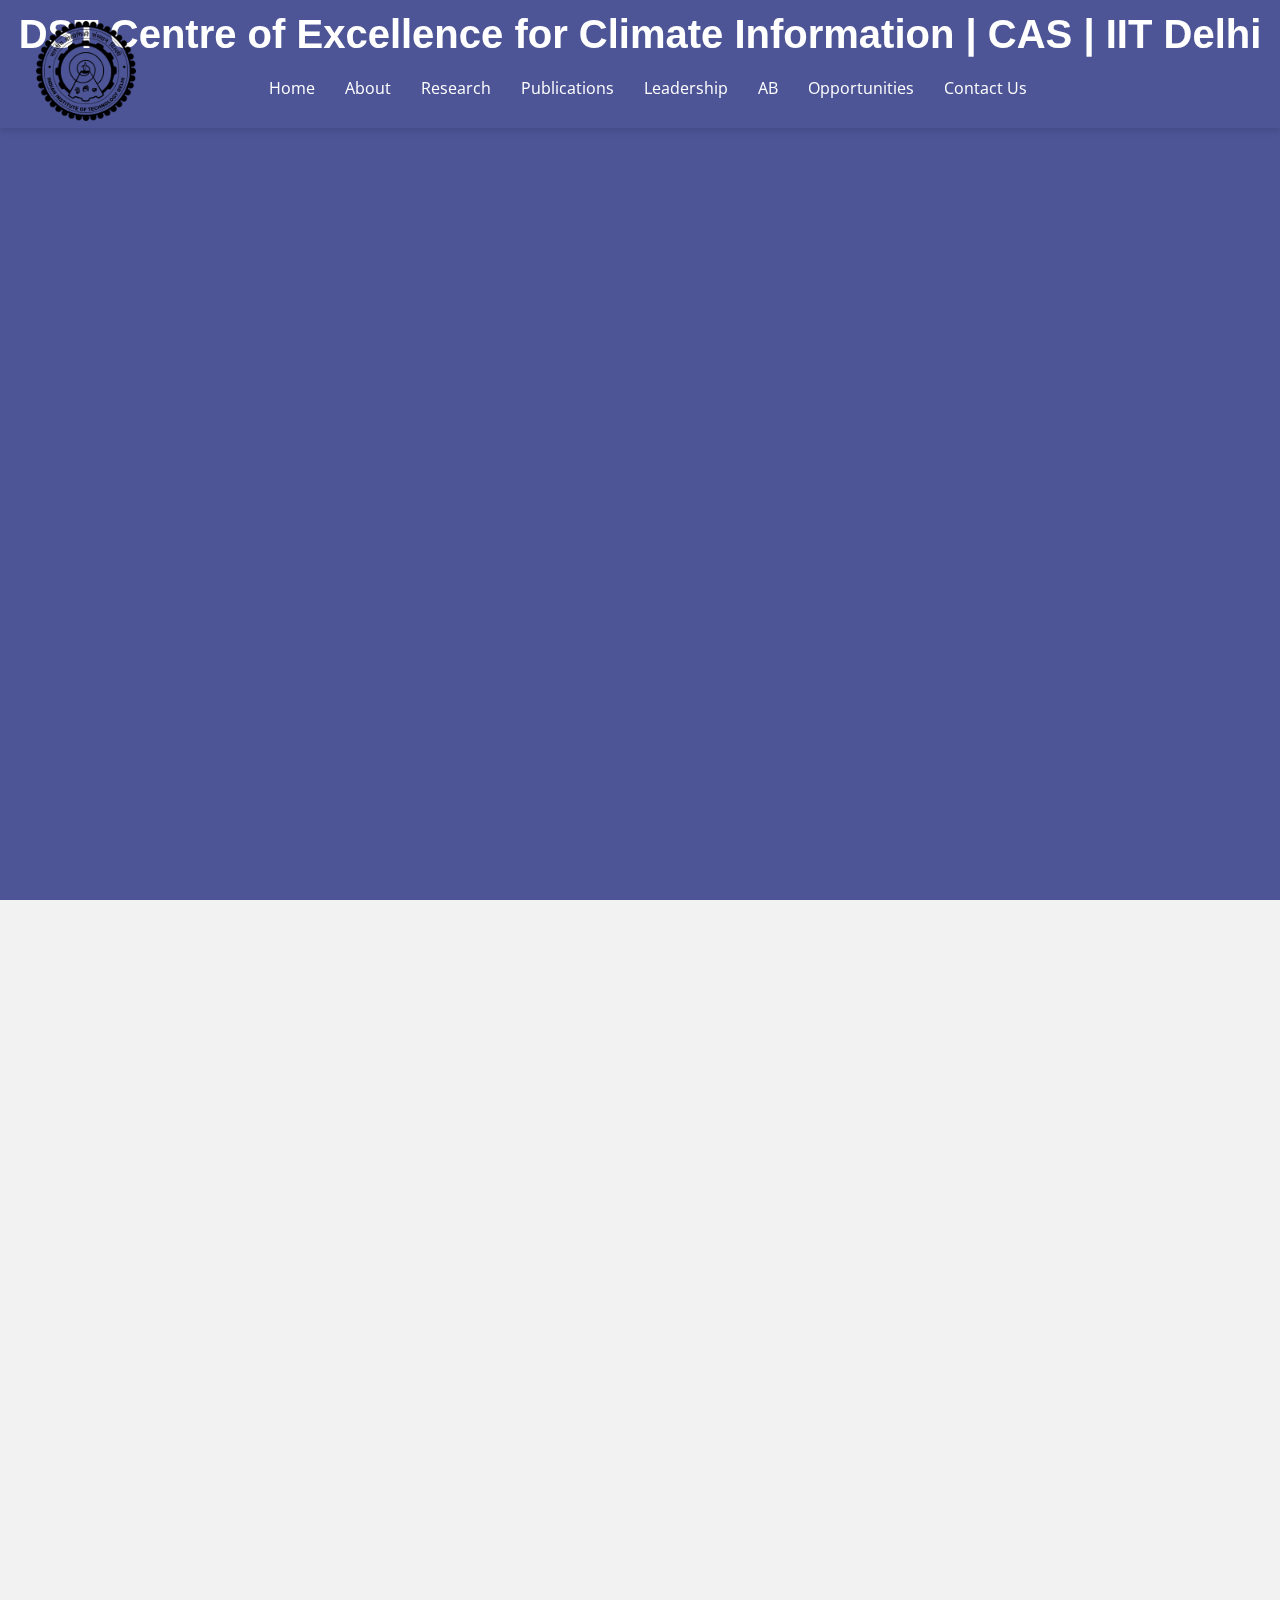
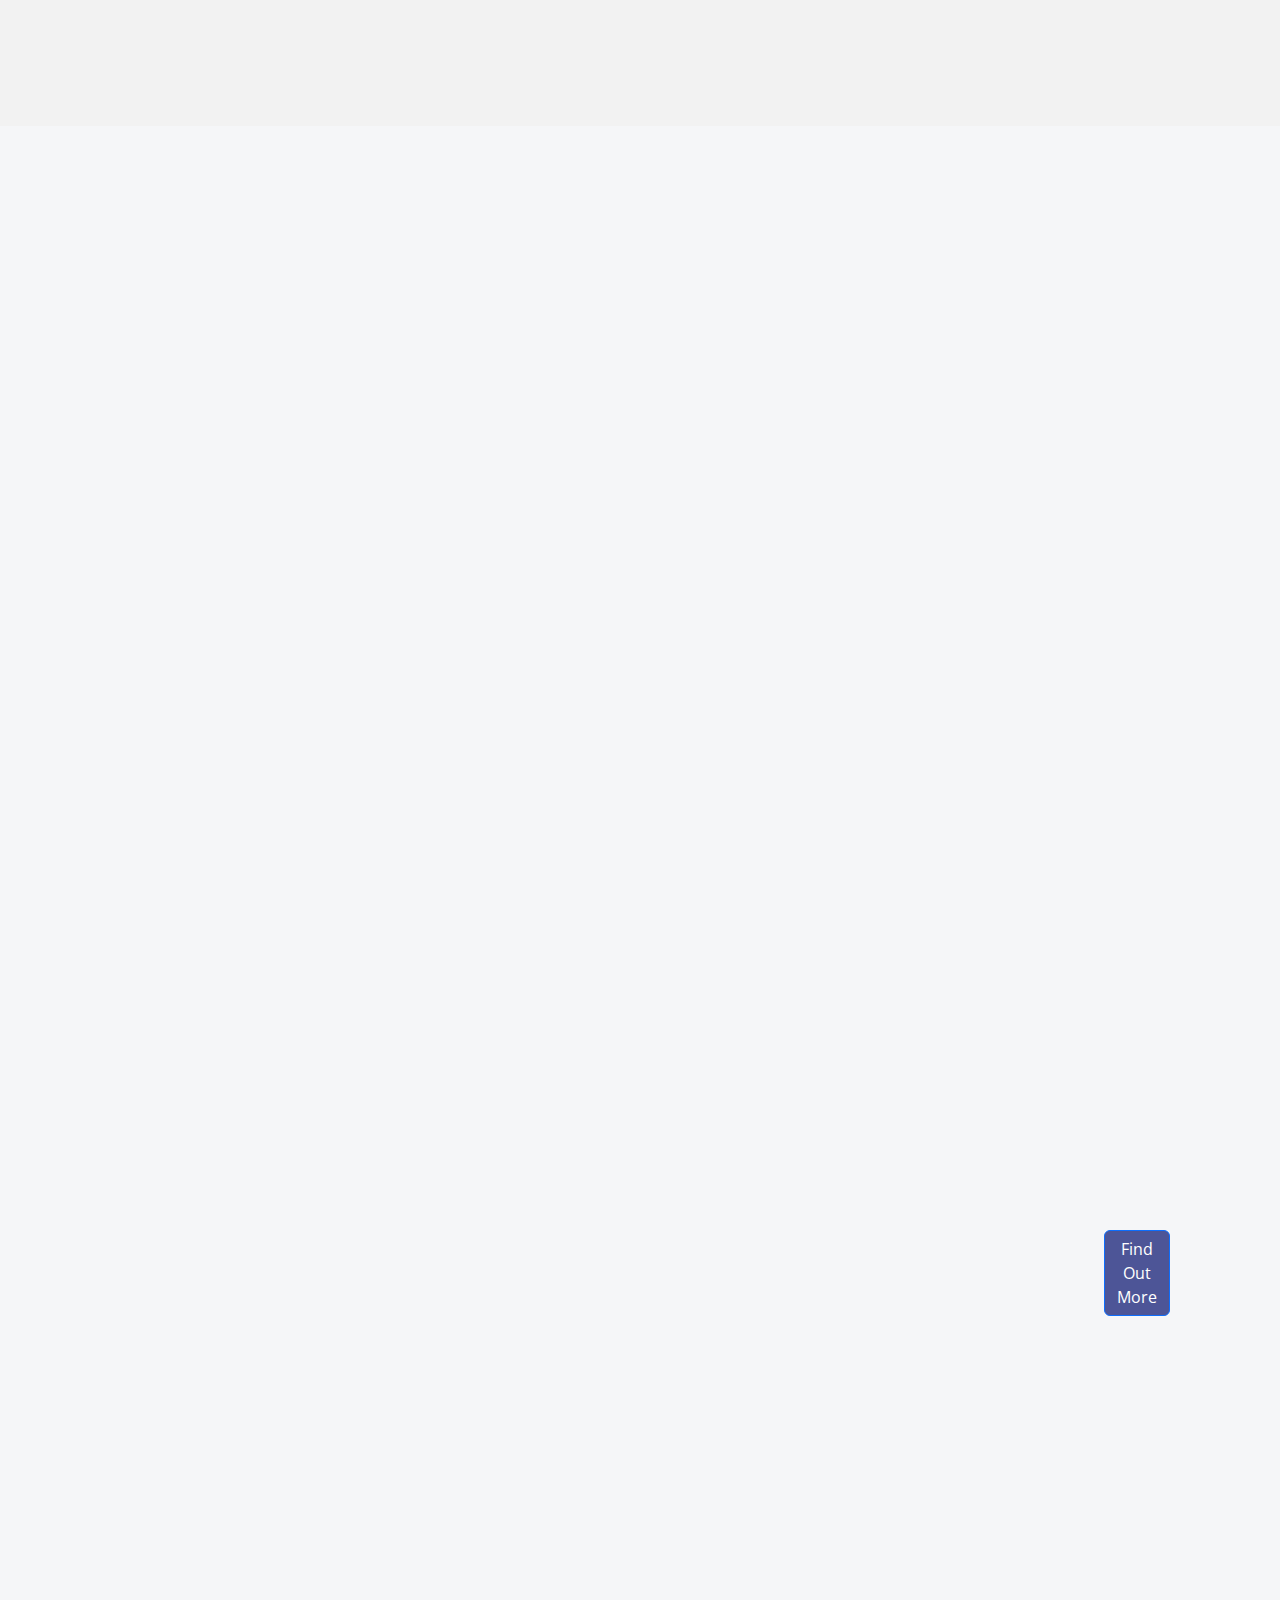
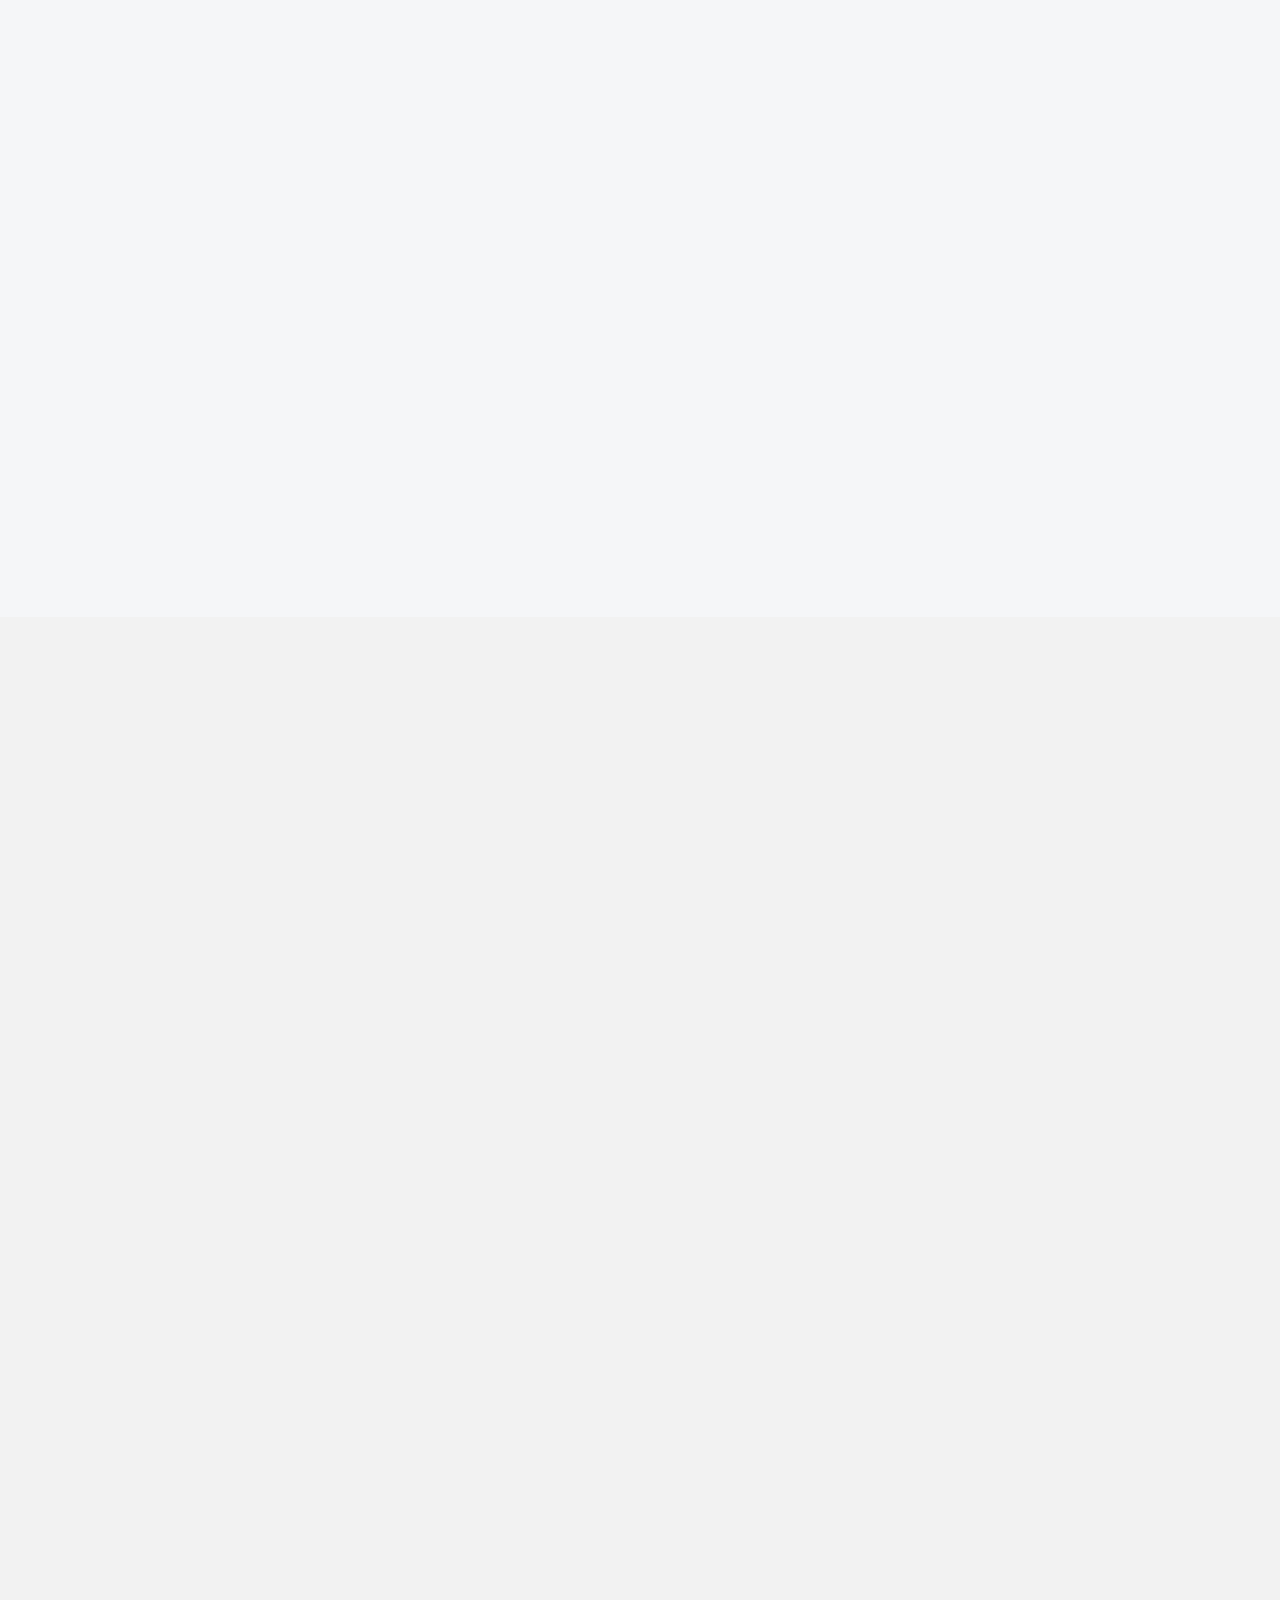
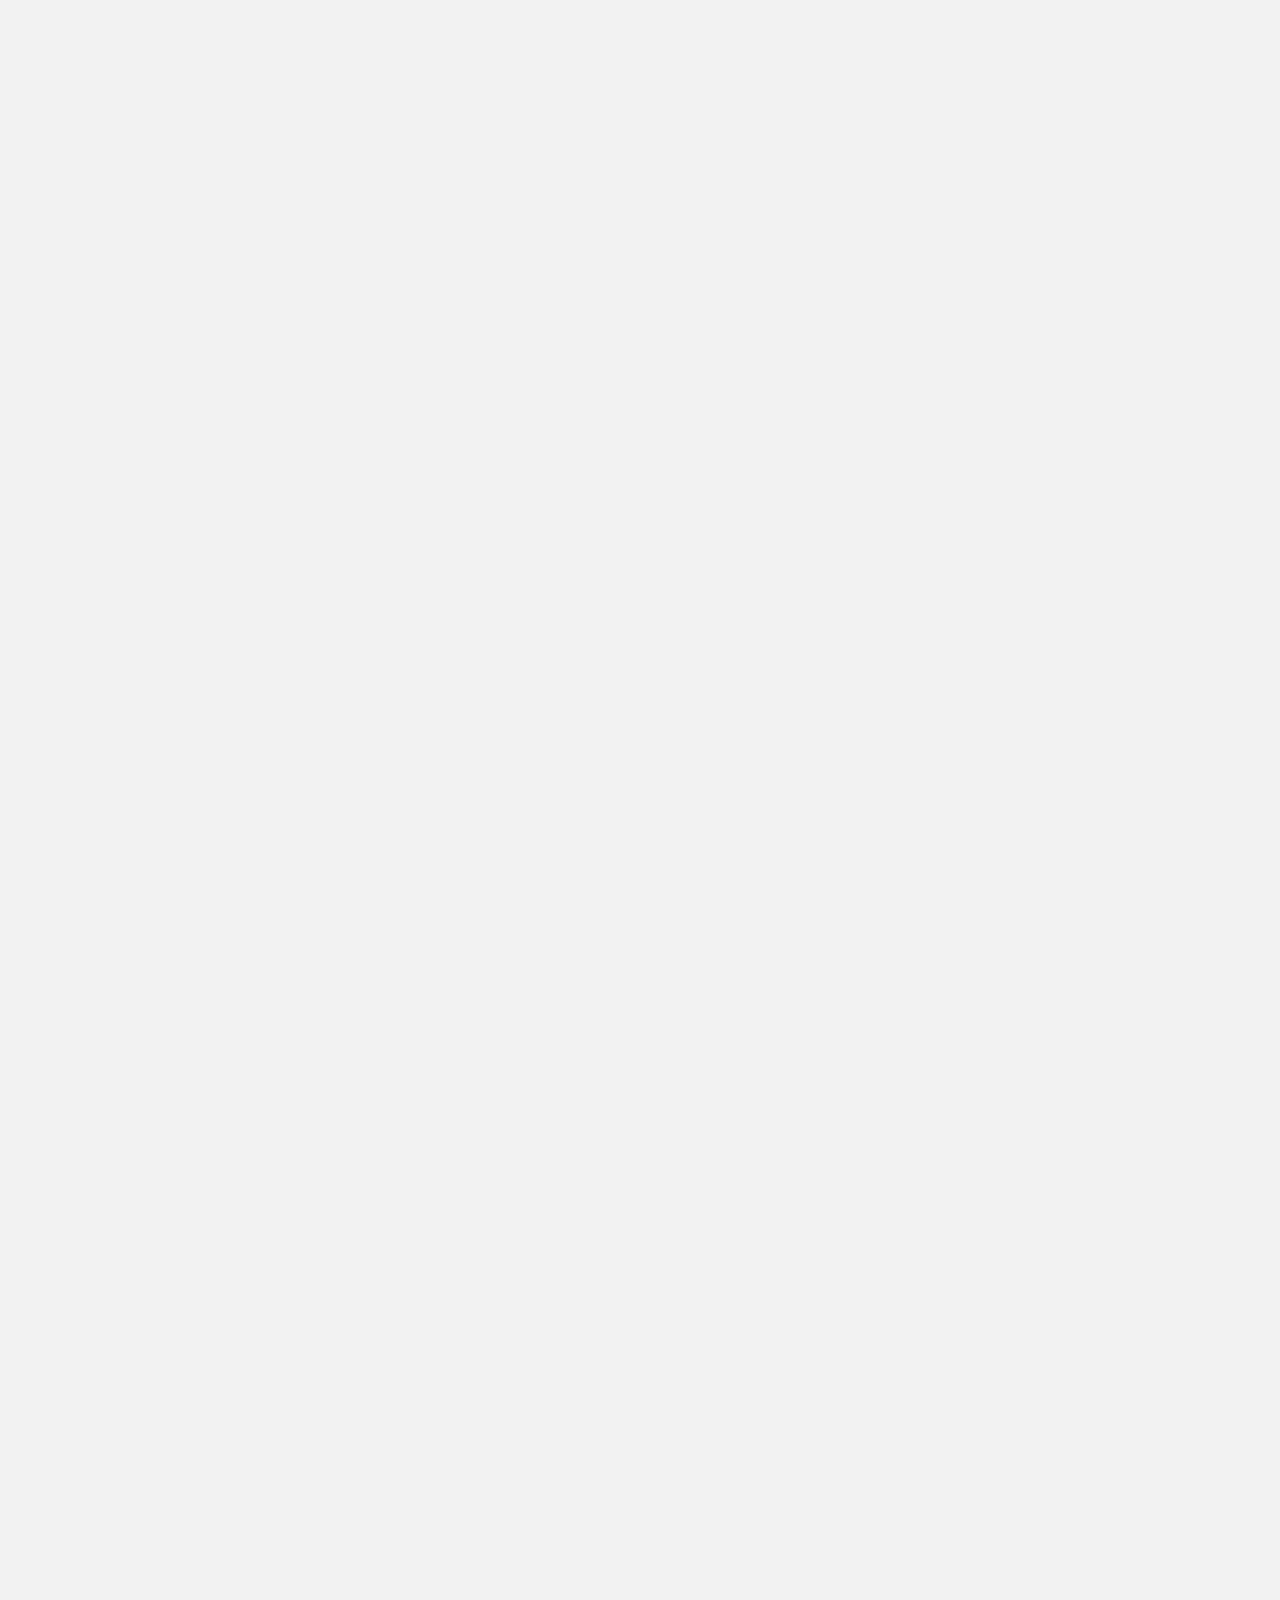
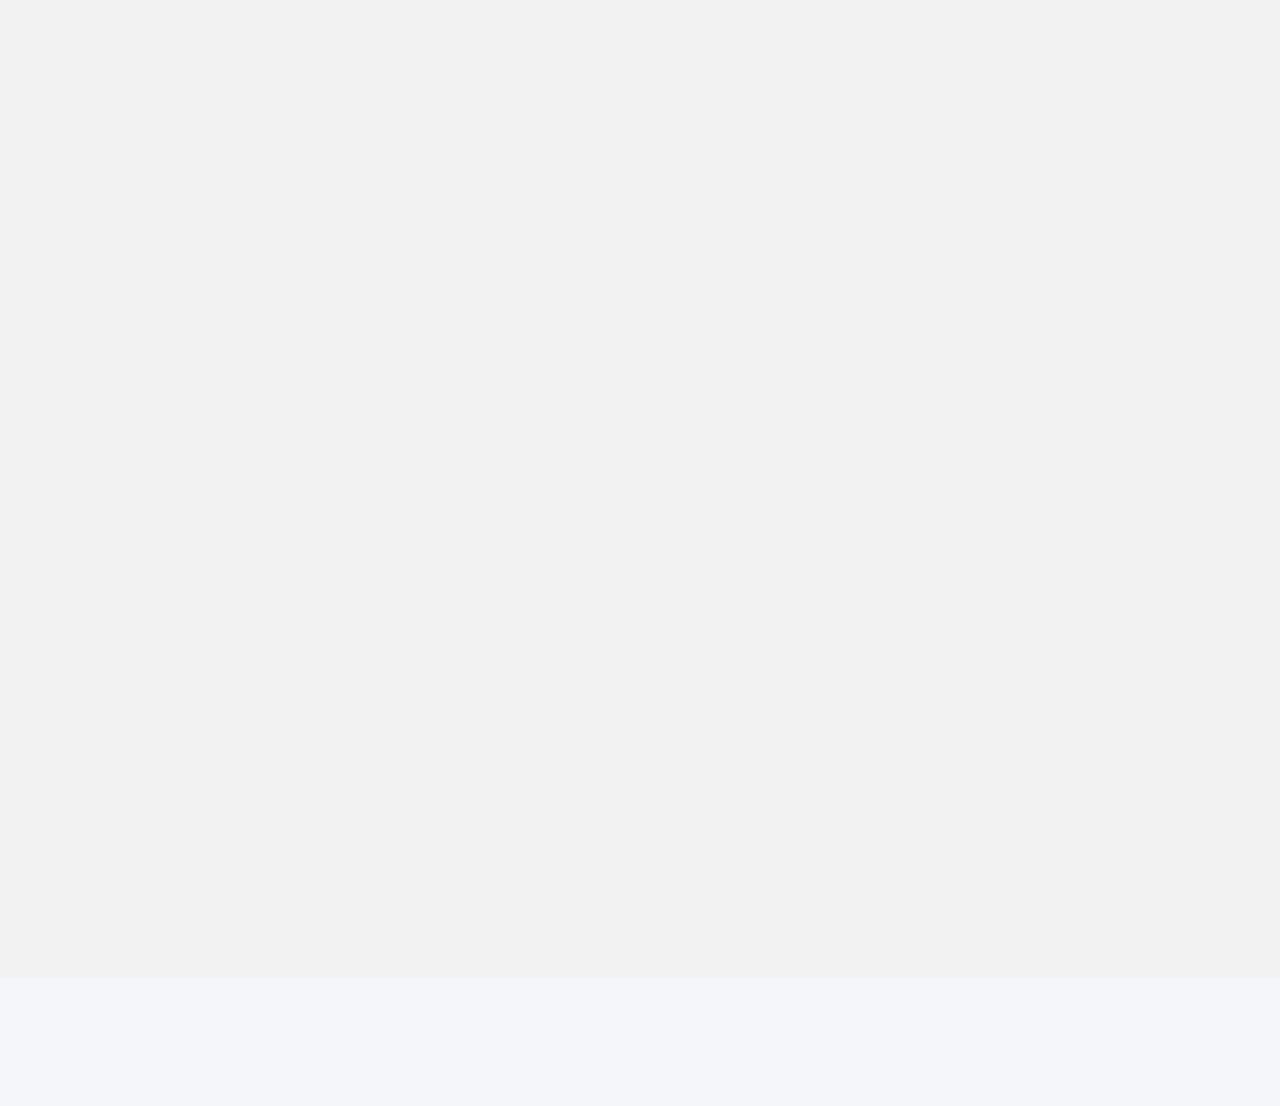
<file: DSC_Center_Website/advisory-board.html>
<!DOCTYPE html>
<html lang="en">

<head>
 <!-- mobile specific metas
 ================================================== -->
  <meta name="viewport" content="width=device-width, initial-scale=1">
  <meta charset="utf-8">
  <title>DST Centre of Excellence for Climate Information</title>
  <meta name="description" content="">
  <meta name="keywords" content="">

  <!-- Fonts -->
  <link href="https://fonts.googleapis.com" rel="preconnect">
  <link href="https://fonts.gstatic.com" rel="preconnect" crossorigin>
  <link href="https://fonts.googleapis.com/css2?family=Open+Sans:ital,wght@0,300;0,400;0,500;0,600;0,700;0,800&family=Poppins:ital,wght@0,100;0,200;0,300;0,400;0,500;0,600;0,700;0,800;0,900;1,100;1,200;1,300;1,400;1,500;1,600;1,700;1,800&display=swap" rel="stylesheet">

  <!-- Vendor CSS Files -->
  <link href="assets/vendor/bootstrap/css/bootstrap.min.css" rel="stylesheet">
  <link href="assets/vendor/bootstrap-icons/bootstrap-icons.css" rel="stylesheet">
  <link href="assets/vendor/aos/aos.css" rel="stylesheet">
  <link href="assets/vendor/glightbox/css/glightbox.min.css" rel="stylesheet">
  <link href="assets/vendor/swiper/swiper-bundle.min.css" rel="stylesheet">

  <!-- Main CSS File -->
  <link href="assets/css/main.css" rel="stylesheet">

  <style>
    body, html {
      margin: 0;
      padding: 0;
    }

    #header {
      width: 100%;
      background-color: rgb(77, 85, 151);
      box-shadow: 0 4px 6px rgba(0, 0, 0, 0.1);
      padding: 10px 0;
    }

    .header-top {
      display: flex;
      align-items: center;
      justify-content: center;
    }

    .logo {
      position: relative;
      left: 10px;
    }

    h1 {
      font-size: 2.5rem;
      font-weight: bold;
      margin: 0;
      text-align: center;
      flex: 1;
    }

    #navmenu {
      display: flex;
      justify-content: center;
    }

    #navmenu ul {
      display: flex;

    }



    #navmenu ul li a {
      font-family: 'Open Sans', sans-serif;
      font-size: 1rem;
      font-weight: 400;
      color: rgb(255, 255, 255);
      text-decoration: none;
    }

    .mobile-nav-toggle {
      font-size: 2rem;
      cursor: pointer;
      display: none;
    }

    .logo {
  margin-left: 2%; /* Adjust as necessary */
  margin-top: -1%; /* Adjust vertically */
  position: absolute; /* Optional, for more control */
}



#home {
            display: flex;
            justify-content: center;
            align-items: center;
            flex-direction: column;
            min-height: 100vh;
            color: rgb(255, 255, 255);
            padding-top: 50px;
            text-align: center;
            background-color: rgb(77, 85, 151); /* Light blue color */
            padding: 20px; /* Adding some padding for better appearance */
        }



    /* Responsive adjustments */
    @media (max-width: 768px) {
      #header {
      width: 100%;
      background-color: rgb(77, 85, 151);
      box-shadow: 0 4px 6px rgba(0, 0, 0, 0.1);
      padding: 10px 0;
    }

    .logo {
      position: absolute;
      left: 50px;
    }
        }

        @media (max-width: 1024px) {
    #header {
      width: 100%;
      background-color: rgb(77, 85, 151);
      box-shadow: 0 4px 6px rgba(0, 0, 0, 0.1);
      padding: 10px 0;
    }
    .header-top {
      display: flex;
      align-items: center;
      justify-content: center;
    }

    .logo {
    position: relative;
    left: 10px;
    width: 50px; /* Adjust the width as needed */
    height: auto; /* Keeps the aspect ratio intact */
}

    h1 {
      font-size: 1.3rem;
      font-weight: bold;
      margin-bottom: 5%;
      text-align: center;
      flex: 1;
    }

    #navmenu ul li a {
      font-family: 'Open Sans', sans-serif;
      font-size: 1rem;
      font-weight: 400;
      color: rgb(0, 0, 0);
      text-decoration: none;
    }
        }
  </style>
  
</head>

<body class="index-page">
  <header id="header" class="header fixed-top">
    
    <div class="header-top">
      <a href="https://home.iitd.ac.in/">
        <img src="images/Logo_IITD.png" alt="Logo" class="logo" style="width: 100px; height: 100px;">
      </a>
            <h1 class="text-white">
        DST Centre of Excellence for Climate Information | 
        <a href="https://cas.iitd.ac.in/" class="text-white">CAS</a> 
        <span class="text-white">|</span> 
        <a href="https://home.iitd.ac.in" class="text-white">IIT Delhi</a>
      </h1>
    </div>

    <nav id="navmenu" class="navmenu">
      <ul>
        <li class="current"><a href="#home" class="smoothscroll">Home</a></li>
        <li><a href="#about" class="smoothscroll">About</a></li>
        <li><a href="#research" class="smoothscroll">Research</a></li>
        <li><a href="#publications" class="smoothscroll">Publications</a></li>
        <li><a href="#leadership" class="smoothscroll">Leadership</a></li>
        <li><a href="#advisory" class="smoothscroll">AB</a></li>
        <li><a href="#opportunities" class="smoothscroll">Opportunities</a></li>
       

          <li><a href="#contact" class="smoothscroll">Contact Us</a></li>
      </ul>
      <i class="mobile-nav-toggle d-xl-none bi bi-list"></i>
    </nav>

  </header>

  <!-- Intro section -->
  <section id="home">
    <main>
      
      <div class="container section-title" data-aos="fade-up">
          <p>Welcome to the DST Centre of Excellence for Climate Information. We are dedicated to providing valuable climate data and research. Explore our website to learn more about our initiatives and how we are making a difference.</p>
        </div>
      
    </main>
</section>
</div>
</body>
</html>

<script src="assets/vendor/bootstrap/js/bootstrap.bundle.min.js"></script>
</body>

</html>









<!------------------------------------------------------------------------------->









<!DOCTYPE html>
<html lang="en">
<head>
    <meta charset="UTF-8">
    <meta name="viewport" content="width=device-width, initial-scale=1.0">
    <title>About Us</title>
    <style>
        #about {
    padding: 5% 0;
    background-color: rgb(242, 242, 242);
    color: #333;
}

.container {
    width: 80%;
    margin: 0 auto;
    display: flex;
    gap: 40px;
    align-items: center;
    max-width: 1200px;
}

.about-image {
    flex: 1;
    max-width: 30%;
}

.about-image img {
    width: 100%;
    height: auto;
    display: block;
}

.about-text {
    flex: 2;
    text-align: justify;
}

/* For tablets and phones */
@media (max-width: 768px) {
    .container {
        flex-direction: column;
        width: 90%;
    }
    
    .about-image {
        max-width: 50%;
        margin: 0 auto 20px;
    }
    
    .about-text {
        width: 100%;
    }
}

       
    </style>
</head>
<body>
    <section id="about" class="about section">
        <!-- Section Title -->
        <div class="container section-title" data-aos="fade-up">
            <h2>About Us</h2>
        </div><!-- End Section Title -->

        <div class="container">
            <!-- Image Division -->
            <div class="about-image" data-aos="fade-up" data-aos-delay="100">
                <img src="assets/img/IMG-20240708-WA0002_magicstudio_xm6vvzoi6uf.png" alt="Descriptive Text" style="width: 100%;">
            </div>

            <!-- Text Division -->
            <div class="about-text" data-aos="fade-up" data-aos-delay="100">
                <p>
                    The present state of the planet, with the rapid changing of climate, and global warming
                    becoming more apparent around the world, is one of the most worrying concerns the
                    mankind has today. Being a young and developing country, India, at the crossroads of
                    development and sustainability, will find it much more challenging in times to come. 
                    In order to achieve the ambitious economic goal of five trillion USD, while it takes the reforms
                    that were long promised i.e. relaxation in regulations and controlling, reformation of
                    labour laws, privatisation of state entities, and investment in infrastructure development, it
                    should make sure it is achieved not at the cost of its climate — a highly complex and tough
                    task that needs the cooperation of the private and public sectors. In this regard, to address
                    certain pressing issues of climate change in India, IIT Delhi has taken a major initiative and
                    created the DST Centre of Excellence in Climate Modeling with the support of the DST,
                    GoI.
                </p>
                <p>
                    The country needs reliable climate projection for future planning and policy making
                    to make informed decisions against the backdrop of global warming and climate change.
                    This is deliverable only when we have reliable models - models successful in capturing the
                    present-day climate of India. However, all the available climate models possess
                    unacceptably large biases, especially with rainfall and temperature over India, but they are
                    doing reasonably good over the other regions and at the global scale. The Centre of
                    Excellence is in the process of developing an India Centric Climate Model, which can
                    simulate the regional climate of India and can be used for future climate projections at
                    district level to assess the impacts of climate change on agriculture, energy, health, human
                    resource, water resource, and ultimately on the economy of India.
                </p>
            </div>
        </div>
    </section><!-- /About Section -->
</body>
</html>





<!----------------------------------------------------------------------------------------->


<style>
  #publications {
    padding-top: 5%;
    padding-bottom: 10%;
    /*background-color: rgb(230, 227, 227);*/
    color: #333;
}

.Papers {
            text-align: justify;
        }




     /* Adjustments for iPad and similar screen sizes */
     @media (max-width: 1024px) {
        #publications {
          padding-top: 10%;
          padding-bottom: 10%;
          background-color: rgba(255, 255, 255, 0.8);
          color: #333;
      }

        .Papers {
        text-align: justify;
        width: 100%;
        margin-left: 0%;
        margin-top: 0%;
        font-size: 14px;
        }
    }

        @media (max-width: 768px) {
          #publications {
          padding-top: 50%;
          padding-bottom: 10%;
          background-color: rgba(255, 255, 255, 0.8);
          color: #333;
      }

      .Papers {
        text-align: justify;
        width: 100%;
        margin-left: 0%;
        margin-top: 0%;
        font-size: 14px;
        }
        }

</style>

<!-- Services Section -->
<section id="publications" class="services section light-background">

  <!-- Section Title -->
  <div class="container section-title" data-aos="fade-up" data-aos-delay="100">
    <h2>Publications</h2>
  </div><!-- End Section Title -->

  <div class="container">

    <div class="row gy-4">

      <div class="Papers" data-aos="fade-up" data-aos-delay="200">
        <!-- Edit 25-07-2023 -->
        <p>
          <span class="pub-title"
          >Namdev, P., M. Sharan, P. Srivastava, and S. K. Mishra,
          2024:</span
          ><span class="pub-content"
          ><strong
          > An Updated Parameterization of the Unstable Atmospheric Surface Layer in WRF Modeling System.</strong
          ></span
          >
          <span class="pub-extention"
          ><em> Geoscientific Model Development.</em>
          <strong></strong> [Impact Factor: 4.0]</span
          >
          </p>
      </div><!-- End Service Item -->

      <div class="Papers" data-aos="fade-up" data-aos-delay="300">
        <!-- Edit 25-07-2023 -->
        <p>
          <span class="pub-title"
          >Namdev, P., M. Sharan, and S. K. Mishra,
          2024:</span
          ><span class="pub-content"
          ><strong
          > On the Extent of Applicability of Various Non-Linear Similarity Functions for Computation of Surface Fluxes Under Stable Conditions in Numerical Models.</strong
          ></span
          >
          <span class="pub-extention"
          ><em> Boundary Layer Meteorology.</em>
          <strong></strong> [Impact Factor: 4.3]</span
          >
          </p>
      </div><!-- End Service Item -->

      <div class="Papers" data-aos="fade-up" data-aos-delay="400">
        <!-- Edit 25-07-2023 -->
        <p>
          <span class="pub-title"
            >Tyagi, S., S. Sahany, D. Saraswat ,  S. K. Mishra, A. Dubey, and  D. Niyogi, 2024:</span
          ><span class="pub-content"
            ><strong
              > Assessing Regional-Scale Heterogeneity in Blue-Green Water Availability under the 1.5&deg C Global Warming Scenario.</strong
            ></span
          >
          <span class="pub-extention"
            ><em>Journal of Applied Meteorology and Climatology,</em>
            <strong>63(4), 553-574.</strong> DOI:10.1175/JAMC-D-23-0083.1. [Impact Factor: 3.0]</span
          >
        </p>
      </div><!-- End Service Item -->

      <div class="Papers" data-aos="fade-up" data-aos-delay="500">
        <!-- Edit 25-07-2023 -->
        <p>
          <span class="pub-title"
          >Namdev, P., P. Srivastava, M. Sharan, and S. K. Mishra,
          2023:</span
          ><span class="pub-content"
          ><strong
          > An Update to WRF Surface Layer Parameterization over an Indian Region.</strong
          ></span
          >
          <span class="pub-extention"
          ><em> Dynamics of Atmospheres and Oceans,</em>
          <strong>105, 101414.</strong> DOI:10.1016/j.dynatmoce.2023.101414. [Impact Factor: 2.049]</span
          >
       </p>
      </div><!-- End Service Item -->

      <div class="Papers" data-aos="fade-up" data-aos-delay="600">
        <!-- Edit 25-07-2023 -->
        <p>
          <span class="pub-title"
          >Dixit, A., S. Sahany, and S. K. Mishra,
          2023:</span
           ><span class="pub-content"
          ><strong
          > Modeling the Climate Change Impact on Hydroclimate Fluxes over the Beas Basin using a High-Resolution Glacier-Atmosphere-Hydrology Coupled Setup.</strong
          ></span
          >
          <span class="pub-extention"
          ><em> Journal of Hydrology,</em>
          <strong>627, 130219.</strong> DOI:10.1016/j.jhydrol.2023.130219. [Impact Factor: 6.708]</span
          >
          </p>
      </div><!-- End Service Item -->


      <div class="Papers" data-aos="fade-up" data-aos-delay="400">
        <!-- Edit 25-07-2023 -->
        <p>
          <span class="pub-title"
            >Bhuyan, D. P., P. Salunke, and M. Chadha,
            2023:</span
             ><span class="pub-content"
             ><strong
             > Climate projections for Himalaya-Tibetan Highland.</strong
             ></span
             >
             <span class="pub-extention"
             ><em> Theoritical and Applied Climatology,</em>
             <strong>155(2), 1-11.</strong> DOI:10.1007/s00704-023-04677-w. [Impact Factor: 3.4]</span
             >
              </p>
      </div><!-- End Service Item -->


      <div class="Papers" data-aos="fade-up" data-aos-delay="400">
        <!-- Edit 25-07-2023 -->
        <p>
          <span class="pub-title"
            >Bhuyan, D. P., P. Salunke, and M. Chadha,
            2023:</span
             ><span class="pub-content"
             ><strong
             > Climate projections for Himalaya-Tibetan Highland.</strong
             ></span
             >
             <span class="pub-extention"
             ><em> Theoritical and Applied Climatology,</em>
             <strong>155(2), 1-11.</strong> DOI:10.1007/s00704-023-04677-w. [Impact Factor: 3.4]</span
             >
              </p>
      </div><!-- End Service Item -->


      <div class="Papers" data-aos="fade-up" data-aos-delay="400">
         <!-- Edit 22-07-2023 -->
          <p>
            <span class="pub-title"
              >Mishra, S. K., P. Upadhyaya, J. T. Fasullo, N. P. Keshri, P. Salunke, A. Ghosh, A. B. Sainudeen, and In-Sik Kang,
              2023:</span
            ><span class="pub-content"
              ><strong
                > A Need for Actionable Climate Projections Across the Global South.</strong
              ></span
            >
            <span class="pub-extention"
              ><em> Nature Climate Change,</em>
              <strong>13(9), 883-886.</strong> DOI:10.1038/s41558-023-01778-2. [Impact Factor: 28.66]</span
            >
          </p>
      </div><!-- End Service Item -->


      <div class="Papers" data-aos="fade-up" data-aos-delay="400">
        <!-- 022-07-2023  -->
          <!-- Edit 22-07-2023 -->
          <p>
            <span class="pub-title"
              >Kumar, R., R. Pathak, S. Sahany, and S. K. Mishra,
              2023:</span
            ><span class="pub-content"
              ><strong
                > Indian Summer Monsoon Simulations in Successive Generations of the NCAR Community Atmosphere Model.</strong
              ></span
            >
            <span class="pub-extention"
              ><em> Theoretical and Applied Climatology,</em>
              <strong>153(3), 977-992.</strong> DOI:10.1007/s00704-023-04514-0. [Impact Factor: 3.4]</span
            >
          </p>
     </div><!-- End Service Item -->


     <div class="Papers" data-aos="fade-up" data-aos-delay="400">
      <!-- 022-07-2023  -->

        <!-- Edit 22-07-2023 -->

        <p>
          <span class="pub-title"
            >Kumar, P., A. Chakraborty, S. K. Mishra, and V. S. Prasad,
            2023:</span
          ><span class="pub-content"
            ><strong
              > Climate Modeling (in India's Climate Research Agenda: 2030 and Beyond, pp. 31-45).</strong
            ></span
          >
          <span class="pub-extention"
            ><em> Book Chapter</em>.
            <strong></strong> [Impact Factor: NA]</span
          >
        </p>
   </div><!-- End Service Item -->


   <div class="Papers" data-aos="fade-up" data-aos-delay="400">
    <!-- 022-07-2023  -->

      <!-- Edit 22-07-2023 -->
      <p>
        <span class="pub-title"
          >Dixit, A., S. Sahany, S. K. Mishra, and M. D. S. Mesquita,
          2023:</span
        ><span class="pub-content"
          ><strong
            > Seasonal Dependent Suitability of Physical Parametrizations to Simulate Precipitation over the Himalayan Headwater.</strong
          ></span
        >
        <span class="pub-extention"
          ><em> Scientific Reports,</em>
          <strong>13(1), 4756.</strong> DOI:10.1038/s41598-023-31353-w. [Impact Factor: 5.0]</span
        >
      </p>
 </div><!-- End Service Item -->


 <div class="Papers" data-aos="fade-up" data-aos-delay="400">
  <!-- Edit 04-03-2023 -->

      <p>
        <span class="pub-title"
          >Salunke, P., N. Prasad, S. K. Mishra, and S. K. Dash,
          2023:</span
        ><span class="pub-content"
          ><strong
            > Future Projections of Seasonal Temperature and Precipitation for India.</strong
          ></span
        >
        <span class="pub-extention"
          ><em> Frontiers in Climate,</em>
          <strong>5, 1069994.</strong> DOI:10.3389/fclim.2023.1069994. [Impact Factor: NA]</span
        >
      </p>

    <!-- 04-03-2023  -->
</div><!-- End Service Item -->


<div class="Papers" data-aos="fade-up" data-aos-delay="400">
        <!-- Edit 22-11-2022 -->

        <p>
          <span class="pub-title"
            >Namdev, P., M. Sharan, and S. K. Mishra,
            2022:</span
          ><span class="pub-content"
            ><strong
              > Impact of the Similarity Functions of Surface Layer Parameterization in a Climate Model over the Indian Region.</strong
            ></span
          >
          <span class="pub-extention"
            ><em> Quarterly J. of Royal Meteorological Society,</em>
            <strong>149(750), 152-170.</strong> DOI:10.1002/qj.4400. [Impact Factor: 7.2]</span
          >
        </p>
</div><!-- End Service Item -->



<div class="Papers" data-aos="fade-up" data-aos-delay="400">
        <!-- Edit 6-10-2022  -->
        <p>
          <span class="pub-title"
            >Tyagi, S., X. Zhang, D. Saraswat , S. Sahany, S. K. Mishra, and  D. Niyogi, 2022:</span
          ><span class="pub-content"
            ><strong
              > Flash Drought: Review of Concept, Prediction and the Potential for Machine Learning, Deep Learning Methods.</strong
            ></span
          >
          <span class="pub-extention"
            ><em>Earth's Future,</em> <strong>10(11), e2022EF002723.</strong>
            DOI:10.1029/2022EF002723. [Impact Factor: 9.0]</span
          >
        </p>

</div><!-- End Service Item -->


<div class="Papers" data-aos="fade-up" data-aos-delay="400">
          <!-- Edit 6-10-2022  -->
          <p>
            <span class="pub-title"
              >Saini, A., N. Sahu, S. K. Mishra, S. Jain, S. Behera, and S. K. Dash, 2022:</span
            ><span class="pub-content"
              ><strong
                > The Spatio-Temporal Onset Characteristics of Indian Summer Monsoon Rainfall and Their Relationship with Climate Indices.</strong
              ></span
            >
            <span class="pub-extention"
              ><em>Atmosphere,</em> <strong>13, 1581.</strong>
              [Impact Factor: 3.1]</span
            >
          </p>

</div><!-- End Service Item -->


<div class="Papers" data-aos="fade-up" data-aos-delay="400">
          <!-- Edit 13-8-2022  -->
          <p>
            <span class="pub-title"
              >Agrawal, T., S. H. Peddada, and V. K. Chalamalla, 2022:</span
            ><span class="pub-content"
              ><strong
                > Dynamics of a buoyant gravity current propagating in a linearly stratified medium.</strong
              ></span
            >
            <span class="pub-extention"
              ><em>Physics of Fluids,</em> <strong> 34(7), 076605.</strong>
              DOI:10.1063/5.0091683. [Impact Factor: 5.0]</span
            >
          </p>

</div><!-- End Service Item -->


<div class="Papers" data-aos="fade-up" data-aos-delay="400">
          <!-- Edit 23-5-2022  -->
          <p>
            <span class="pub-title"
              >Parihar R. S., P. K. Bal, A. Saini, S. K. Mishra, and A. Thapliyal, 2022:</span
            ><span class="pub-content"
              ><strong
                > Potential Future Malaria Transmission due to Climate Change in Odisha, India.</strong
              ></span
            >
            <span class="pub-extention"
              ><em>Scientific Reports,</em> <strong>12(1), 9048.</strong>
              DOI:10.1038/s41598-022-13166-5. [Impact Factor: 5.0]</span
            >
          </p>

</div><!-- End Service Item -->


<div class="Papers" data-aos="fade-up" data-aos-delay="400">
          <!-- Edit 20-12-2021  -->
          <p>
            <span class="pub-title"
              >Tewari, K., S. K. Mishra, P. Salunke, H. Ozawa and A. Dewan, 2022:</span
            ><span class="pub-content"
              ><strong
                > Potential Effects of the Projected Antarctic Sea-Ice Loss on the Climate System.</strong
              ></span
            >
            <span class="pub-extention"
              ><em>Climate Dynamics,</em> <strong>60(1-2), 589-601.</strong>
              DOI:10.1007/s00382-022-06320-2. [Impact Factor: 4.9]</span
            >
          </p>

</div><!-- End Service Item -->



<div class="Papers" data-aos="fade-up" data-aos-delay="400">
          <!-- Edit 20-12-2021  -->
          <p>
            <span class="pub-title"
              >Kewalramani, G., C. S. Pant, and A. Bhattacharya, 2022:</span
            ><span class="pub-content"
              ><strong
                > Energy consistent Gaussian integral model for jet with off-source heating.</strong
              ></span
            >
            <span class="pub-extention"
              ><em>Physical Review Fluids,</em> <strong>7(1), 013801.</strong>
              DOI:10.1103/PhysRevFluids.7.013801. [Impact Factor: 2.5]</span
            >
          </p>

</div><!-- End Service Item -->

</div>

<style>
  .my-button-color {
  background-color: rgb(77, 85, 151); /* Example color - replace with yours */
}

</style>

<!-- Publications modal -->
<div class="row my-4">
  <div class="col-lg-4 col-sm-6 mx-auto text-center">
    <a 
      class="btn btn-primary btn-gradient-45 my-button-color" 
      href="publication.html" 
      data-toggle="modal" data-target=".publications-modal" 
      >Find Out More <i class="icofont-long-arrow-right"></i>
    </a>
  </div>
</div>


<div class="modal fade publications-modal" tabindex="-1"  role="dialog" aria-labelledby="publications-modal" aria-hidden="true">
  <div class="modal-dialog modal-xl">
    <div class="modal-content container p-4 text-justify">
      <h3>Journal Publications</h3>




<!-- /.section-title -->
</div>
<!-- /.col-lg-7 -->
</div>
</div>
<!-- /.container -->
</div>




<!------------------------------------------------------------------------------------------>

<!-----------------------------------TEAM CSS------------------------------------>

<style>



  #leadership {
    padding-top: 5%;
    padding-bottom: 10%;
    padding-top: 5%;
    padding-bottom: 10%;
    background-color: rgb(242, 242, 242);
    /* Uncomment and replace 'your-image.jpg' with the path to your image */
     /* background-image: url('assets/img/White and Red Minimalist Modern Digital Marketing Zoom Virtual Background.png');
    background-size: contain; /* Adjusts the image to cover the entire section */

}

.team-member .member-info h4 {
  margin-top: 10px; /* Adjust value as needed */
}

.team-member .member-info p {
  margin-bottom: -10px; /* Adjust value as needed */
}

.team-member .pic img {
    width: 150px; /* Adjust the size as needed */
    height: 150px; /* Ensure height matches width for a circle */
    border-radius: 50%; /* Makes the image circular */
    object-fit: cover; /* Ensures the image covers the container */
}



</style>


<section id="leadership" class="team section">
    <div class="container section-title" data-aos="fade-up">
      <h2>Leadership</h2>
    </div>
  
    <div class="container">
      <div class="row gy-4">
        <div class="col-lg-3" data-aos="fade-up" data-aos-delay="100">
          <div class="team-member card">
            <div class="pic">
              <img src="assets/img/team/CO-PI/amitabh.jpg" class="img-fluid" alt="">
            </div>
            <div class="member-info text-center">
              <h4>Amitabh BHATTACHARYA</h4>
              <p>Professor, Department of Applied Mechanics</p>
              <p>Indian Institute of Technology Delhi</p>
              <p>Creative Leader</p>
              <div class="icons">
                <a href="#"><i class="fab fa-facebook-f"></i></a>
                <a href="#"><i class="fab fa-twitter"></i></a>
                <a href="#"><i class="fab fa-instagram"></i></a>
              </div>
              <div class="website-box">
                <a href="https://sites.google.com/site/amitabhresearch" target="_blank">Webpage</a>
              </div>
            </div>
          </div>
        </div>
      </div>

  

        

    <div class="col-lg-6" data-aos="fade-up" data-aos-delay="100">
      <div class="team-member d-flex align-items-start">
          <div class="pic"><img src="assets/img/team/CO-PI/tanmoy.png" class="img-fluid" alt=""></div>
          <div class="member-info">
              <h4>Tanmoy CHAKRABORTY</h4>
              <p> Associate Professor, Department of Electrical Engineering</p>
              <p>Indian Institute of Technology Delhi</p><br>
              <div class="website-box">
                  <a href="https://www.tanmoychak.com/" target="_blank">Webpage</a>
              </div>
          </div>
      </div>
  </div><!-- End Team Member -->

  <div class="col-lg-6" data-aos="fade-up" data-aos-delay="100">
    <div class="team-member d-flex align-items-start">
        <div class="pic"><img src="assets/img/team/CO-PI/vamsi.jpg" class="img-fluid" alt=""></div>
        <div class="member-info">
            <h4>Vamsi. K. CHALAMALLA</h4>
            <p> Assistant Professor,  Department of Applied Mechanics</p>
            <p>Indian Institute of Technology Delhi</p><br>
            <div class="website-box">
                <a href="https://sites.google.com/site/vkchalama/" target="_blank">Webpage</a>
            </div>
        </div>
    </div>
</div><!-- End Team Member -->

<div class="col-lg-6" data-aos="fade-up" data-aos-delay="100">
  <div class="team-member d-flex align-items-start">
      <div class="pic"><img src="assets/img/team/CO-PI/skdash.jpg" class="img-fluid" alt=""></div>
      <div class="member-info">
          <h4>S. K. DASH</h4>
          <p> Former Professor & Head, Centre for Atmospheric Sciences</p>
          <p>Indian Institute of Technology Delhi</p><br>
          <div class="website-box">
              <a href="http://web.iitd.ac.in/~skdash/" target="_blank">Webpage</a>
          </div>
      </div>
  </div>
</div><!-- End Team Member -->



<div class="col-lg-6" data-aos="fade-up" data-aos-delay="100">
  <div class="team-member d-flex align-items-start">
      <div class="pic"><img src="assets/img/team/CO-PI/amlendu_d.jpg" class="img-fluid" alt=""></div>
      <div class="member-info">
          <h4>Amlendu K. DUBEY</h4>
          <p> Associate Professor, Department of Management Studies</p>
          <p>Indian Institute of Technology Delhi</p><br>
          <div class="website-box">
              <a href="http://dms.iitd.ac.in/faculity_type/prof-amlendu-kumar-dubey/" target="_blank">Webpage</a>
          </div>
      </div>
  </div>
</div><!-- End Team Member -->



<div class="col-lg-6" data-aos="fade-up" data-aos-delay="100">
  <div class="team-member d-flex align-items-start">
      <div class="pic"><img src="assets/img/team/CO-PI/skm_new.jpg" class="img-fluid" alt=""></div>
      <div class="member-info">
          <h4>Saroj K. MISHRA</h4>
          <p> Professor, Centre for Atmospheric Sciences</p>
          <p>Indian Institute of Technology Delhi</p><br>
          <div class="website-box">
              <a href="https://dcecm.iitd.ac.in/skm/website/" target="_blank">Webpage</a>
          </div>
      </div>
  </div>
</div><!-- End Team Member -->



<div class="col-lg-6" data-aos="fade-up" data-aos-delay="100">
  <div class="team-member d-flex align-items-start">
      <div class="pic"><img src="assets/img/team/CO-PI/panigrahi1.jpg" class="img-fluid" alt=""></div>
      <div class="member-info">
          <h4>Bijaya K. PANIGRAHI</h4>
          <p> Professor, Department of Electrical Engineering</p>
          <p>Indian Institute of Technology Delhi</p><br>
          <div class="website-box">
              <a href="http://ctech.iitd.ac.in/bkpanigrahi.html" target="_blank">Webpage</a>
          </div>
      </div>
  </div>
</div><!-- End Team Member -->







<div class="col-lg-6" data-aos="fade-up" data-aos-delay="100">
  <div class="team-member d-flex align-items-start">
      <div class="pic"><img src="assets/img/team/CO-PI/mathilis.jpg" class="img-fluid" alt=""></div>
      <div class="member-info">
          <h4>Maithali SHARAN</h4>
          <p> INSA Senior Scientist and Former Professor, Centre for Atmospheric Sciences</p>
          <p>Indian Institute of Technology Delhi</p><br>
          <div class="website-box">
              <a href="http://web.iitd.ac.in/~mathilis/" target="_blank">Webpage</a>
          </div>
      </div>
  </div>
</div><!-- End Team Member -->



<div class="col-lg-6" data-aos="fade-up" data-aos-delay="100">
  <div class="team-member d-flex align-items-start">
      <div class="pic"><img src="assets/img/team/shaurya.jpg" class="img-fluid" alt=""></div>
      <div class="member-info">
          <h4>Shaurya SHRIYAM</h4>
          <p> Assistant Professor, Department of Mechanical Engineering</p>
          <p>Indian Institute of Technology Delhi</p><br>
          <div class="website-box">
              <a href="https://web.iitd.ac.in/~shriyam/index.html" target="_blank">Webpage</a>
          </div>
      </div>
  </div>
</div><!-- End Team Member -->


<div class="col-lg-6" data-aos="fade-up" data-aos-delay="100">
  <div class="team-member d-flex align-items-start">
      <div class="pic"><img src="assets/img/team/CO-PI/sawan_new1.jpg" class="img-fluid" alt=""></div>
      <div class="member-info">
          <h4>Sawan S. SINHA</h4>
          <p> Professor, Department of Applied Mechanics</p>
          <p>Indian Institute of Technology Delhi</p><br>
          <div class="website-box">
              <a href="https://sites.google.com/view/sawanssinharesearchteaching/home" target="_blank">Webpage</a>
          </div>
      </div>
  </div>
</div><!-- End Team Member -->



<style>
  .container-am {
    margin-left: 25%;
  }

  @media (max-width: 1024px) {
    /* Styles for medium-sized devices like iPads */
    .container-am {
    margin-left: 0%;
  }
}

@media (max-width: 768px) {
    /* Styles for smaller devices like phones */
    .container-am {
    margin-left: 0%;
  }
}
</style>


        <div class="container-am">
        <div class="col-lg-6" data-aos="fade-up" data-aos-delay="100">
          <div class="team-member d-flex align-items-start">
              <div class="pic"><img src="assets/img/team/CO-PI/Amber.jpg" class="img-fluid" alt=""></div>
              <div class="member-info">
                  <h4>Amber SRIVASTAVA</h4>
                  <p> Assistant Professor, Department of Mechanical Engineering</p>
                  <p>Indian Institute of Technology Delhi</p><br>
                  <div class="website-box">
                      <a href="https://asrivastava93.github.io/index.html" target="_blank">Webpage</a>
                  </div>
              </div>
          </div>
        </div><!-- End Team Member -->
        </div>



        </div>

      </div>

    </section><!-- /Team Section -->

































    <style>
        #leadership .section-title h2 {
        
            margin-left: -17%;     /* Add space above */
        }
        
        
            #leadership .container {
                max-width: 100%; /* Makes this particular container full-width */
                width: 90%;      /* Adjust as needed */
                margin-left: 13%;
            }
        
        </style>
        
        
        
        <section id="leadership" class="team section">
        
          <!-- Section Title -->
          <div class="container section-title" data-aos="fade-up">
            <h2>Team</h2>
        
          </div><!-- End Section Title -->
        
          <div class="container">
        
            <div class="row gy-4">
        
              <div class="col-lg-2 col-md-6 d-flex align-items-stretch" data-aos="fade-up" data-aos-delay="100">
                <div class="team-member">
                  <div class="member-img">
                    <img src="assets/img/team/CO-PI/amitabh.jpg" class="img-fluid" alt="">
                    
                  </div>
                  <div class="member-info">
                    <h4>Walter White</h4>
                    <span>Chief Executive Officer</span>
                  </div>
                </div>
              </div><!-- End Team Member -->
        
              <!-- Duplicate this block for more team members -->
              <div class="col-lg-2 col-md-6 d-flex align-items-stretch" data-aos="fade-up" data-aos-delay="200">
                <div class="team-member">
                  <div class="member-img">
                    <img src="assets/img/team/CO-PI/tanmoy.png" class="img-fluid" alt="">
        
                  </div>
                  <div class="member-info">
                    <h4>Sarah Johnson</h4>
                    <span>Product Manager</span>
                  </div>
                </div>
              </div><!-- End Team Member -->
        
              <div class="col-lg-2 col-md-6 d-flex align-items-stretch" data-aos="fade-up" data-aos-delay="300">
                <div class="team-member">
                  <div class="member-img">
                    <img src="assets/img/team/CO-PI/vamsi.jpg" class="img-fluid" alt="">
        
                  </div>
                  <div class="member-info">
                    <h4>William Anderson</h4>
                    <span>CTO</span>
                  </div>
                </div>
              </div><!-- End Team Member -->
        
              <div class="col-lg-2 col-md-6 d-flex align-items-stretch" data-aos="fade-up" data-aos-delay="400">
                <div class="team-member">
                  <div class="member-img">
                    <img src="assets/img/team/CO-PI/amlendu_d.jpg" class="img-fluid" alt="">
        
                  </div>
                  <div class="member-info">
                    <h4>Amanda Jepson</h4>
                    <span>Accountant</span>
                  </div>
                </div>
              </div><!-- End Team Member -->
        
              <div class="col-lg-2 col-md-6 d-flex align-items-stretch" data-aos="fade-up" data-aos-delay="500">
                <div class="team-member">
                  <div class="member-img">
                    <img src="assets/img/team/CO-PI/skm_new.jpg" class="img-fluid" alt="">
        
                  </div>
                  <div class="member-info">
                    <h4>Emma Smith</h4>
                    <span>Marketing Head</span>
                  </div>
                </div>
              </div><!-- End Team Member -->
        
            </div>
          </div>
        </section>
</file>
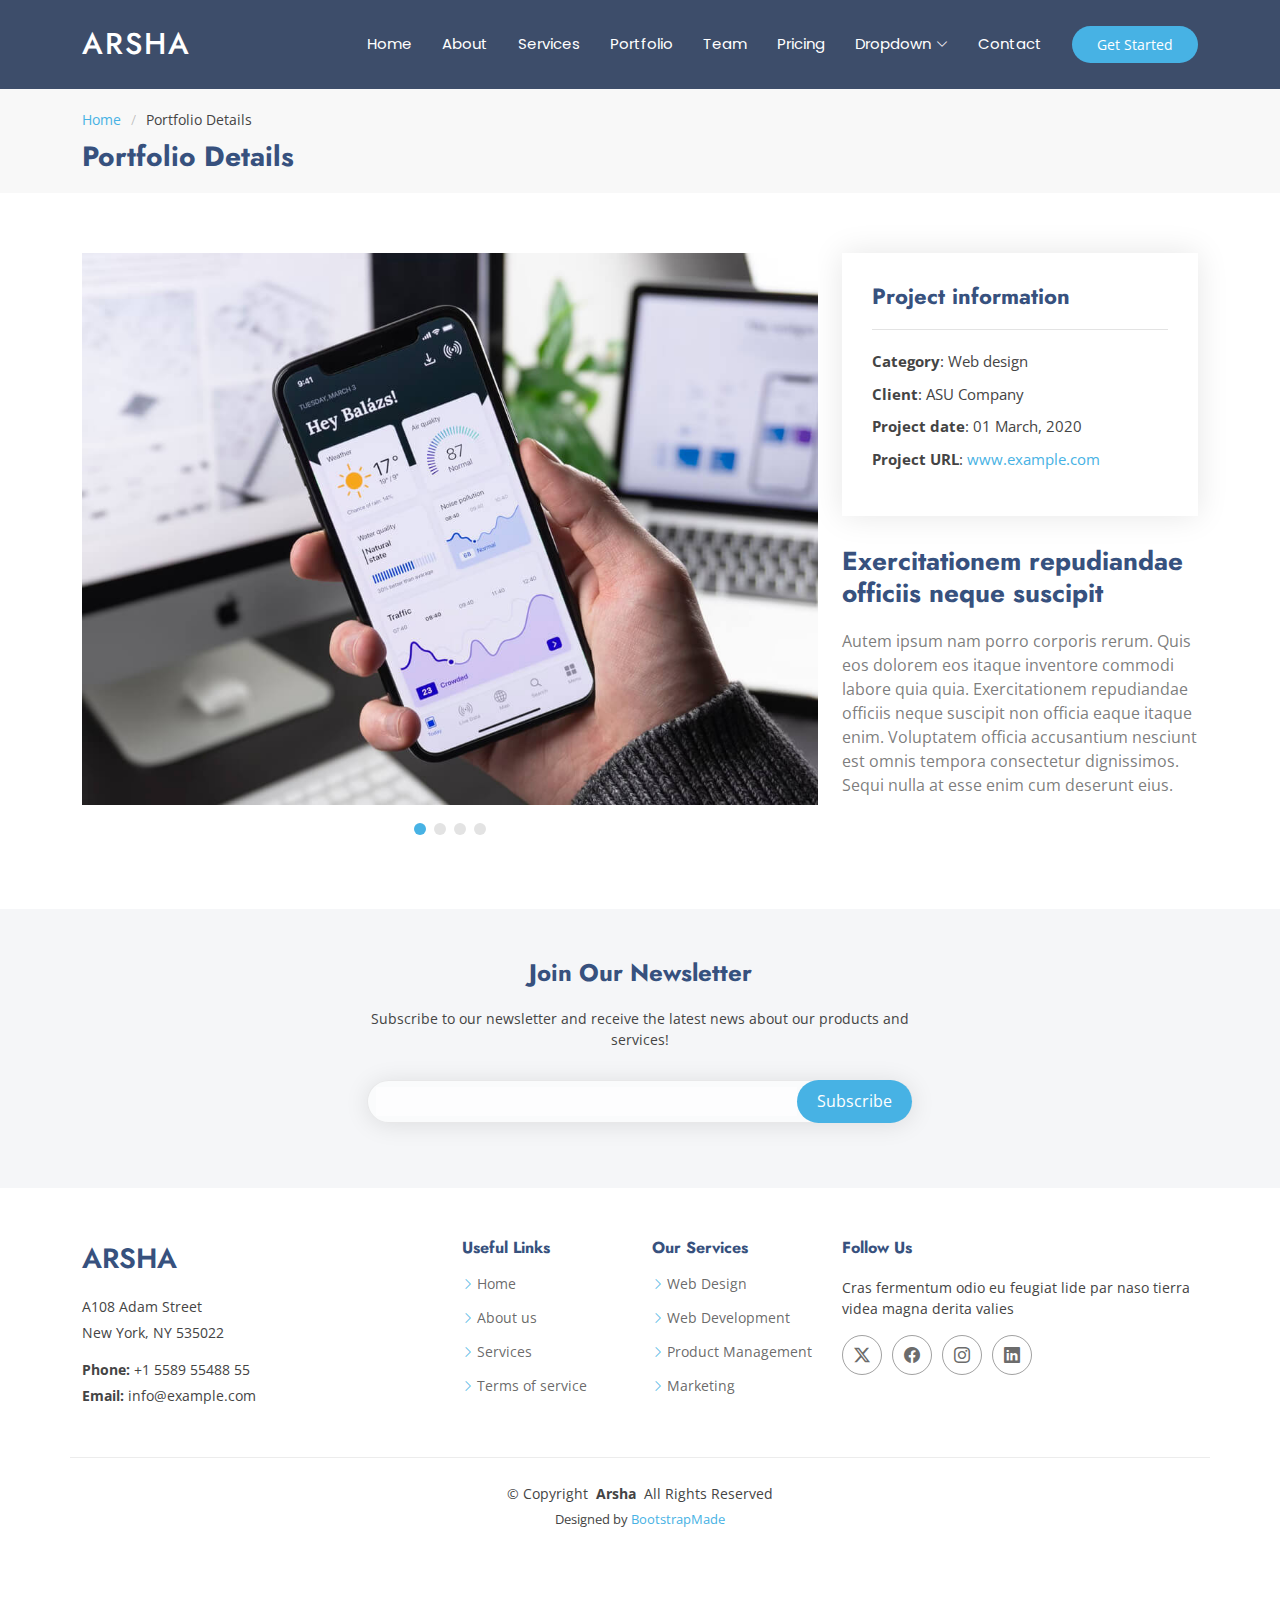
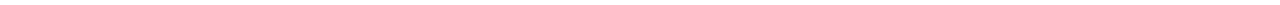
<file: DSC_Center_Website/portfolio-details.html>
<!DOCTYPE html>
<html lang="en">

<head>
  <meta charset="utf-8">
  <meta content="width=device-width, initial-scale=1.0" name="viewport">
  <title>Portfolio Details - Arsha Bootstrap Template</title>
  <meta name="description" content="">
  <meta name="keywords" content="">

  <!-- Favicons -->
  <link href="assets/img/favicon.png" rel="icon">
  <link href="assets/img/apple-touch-icon.png" rel="apple-touch-icon">

  <!-- Fonts -->
  <link href="https://fonts.googleapis.com" rel="preconnect">
  <link href="https://fonts.gstatic.com" rel="preconnect" crossorigin>
  <link href="https://fonts.googleapis.com/css2?family=Open+Sans:ital,wght@0,300;0,400;0,500;0,600;0,700;0,800;1,300;1,400;1,500;1,600;1,700;1,800&family=Poppins:ital,wght@0,100;0,200;0,300;0,400;0,500;0,600;0,700;0,800;0,900;1,100;1,200;1,300;1,400;1,500;1,600;1,700;1,800;1,900&family=Jost:ital,wght@0,100;0,200;0,300;0,400;0,500;0,600;0,700;0,800;0,900;1,100;1,200;1,300;1,400;1,500;1,600;1,700;1,800;1,900&display=swap" rel="stylesheet">

  <!-- Vendor CSS Files -->
  <link href="assets/vendor/bootstrap/css/bootstrap.min.css" rel="stylesheet">
  <link href="assets/vendor/bootstrap-icons/bootstrap-icons.css" rel="stylesheet">
  <link href="assets/vendor/aos/aos.css" rel="stylesheet">
  <link href="assets/vendor/glightbox/css/glightbox.min.css" rel="stylesheet">
  <link href="assets/vendor/swiper/swiper-bundle.min.css" rel="stylesheet">

  <!-- Main CSS File -->
  <link href="assets/css/main.css" rel="stylesheet">

  <!-- =======================================================
  * Template Name: Arsha
  * Template URL: https://bootstrapmade.com/arsha-free-bootstrap-html-template-corporate/
  * Updated: Aug 07 2024 with Bootstrap v5.3.3
  * Author: BootstrapMade.com
  * License: https://bootstrapmade.com/license/
  ======================================================== -->
</head>

<body class="portfolio-details-page">

  <header id="header" class="header d-flex align-items-center sticky-top">
    <div class="container-fluid container-xl position-relative d-flex align-items-center">

      <a href="index.html" class="logo d-flex align-items-center me-auto">
        <!-- Uncomment the line below if you also wish to use an image logo -->
        <!-- <img src="assets/img/logo.png" alt=""> -->
        <h1 class="sitename">Arsha</h1>
      </a>

      <nav id="navmenu" class="navmenu">
        <ul>
          <li><a href="#hero">Home</a></li>
          <li><a href="#about">About</a></li>
          <li><a href="#services">Services</a></li>
          <li><a href="#portfolio">Portfolio</a></li>
          <li><a href="#team">Team</a></li>
          <li><a href="#pricing">Pricing</a></li>
          <li class="dropdown"><a href="#"><span>Dropdown</span> <i class="bi bi-chevron-down toggle-dropdown"></i></a>
            <ul>
              <li><a href="#">Dropdown 1</a></li>
              <li class="dropdown"><a href="#"><span>Deep Dropdown</span> <i class="bi bi-chevron-down toggle-dropdown"></i></a>
                <ul>
                  <li><a href="#">Deep Dropdown 1</a></li>
                  <li><a href="#">Deep Dropdown 2</a></li>
                  <li><a href="#">Deep Dropdown 3</a></li>
                  <li><a href="#">Deep Dropdown 4</a></li>
                  <li><a href="#">Deep Dropdown 5</a></li>
                </ul>
              </li>
              <li><a href="#">Dropdown 2</a></li>
              <li><a href="#">Dropdown 3</a></li>
              <li><a href="#">Dropdown 4</a></li>
            </ul>
          </li>
          <li><a href="#contact">Contact</a></li>
        </ul>
        <i class="mobile-nav-toggle d-xl-none bi bi-list"></i>
      </nav>

      <a class="btn-getstarted" href="#about">Get Started</a>

    </div>
  </header>

  <main class="main">

    <!-- Page Title -->
    <div class="page-title" data-aos="fade">
      <div class="container">
        <nav class="breadcrumbs">
          <ol>
            <li><a href="index.html">Home</a></li>
            <li class="current">Portfolio Details</li>
          </ol>
        </nav>
        <h1>Portfolio Details</h1>
      </div>
    </div><!-- End Page Title -->

    <!-- Portfolio Details Section -->
    <section id="portfolio-details" class="portfolio-details section">

      <div class="container" data-aos="fade-up" data-aos-delay="100">

        <div class="row gy-4">

          <div class="col-lg-8">
            <div class="portfolio-details-slider swiper init-swiper">

              <script type="application/json" class="swiper-config">
                {
                  "loop": true,
                  "speed": 600,
                  "autoplay": {
                    "delay": 5000
                  },
                  "slidesPerView": "auto",
                  "pagination": {
                    "el": ".swiper-pagination",
                    "type": "bullets",
                    "clickable": true
                  }
                }
              </script>

              <div class="swiper-wrapper align-items-center">

                <div class="swiper-slide">
                  <img src="assets/img/portfolio/app-1.jpg" alt="">
                </div>

                <div class="swiper-slide">
                  <img src="assets/img/portfolio/product-1.jpg" alt="">
                </div>

                <div class="swiper-slide">
                  <img src="assets/img/portfolio/branding-1.jpg" alt="">
                </div>

                <div class="swiper-slide">
                  <img src="assets/img/portfolio/books-1.jpg" alt="">
                </div>

              </div>
              <div class="swiper-pagination"></div>
            </div>
          </div>

          <div class="col-lg-4">
            <div class="portfolio-info" data-aos="fade-up" data-aos-delay="200">
              <h3>Project information</h3>
              <ul>
                <li><strong>Category</strong>: Web design</li>
                <li><strong>Client</strong>: ASU Company</li>
                <li><strong>Project date</strong>: 01 March, 2020</li>
                <li><strong>Project URL</strong>: <a href="#">www.example.com</a></li>
              </ul>
            </div>
            <div class="portfolio-description" data-aos="fade-up" data-aos-delay="300">
              <h2>Exercitationem repudiandae officiis neque suscipit</h2>
              <p>
                Autem ipsum nam porro corporis rerum. Quis eos dolorem eos itaque inventore commodi labore quia quia. Exercitationem repudiandae officiis neque suscipit non officia eaque itaque enim. Voluptatem officia accusantium nesciunt est omnis tempora consectetur dignissimos. Sequi nulla at esse enim cum deserunt eius.
              </p>
            </div>
          </div>

        </div>

      </div>

    </section><!-- /Portfolio Details Section -->

  </main>

  <footer id="footer" class="footer">

    <div class="footer-newsletter">
      <div class="container">
        <div class="row justify-content-center text-center">
          <div class="col-lg-6">
            <h4>Join Our Newsletter</h4>
            <p>Subscribe to our newsletter and receive the latest news about our products and services!</p>
            <form action="forms/newsletter.php" method="post" class="php-email-form">
              <div class="newsletter-form"><input type="email" name="email"><input type="submit" value="Subscribe"></div>
              <div class="loading">Loading</div>
              <div class="error-message"></div>
              <div class="sent-message">Your subscription request has been sent. Thank you!</div>
            </form>
          </div>
        </div>
      </div>
    </div>

    <div class="container footer-top">
      <div class="row gy-4">
        <div class="col-lg-4 col-md-6 footer-about">
          <a href="index.html" class="d-flex align-items-center">
            <span class="sitename">Arsha</span>
          </a>
          <div class="footer-contact pt-3">
            <p>A108 Adam Street</p>
            <p>New York, NY 535022</p>
            <p class="mt-3"><strong>Phone:</strong> <span>+1 5589 55488 55</span></p>
            <p><strong>Email:</strong> <span>info@example.com</span></p>
          </div>
        </div>

        <div class="col-lg-2 col-md-3 footer-links">
          <h4>Useful Links</h4>
          <ul>
            <li><i class="bi bi-chevron-right"></i> <a href="#">Home</a></li>
            <li><i class="bi bi-chevron-right"></i> <a href="#">About us</a></li>
            <li><i class="bi bi-chevron-right"></i> <a href="#">Services</a></li>
            <li><i class="bi bi-chevron-right"></i> <a href="#">Terms of service</a></li>
          </ul>
        </div>

        <div class="col-lg-2 col-md-3 footer-links">
          <h4>Our Services</h4>
          <ul>
            <li><i class="bi bi-chevron-right"></i> <a href="#">Web Design</a></li>
            <li><i class="bi bi-chevron-right"></i> <a href="#">Web Development</a></li>
            <li><i class="bi bi-chevron-right"></i> <a href="#">Product Management</a></li>
            <li><i class="bi bi-chevron-right"></i> <a href="#">Marketing</a></li>
          </ul>
        </div>

        <div class="col-lg-4 col-md-12">
          <h4>Follow Us</h4>
          <p>Cras fermentum odio eu feugiat lide par naso tierra videa magna derita valies</p>
          <div class="social-links d-flex">
            <a href=""><i class="bi bi-twitter-x"></i></a>
            <a href=""><i class="bi bi-facebook"></i></a>
            <a href=""><i class="bi bi-instagram"></i></a>
            <a href=""><i class="bi bi-linkedin"></i></a>
          </div>
        </div>

      </div>
    </div>

    <div class="container copyright text-center mt-4">
      <p>© <span>Copyright</span> <strong class="px-1 sitename">Arsha</strong> <span>All Rights Reserved</span></p>
      <div class="credits">
        <!-- All the links in the footer should remain intact. -->
        <!-- You can delete the links only if you've purchased the pro version. -->
        <!-- Licensing information: https://bootstrapmade.com/license/ -->
        <!-- Purchase the pro version with working PHP/AJAX contact form: [buy-url] -->
        Designed by <a href="https://bootstrapmade.com/">BootstrapMade</a>
      </div>
    </div>

  </footer>

  <!-- Scroll Top -->
  <a href="#" id="scroll-top" class="scroll-top d-flex align-items-center justify-content-center"><i class="bi bi-arrow-up-short"></i></a>

  <!-- Preloader -->
  <div id="preloader"></div>

  <!-- Vendor JS Files -->
  <script src="assets/vendor/bootstrap/js/bootstrap.bundle.min.js"></script>
  <script src="assets/vendor/php-email-form/validate.js"></script>
  <script src="assets/vendor/aos/aos.js"></script>
  <script src="assets/vendor/glightbox/js/glightbox.min.js"></script>
  <script src="assets/vendor/swiper/swiper-bundle.min.js"></script>
  <script src="assets/vendor/waypoints/noframework.waypoints.js"></script>
  <script src="assets/vendor/imagesloaded/imagesloaded.pkgd.min.js"></script>
  <script src="assets/vendor/isotope-layout/isotope.pkgd.min.js"></script>

  <!-- Main JS File -->
  <script src="assets/js/main.js"></script>

</body>

</html>
</file>
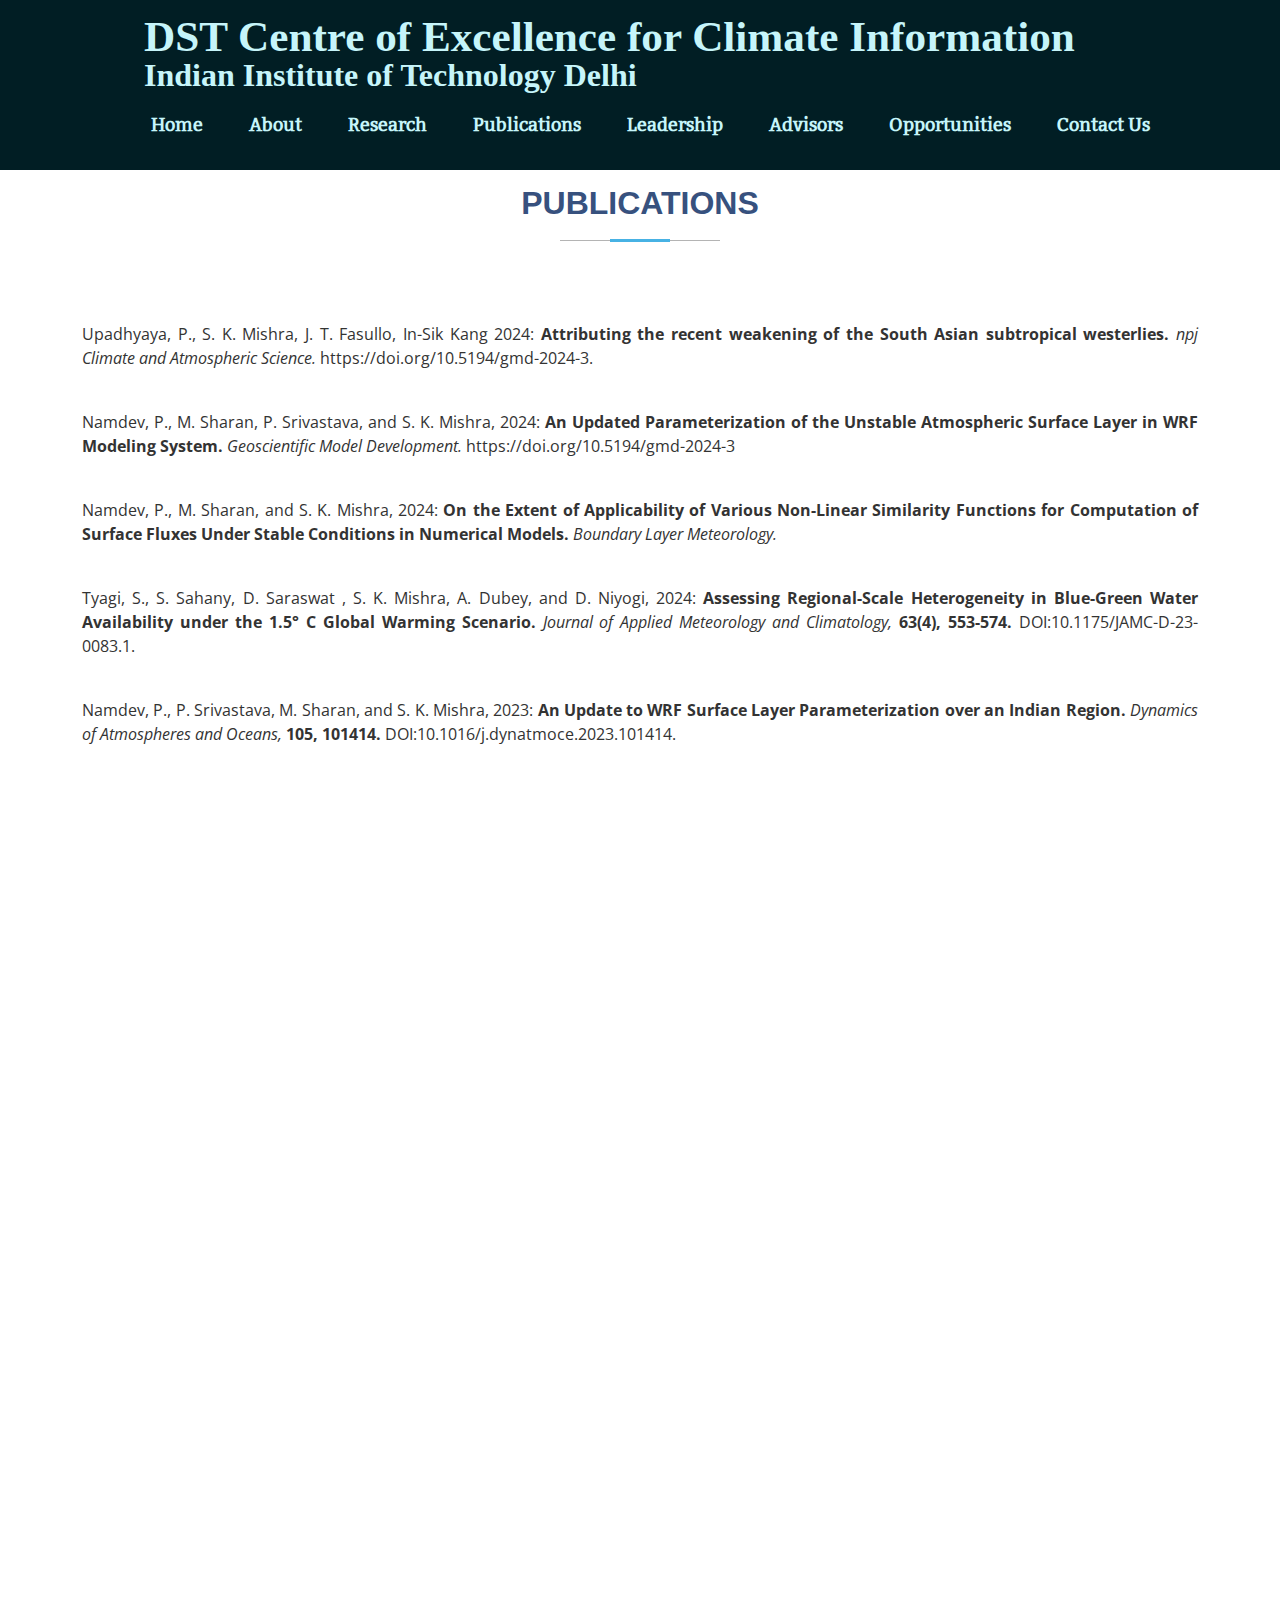
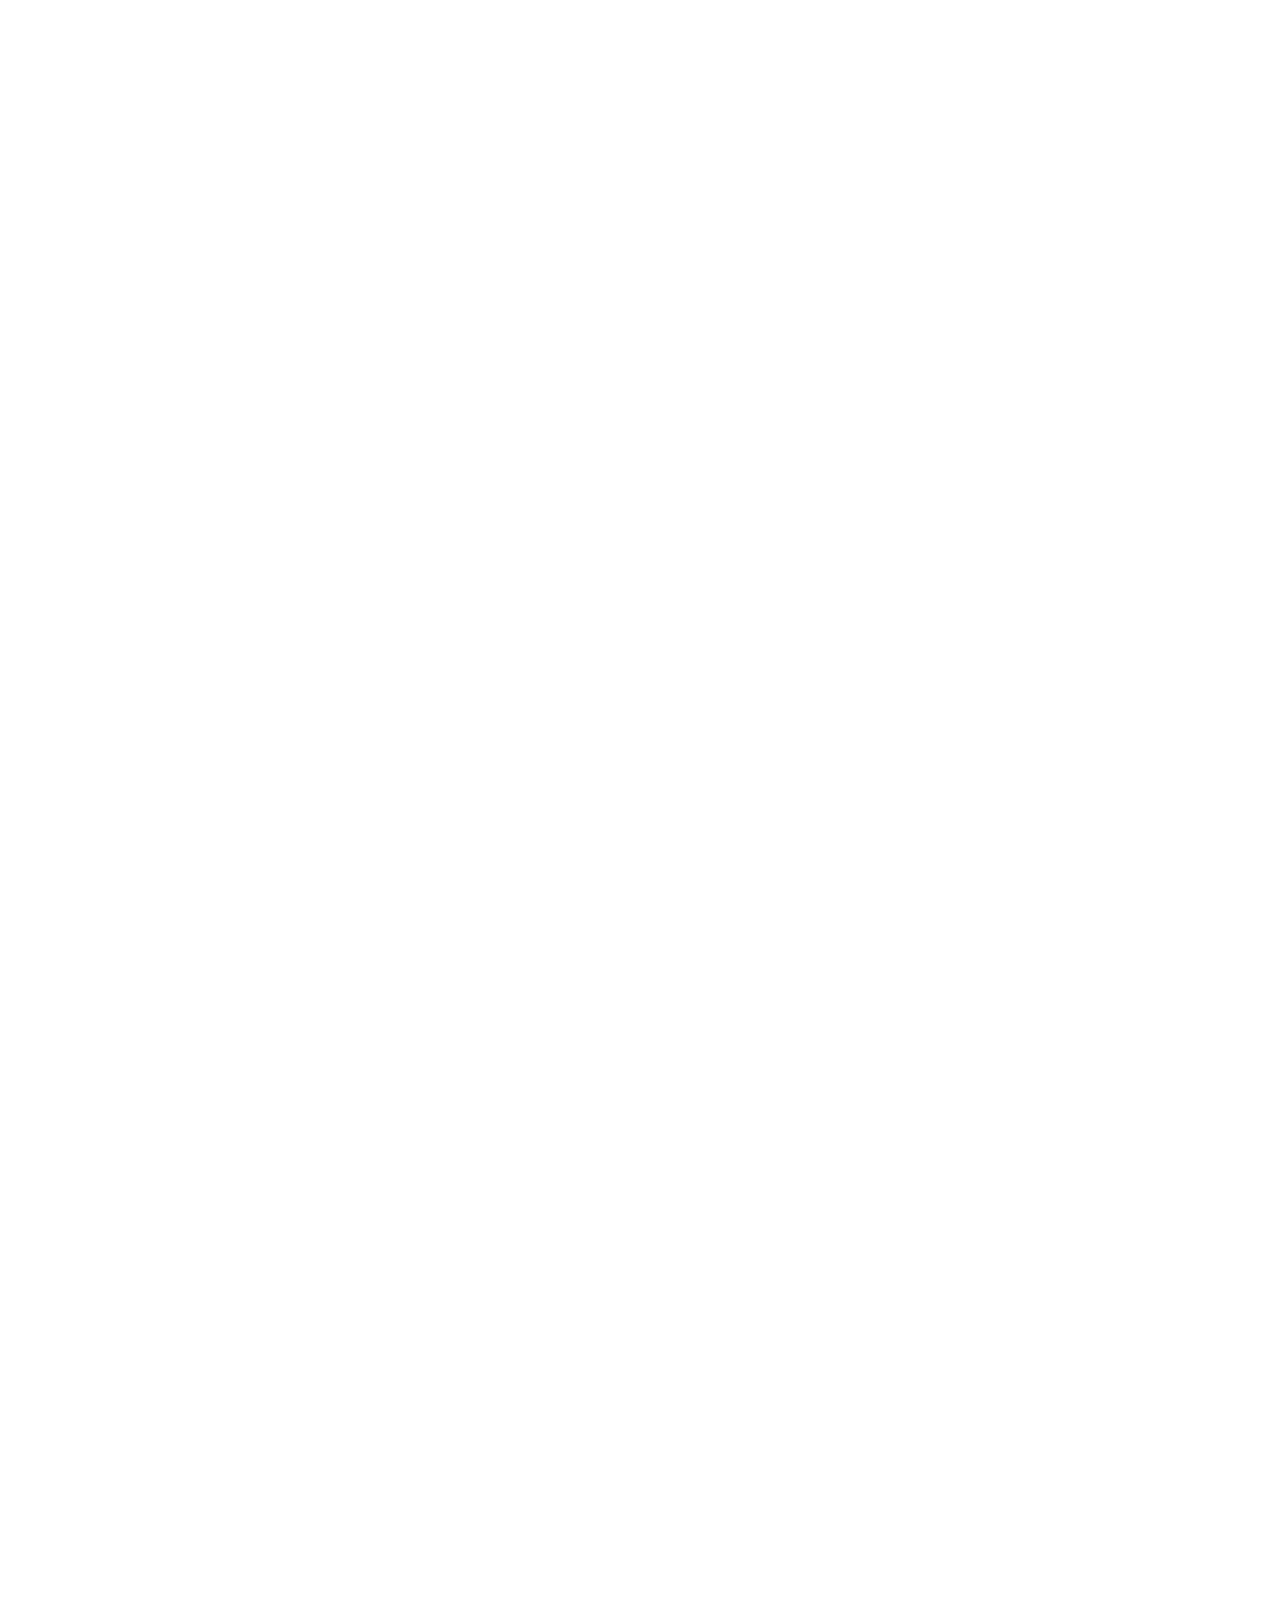
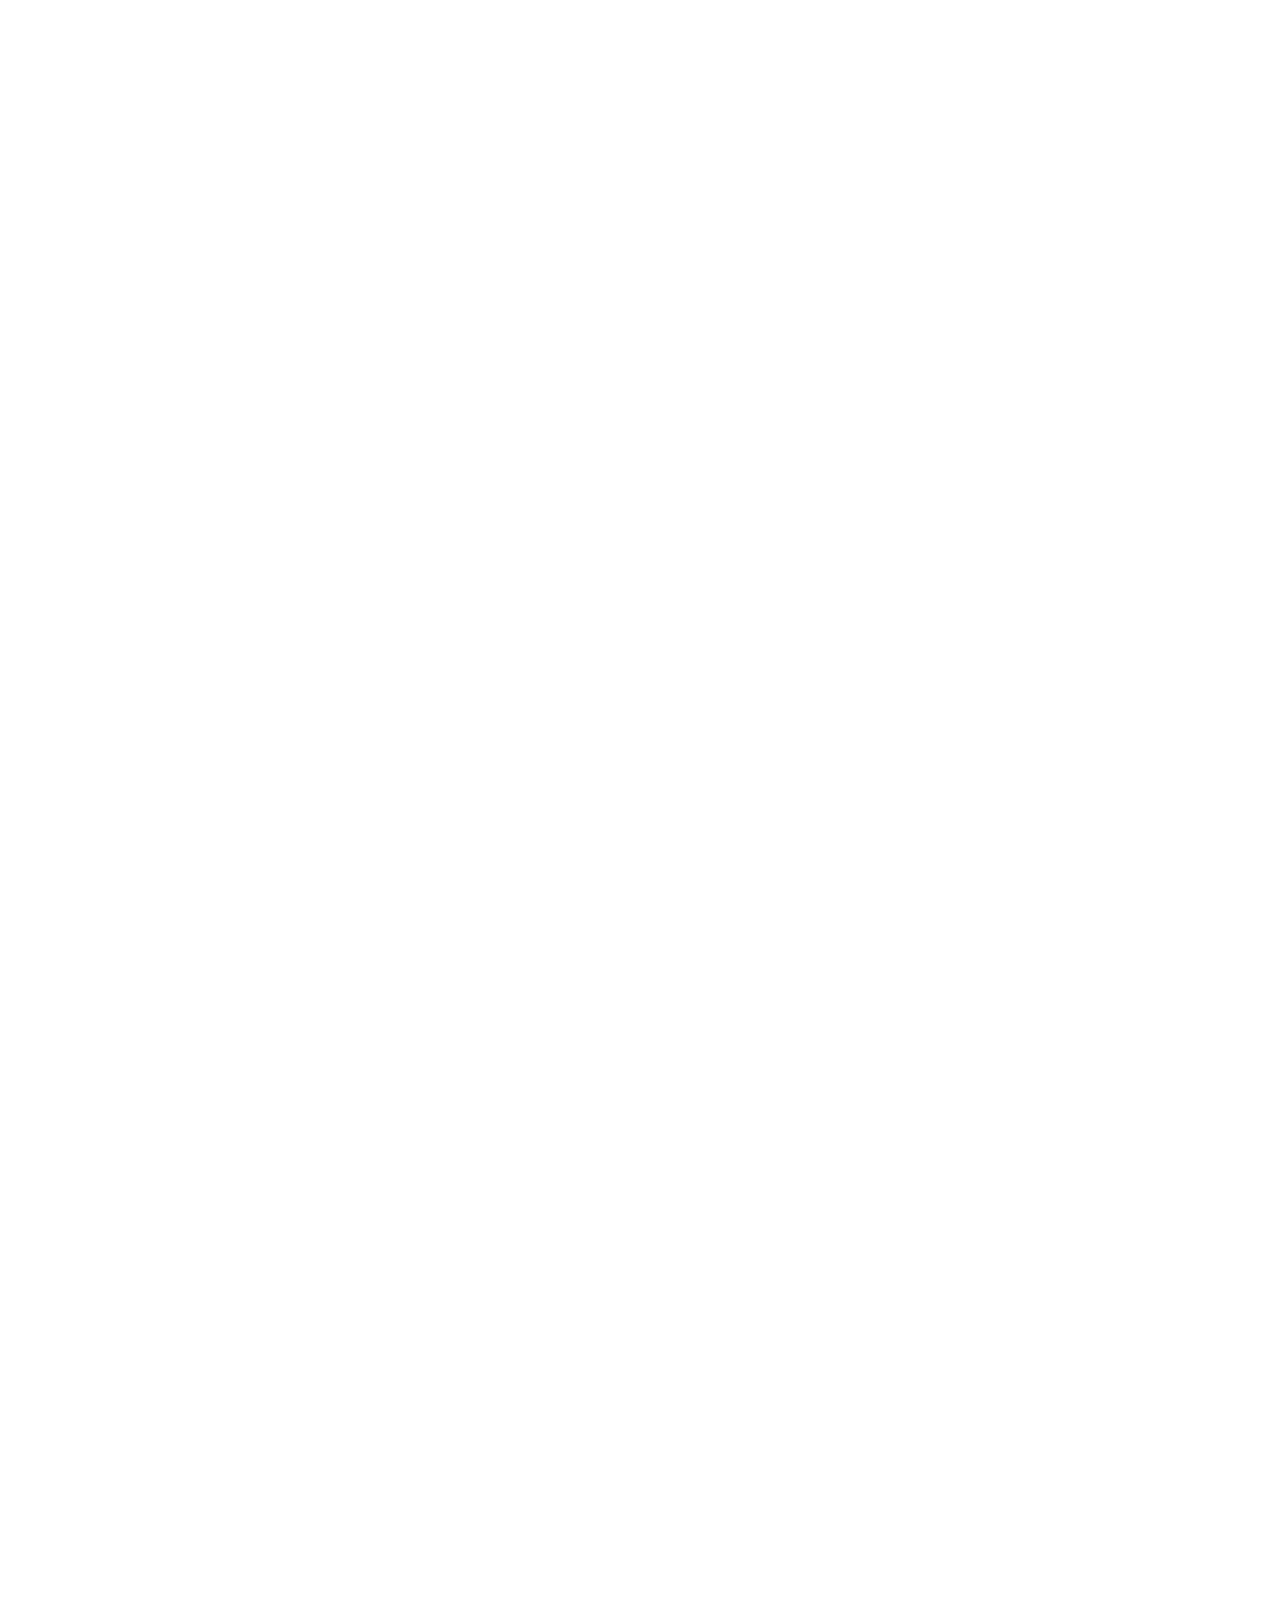
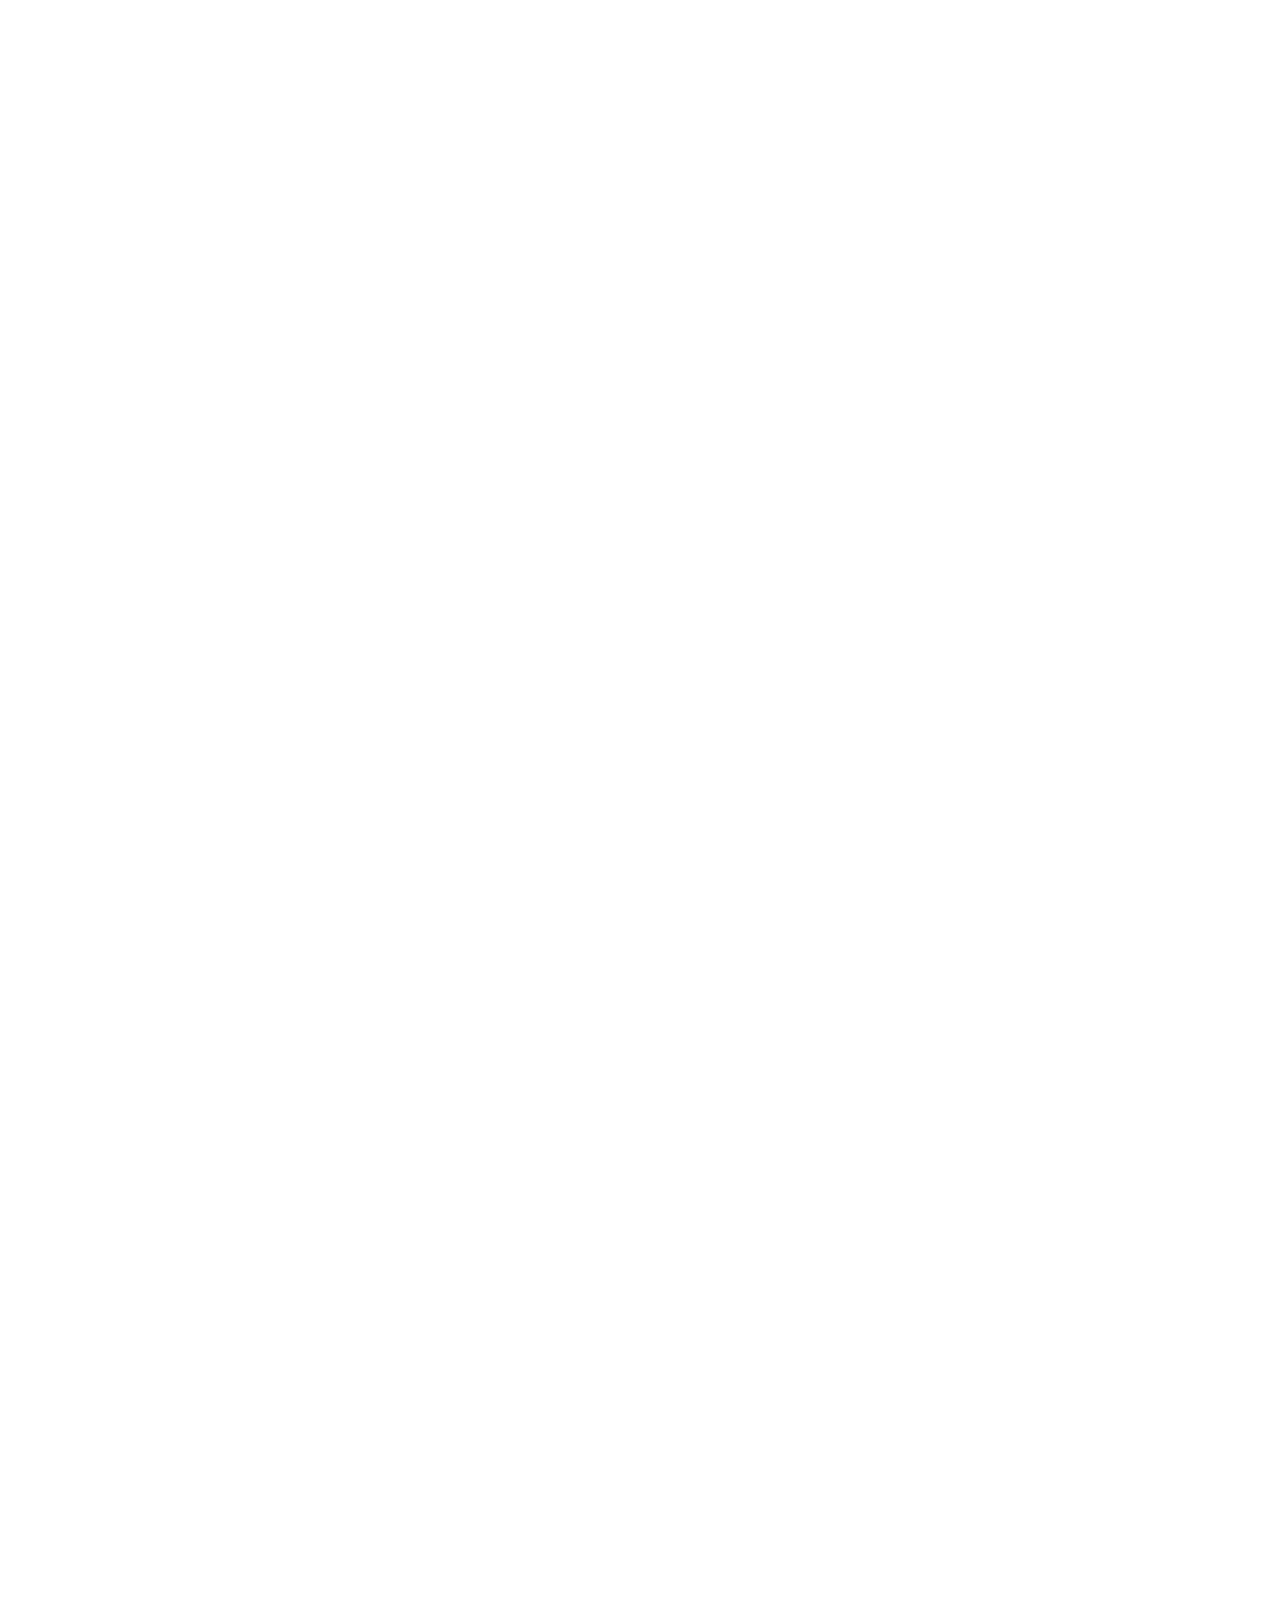
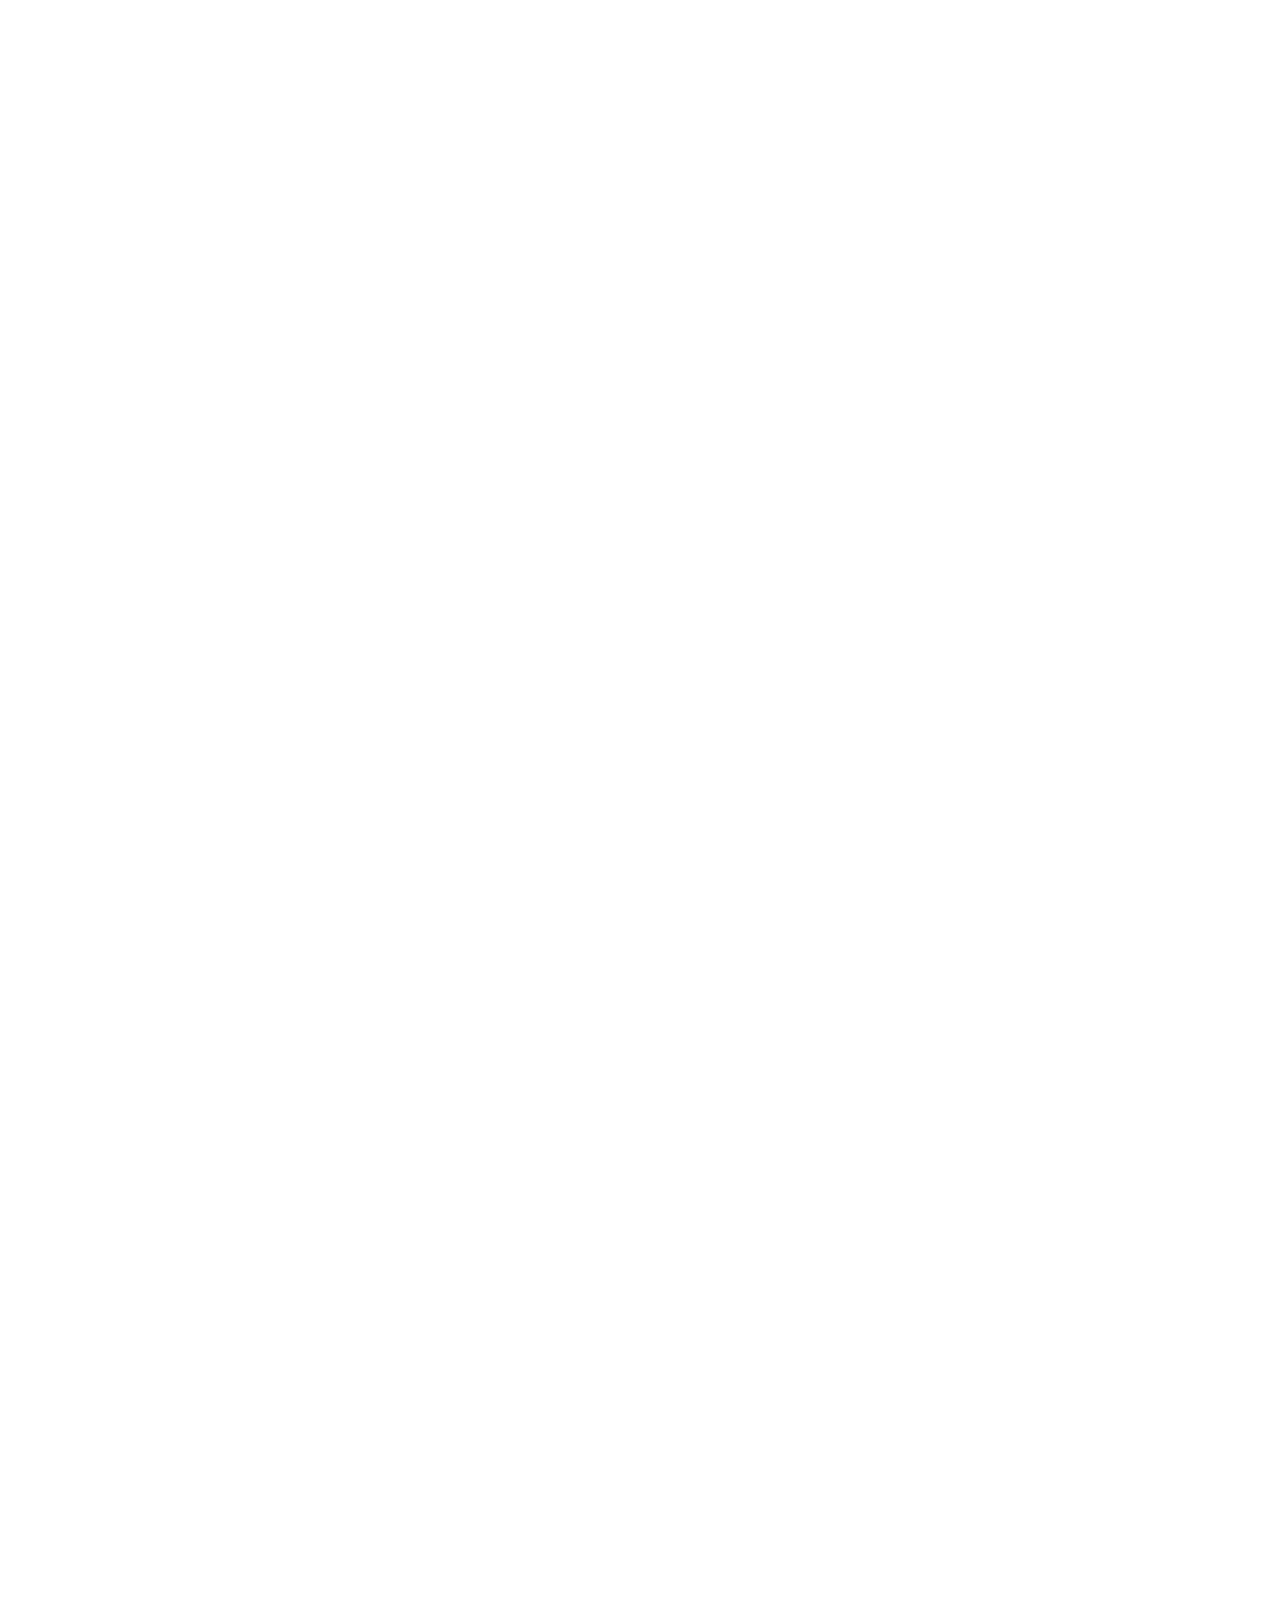
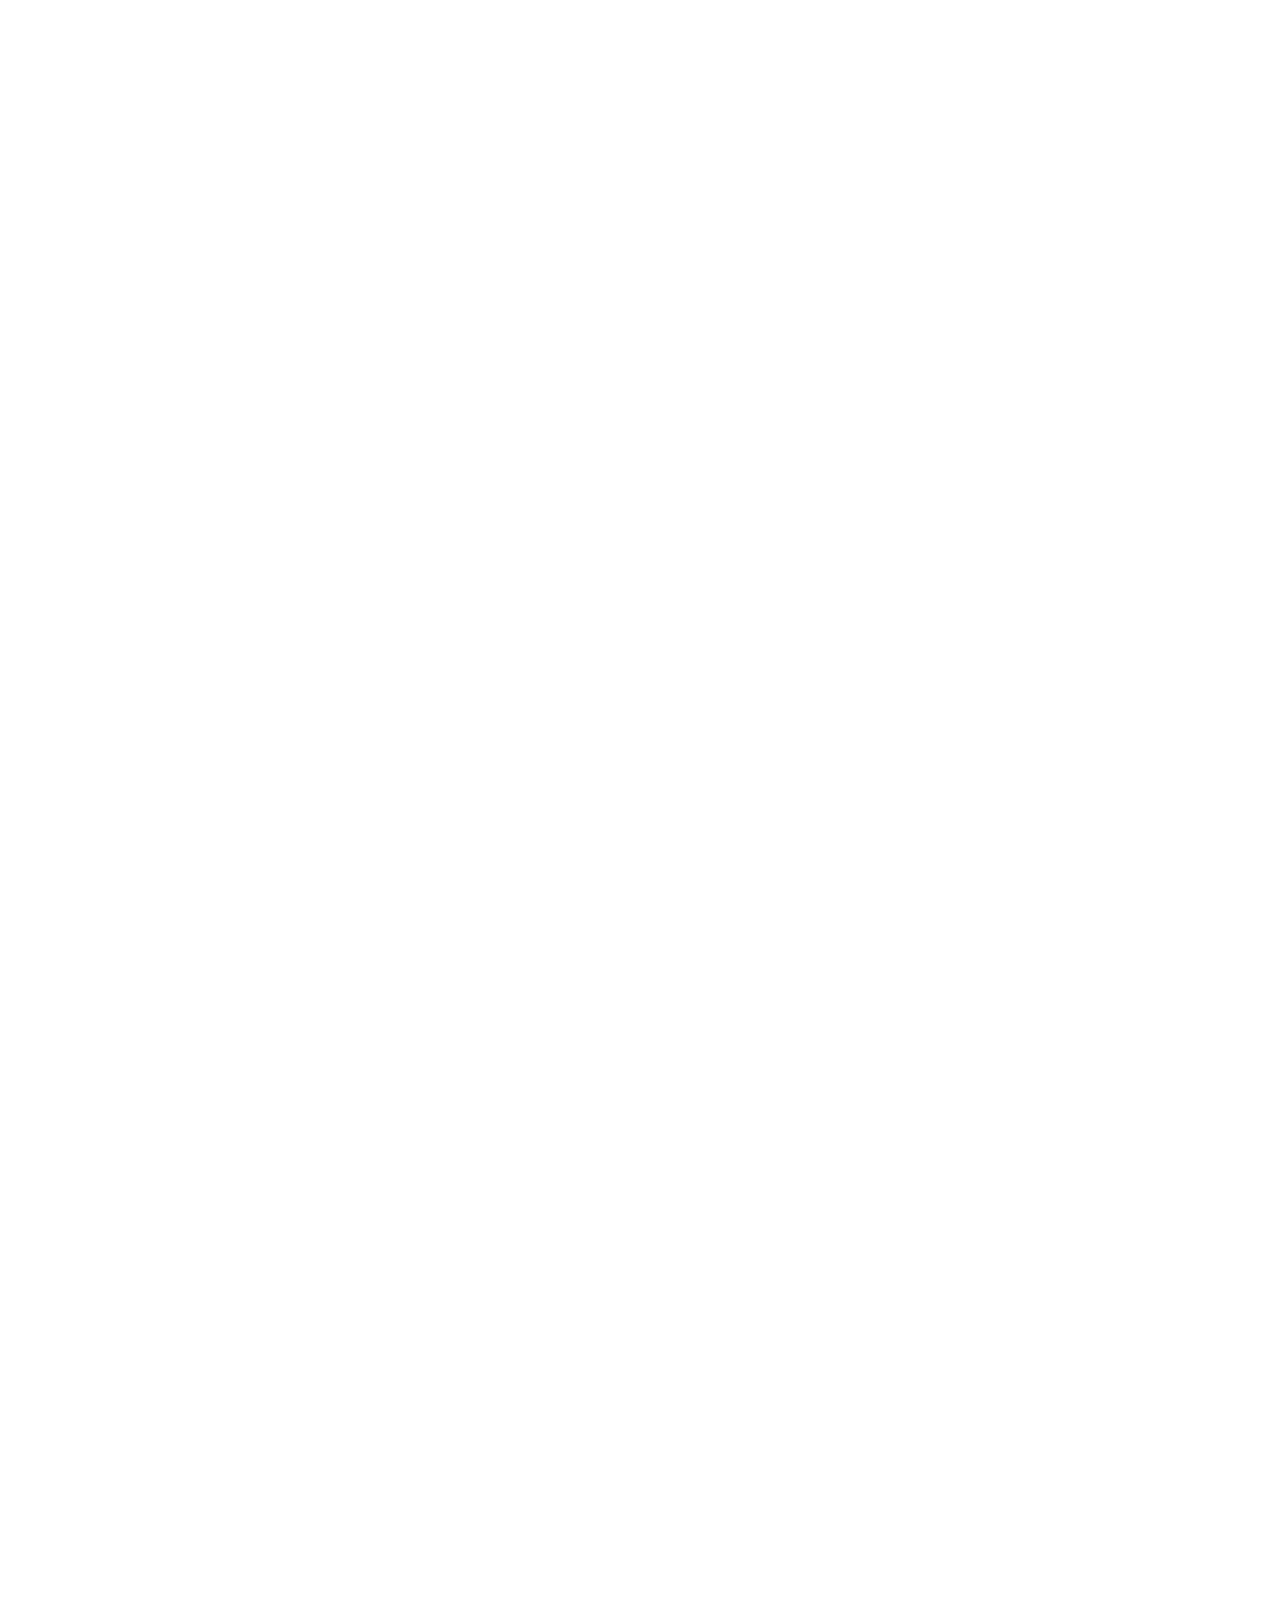
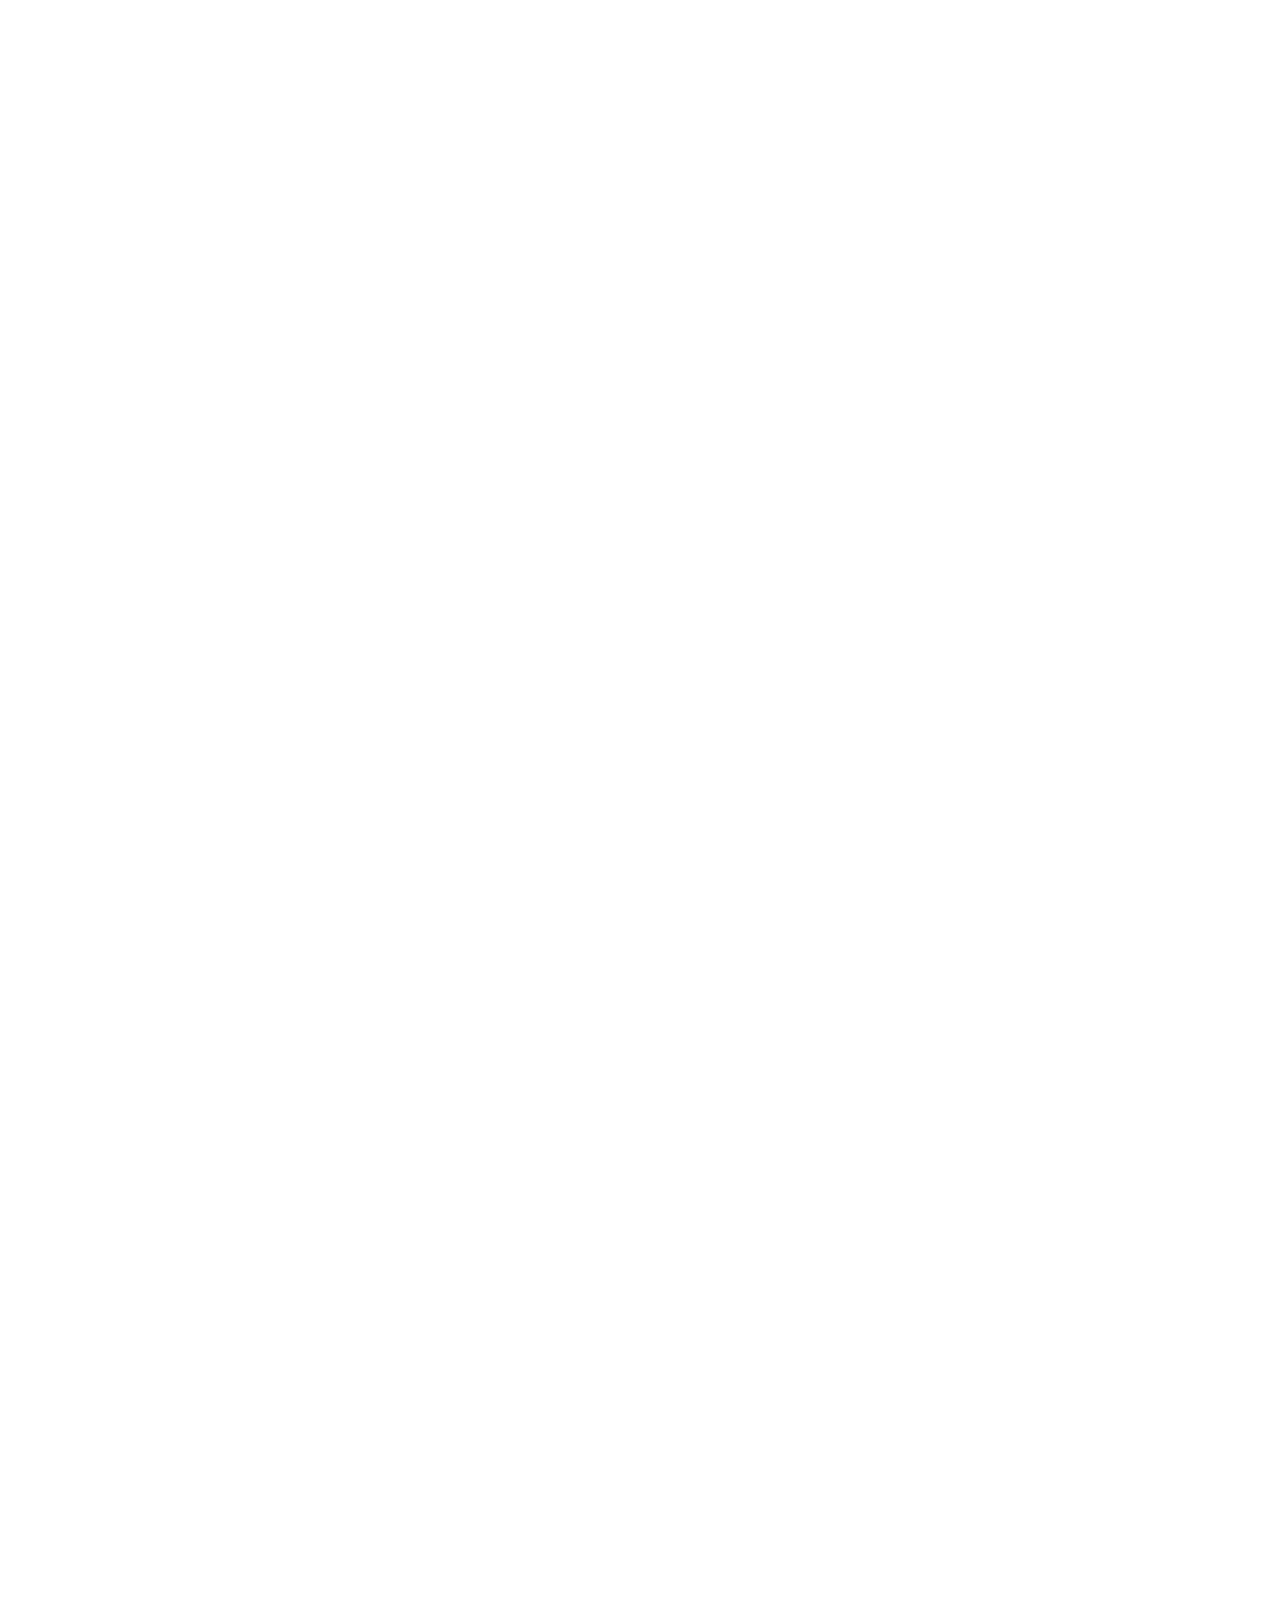
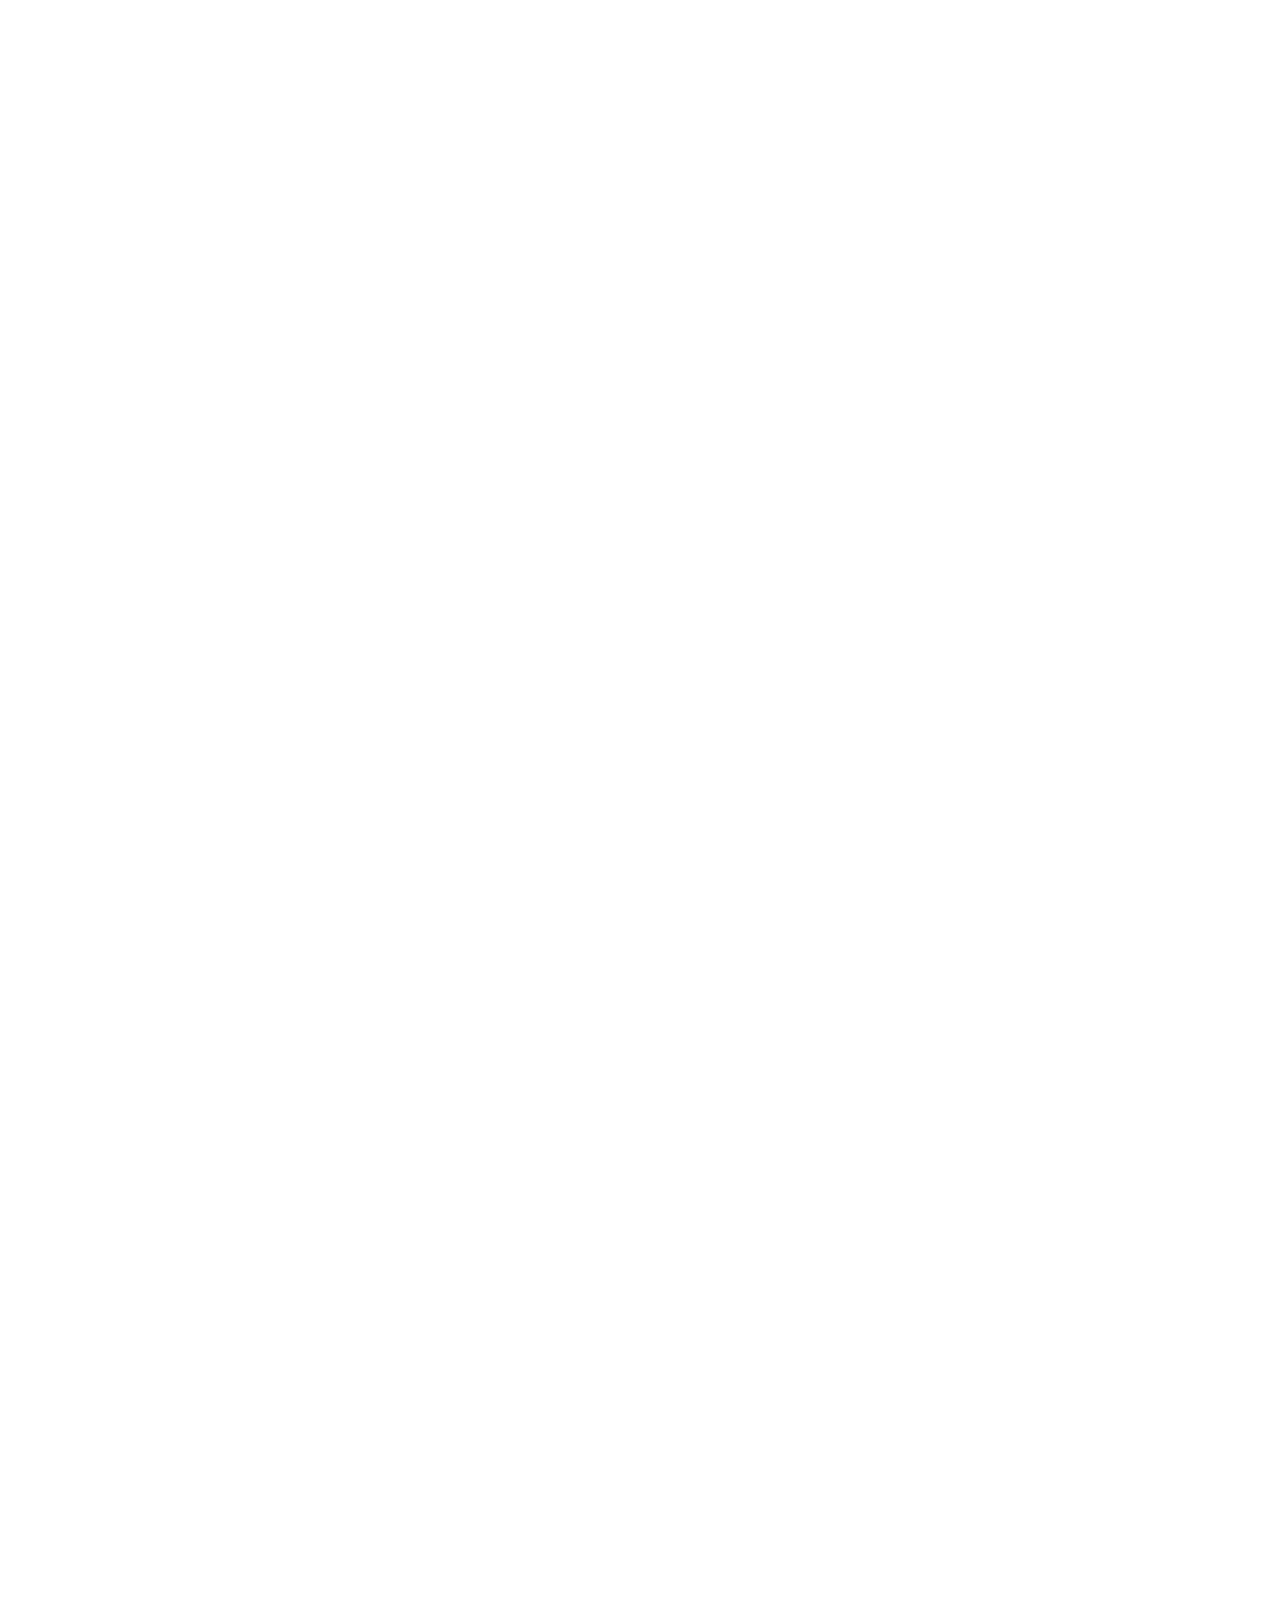
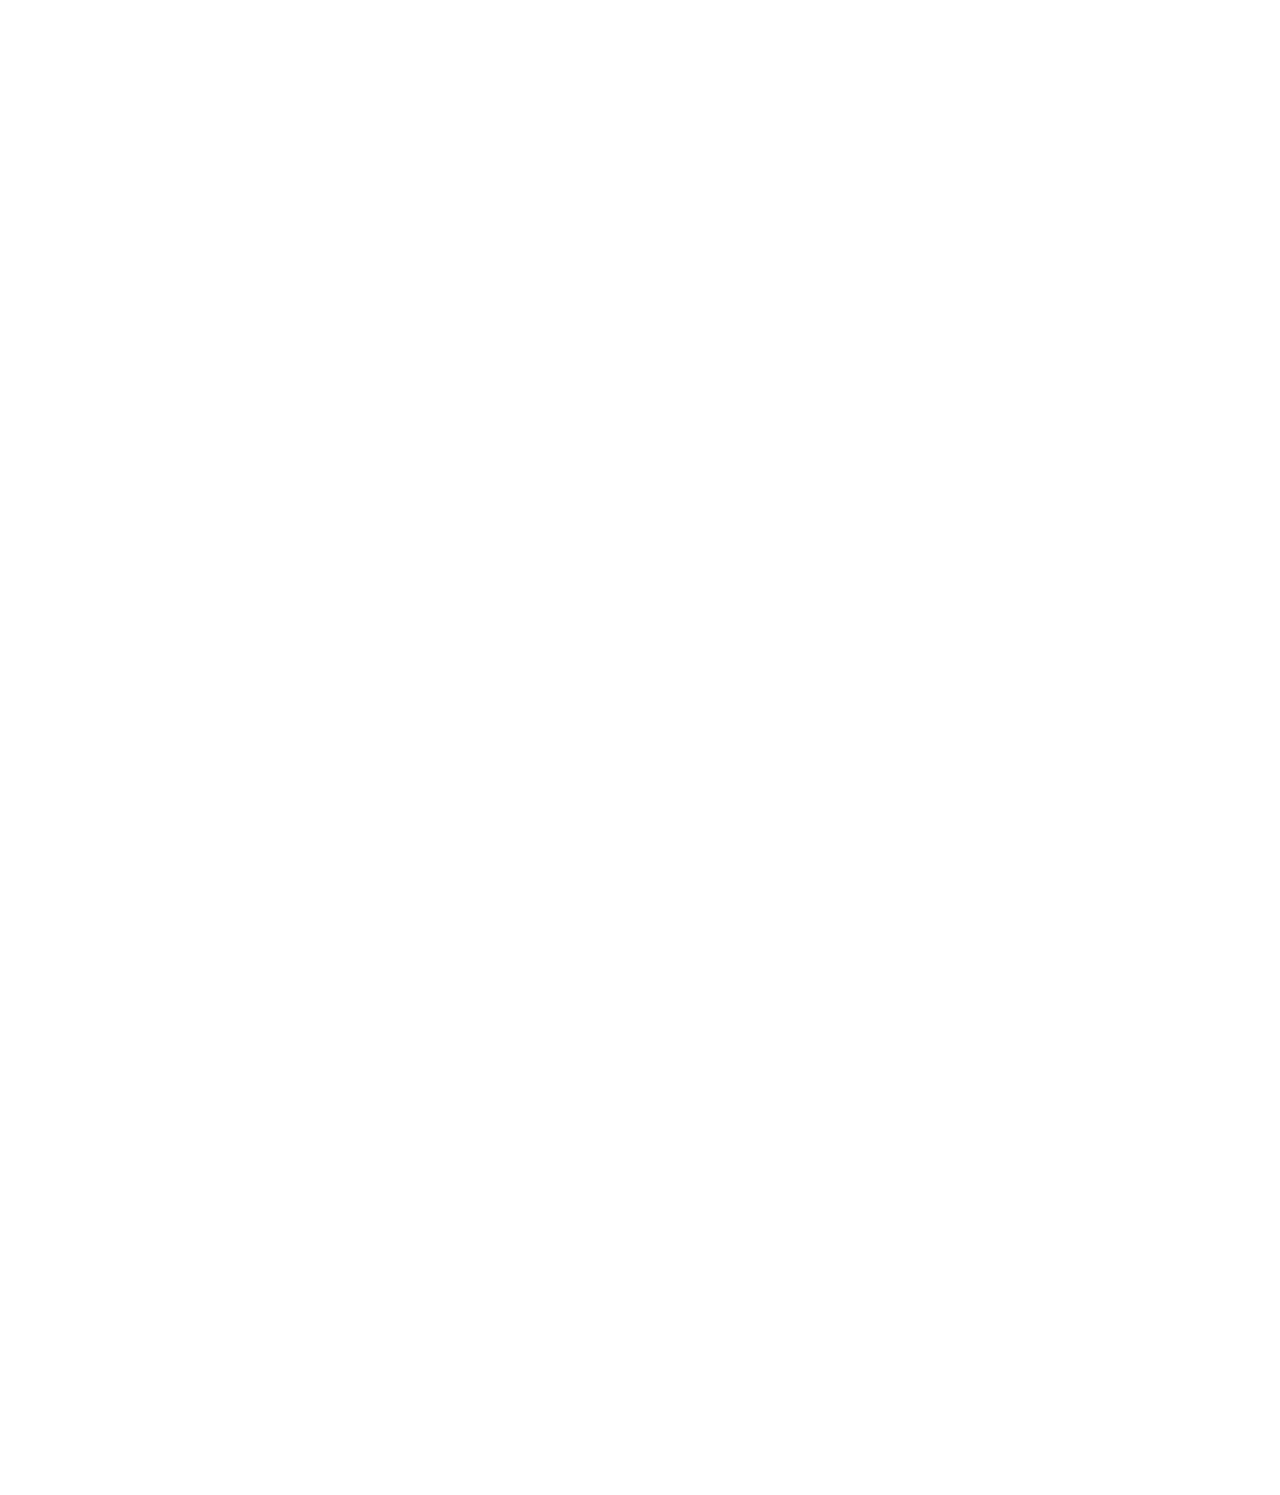
<file: DSC_Center_Website/publication.html>
<!DOCTYPE html>
<html lang="en">

<head>
 <!-- mobile specific metas
 ================================================== -->
  <meta name="viewport" content="width=device-width, initial-scale=1">
  <meta charset="utf-8">
  <title>DST Centre of Excellence for Climate Information</title>
  <meta name="description" content="">
  <meta name="keywords" content="">

  <!-- Fonts -->
  <link href="https://fonts.googleapis.com" rel="preconnect">
  <link href="https://fonts.gstatic.com" rel="preconnect" crossorigin>
  <link href="https://fonts.googleapis.com/css2?family=Open+Sans:ital,wght@0,300;0,400;0,500;0,600;0,700;0,800&family=Poppins:ital,wght@0,100;0,200;0,300;0,400;0,500;0,600;0,700;0,800;0,900;1,100;1,200;1,300;1,400;1,500;1,600;1,700;1,800&display=swap" rel="stylesheet">

  <!-- Vendor CSS Files -->
  <link href="assets/vendor/bootstrap/css/bootstrap.min.css" rel="stylesheet">
  <link href="assets/vendor/bootstrap-icons/bootstrap-icons.css" rel="stylesheet">
  <link href="assets/vendor/aos/aos.css" rel="stylesheet">
  <link href="assets/vendor/glightbox/css/glightbox.min.css" rel="stylesheet">
  <link href="assets/vendor/swiper/swiper-bundle.min.css" rel="stylesheet">
  <link href="https://fonts.googleapis.com/css2?family=Montserrat:wght@400;500;600;700&display=swap" rel="stylesheet">
  <link href="https://fonts.googleapis.com/css2?family=Libre+Baskerville:wght@400;700&display=swap" rel="stylesheet">



  <!-- Main CSS File -->
  <link href="assets/css/main.css" rel="stylesheet">

  <style>
  html, body {
  margin: 0;
  padding: 0;
  scroll-behavior: smooth; /* This makes scrolling smooth */
  scroll-padding-top: 0px; /* Adjust this value to the height of your header */
  }

#header {
  position: fixed;
  top: 0;
  width: 100%;
  transition: background-color 0.3s ease; /* Smooth background transition */
  background-color: #011e24; /* Start transparent */
  z-index: 1000; /* Ensure the header is on top of other content */
}

.header-top {
  display: flex;
  align-items: center;
  justify-content: center;
}

#header.scrolled {
  background-color: #011e24; /* Opaque color */
}






    h1 {
      font-size: 2.5rem;
      font-weight: bold;
      margin: 0;
      margin-top: -2%;
      text-align: left;
      flex: 1;
    }

    #navmenu {
      display: flex;
      justify-content: flex-start;
      margin-top: 1%;
      margin-left: -0.75%;
    }

    #navmenu ul {
      display: hidden ;
      list-style-type: none;
      padding: 0;
      margin: 0;
    }

    #navmenu ul li {
      margin-right: 1rem;
    }

    @font-face {
      font-family: 'Bitter';
      src: url('assets/Font/Bitter-Bold/bitter/Bitter-Regular.ttf') format('truetype');
      font-weight: normal;
      font-style: normal;
    }
    #navmenu ul li a {
      color: #c6f5fa;
      font-weight: bold;
      font-family: 'Bitter', sans-serif;
      font-size: 1.1rem;
      text-decoration: none;
    }


    /* Desktop */
    @media (min-width: 1024px) {
      #navmenu ul li a {
        font-size: 1.1rem;
      }
    }

    /* Tablet */
    @media (min-width: 768px) and (max-width: 1023px) {
      #navmenu ul li a {
        font-size: 1rem;
      }
    }

    /* Mobile */
    @media (max-width: 767px) {

      /* Hide the nav menu initially on mobile */
      #navmenu ul {
        display: none;
        flex-direction: column;
        position: fixed;
        top: 60px;
        left: 0;
        width: 100%;
        background-color: #011e24;
        padding: 1rem 0;
        z-index: 1000;
        text-align: center;
      }

      #navmenu ul li {
        margin: 1rem 0;
      }

      #navmenu ul li a {
        font-size: 1.2rem;
      }

      /* Show the menu when open class is added */
      #navmenu.open ul {
        display: flex;
        gap: 4px;
      }

      @media (min-width : 1024px) {}

    }
    .mobile-nav-toggle {
      font-size: 2rem;
      cursor: pointer;
      display: none;
    }



  #home {
      display: flex;
      justify-content: center;
      align-items: center;
      flex-direction: column;
      min-height: 100vh;
      color: rgb(226, 242, 244);


      background-color: rgb(255, 255, 255);
      /* Light blue color */
      padding: 20px;
      /* Adding some padding for better appearance */
    }




    #fade-container {
      font-family: 'Courier New', monospace;
      font-size: 24px;
      white-space: nowrap;
      overflow: hidden;
      opacity: 0;
      transition: opacity 2s ease-in-out;
    }

    .visible {
      opacity: 1;
    }


    @font-face {
            font-family: 'Mories';
            src: url('assets/Font/Allrounder Antiqua Test/AllrounderAntiquaTest-Bold.otf') format('opentype'); /* Adjust the path */
            font-weight: bold;
            font-style: normal;
        }

  
    /* Header Styles */
    .header {
      position: fixed;
      width: 100%;
      top: 0;
      left: 0;
      background-color: transparent;
      text-align: center;
      transition: all 0.3s;
      z-index: 1000;
      padding: 20px;
    }

    /* Hamburger Icon for Mobile */
    .hamburger {
      display: block;
      font-size: 1.7rem;
      color: #c6f5fa;
      cursor: pointer;
      position: absolute;
      top: 20px;
      right: 20px;
      z-index: 1001;
    }

    @media (min-width : 1200px ) {
      .hamburger {
        display: none ;
      }
    }

    .header-top h1 {
      color: #c6f5fa;
      font-family: 'AllrounderAntiqua', serif;
    }


    .header.scrolled {
      background-color: #011e24;
      /* Background color on scroll */
    }

    .header .text {
      color: #c6f5fa;
      margin: 0 auto;
      font-family: 'AllrounderAntiqua', serif;
    }

    /* Desktop */
    @media (min-width: 1024px) {
      .header .text {
        font-size: 2.7rem;
        line-height: 0.8;
        margin-left: 10%;
        /* margin-top: 2%; */
      }

      .header .text span {
        font-size: 2rem;
      }
    }

    /* Tablet */
    @media (min-width: 768px) and (max-width: 1023px) {
      .header .text {
        font-size: 2.2rem;
        margin-left: 5%;
        margin-top: 1.5%;
      }

      .header .text span {
        font-size: 1.6rem;
      }
    }

    /* Mobile */
    @media (min-width : 410px) and (max-width: 767px) {
      .header {
        padding: 10px;
      }

      .header .text {
        font-size: 1.2rem;
        margin-left: 2%;
        margin-top: 1%;
      }

      .header .text span {
        font-size: 1rem;
      }

      .text-change{
        font-size : 1.1rem ; 
      }
    }

    @media (max-width : 409px ) {
      .text-change
      {

        font-size : 0.8rem ;
      }

      .header {
        padding: 10px;
      }

      .header .text {
        font-size: 1.2rem;
        margin-left: 2%;
        margin-top: 1%;
      }

      .header .text span {
        font-size: 1rem;
      }
    }
  </style>

</head>

<!-------------------HEADER------------------------>

<body class="index-page">
  <header id="header" class="header fixed-top">
    <div class="header-top">
      <h1 class="text">
        DST Centre of Excellence for Climate Information <br>
        <span>Indian Institute of Technology Delhi</span>



        <div class="hamburger" onclick="toggleMenu()">☰</div>

        <!-------------------NAVIGATION------------------------>

        <nav id="navmenu" class="navmenu">
          <ul>
            <li class="current"><a href="index.html#home" class="smoothscroll nav-links">Home</a></li>
            <li><a href="index.html#about" class="smoothscroll nav-links">About</a></li>
            <li><a href="index.html#research" class="smoothscroll nav-links">Research</a></li>
            <li><a href="index.html#publications" class="smoothscroll nav-links">Publications</a></li>
            <li><a href="index.html#leadership" class="smoothscroll nav-links">Leadership</a></li>
            <li><a href="index.html#advisory" class="smoothscroll nav-links">Advisors</a></li>
            <li><a href="index.html#opportunites" class="smoothscroll nav-links">Opportunities</a></li>
            <li><a href="index.html#contact" class="smoothscroll nav-links">Contact Us</a></li>
          </ul>
        </nav>

        <i class="mobile-nav-toggle d-xl-none bi bi-list"></i>
      </h1>

    </div>


  </header>


<!-------------------BACKGROUND VIDEO------------------------>

  <style>

      #home video {
      position: absolute;
      width: 100%;
      height: 100%;
      object-fit: cover; /* Ensures the video covers the entire section */
      z-index: 1; /* Set behind other content */
    }

    .text-box {
  width: 400px; /* Fixed width */
  height: 200px; /* Fixed height */
  padding: 20px;
  background-color: rgba(203, 210, 209, 0.427); /* 50% transparency */
  color: white;
  border-radius: 8px;
  text-align: center;
  position: relative;
  z-index: 2; /* Ensure it's above other content like video */
  overflow: hidden; /* Ensure content doesn't overflow the box */
  display: flex;
  justify-content: center;
  align-items: center;
  margin-left: -60%;
}



    


  </style>


    
    

</section>


<script src="assets/vendor/bootstrap/js/bootstrap.bundle.min.js"></script>
<script>

function toggleMenu() {
      const navMenu = document.getElementById('navmenu');
      navMenu.classList.toggle('open');
    }

    document.querySelectorAll(".nav-links").forEach(link => {
      link.addEventListener('click', () => {
        const navmenu = document.getElementById('navmenu');
        if (navmenu.classList.contains('open')) {
          navmenu.classList.remove('open');
        }
      })
    })
    window.addEventListener('scroll', function () {
      var header = document.getElementById('header');
      if (window.scrollY > 50) {
        header.classList.add('scrolled');
      } else {
        header.classList.remove('scrolled');
      }
    });
    
    window.addEventListener('scroll', function() {
        var header = document.getElementById('header');
        if (window.scrollY > 50) {
            header.classList.add('scrolled');
        } else {
            header.classList.remove('scrolled');
        }
    });
</script>



</body>
</html>












<!------------------------------------------------------------------------------->











<!----------------------------------------------------------------------------------------->


<style>
  #publications {
    padding-top: 10%;
    padding-bottom: 10%;
    background-color: rgba(255, 255, 255, 0.8);
    color: #333;
}

.Papers {
            text-align: justify;
        }

        /* Adjustments for iPad and similar screen sizes */
      @media (max-width: 1024px) {
        #publications {
          padding-top: 20%;
          padding-bottom: 10%;
          background-color: rgba(255, 255, 255, 0.8);
          color: #333;
      }

        .Papers {
        text-align: justify;
        width: 100%;
        margin-left: 0%;
        margin-top: 0%;
        font-size: 12px;
        }
    }

        @media (max-width: 768px) {
          #publications {
          padding-top: 30%;
          padding-bottom: 10%;
          background-color: rgba(255, 255, 255, 0.8);
          color: #333;
      }

        .Papers {
        text-align: justify;
        width: 100%;
        margin-left: 0%;
        margin-top: 0%;;
        }
        }
</style>

<!-- Services Section -->
<section id="publications" class="services section light-background">

  <!-- Section Title -->
  <div class="container section-title" data-aos="fade-up">
    <h2 style="margin-top: 5%;">Publications</h2>
  </div><!-- End Section Title -->

  <div class="container">

    <div class="row gy-4">


      <div class="Papers" data-aos="fade-up" data-aos-delay="200">
        <!-- Edit 25-07-2023 -->
        <p>
          <span class="pub-title"
          >Upadhyaya, P., S. K. Mishra, J. T. Fasullo, In-Sik Kang
          2024:</span
          ><span class="pub-content"
          ><strong
          > Attributing the recent weakening of the South Asian subtropical westerlies.</strong
          ></span
          >
          <span class="pub-extention"
          ><em> npj Climate and Atmospheric Science.</em>
          <strong></strong> https://doi.org/10.5194/gmd-2024-3.</span
          >
          </p>
      </div><!-- End Service Item -->



      <div class="Papers" data-aos="fade-up" data-aos-delay="200">
        <!-- Edit 25-07-2023 -->
        <p>
          <span class="pub-title"
          >Namdev, P., M. Sharan, P. Srivastava, and S. K. Mishra,
          2024:</span
          ><span class="pub-content"
          ><strong
          > An Updated Parameterization of the Unstable Atmospheric Surface Layer in WRF Modeling System.</strong
          ></span
          >
          <span class="pub-extention"
          ><em> Geoscientific Model Development.</em>
          <strong></strong> https://doi.org/10.5194/gmd-2024-3</span
          >
          </p>
      </div><!-- End Service Item -->


      <div class="Papers" data-aos="fade-up" data-aos-delay="200">
        <!-- Edit 25-07-2023 -->
        <p>
          <span class="pub-title"
          >Namdev, P., M. Sharan, and S. K. Mishra,
          2024:</span
          ><span class="pub-content"
          ><strong
          > On the Extent of Applicability of Various Non-Linear Similarity Functions for Computation of Surface Fluxes Under Stable Conditions in Numerical Models.</strong
          ></span
          >
          <span class="pub-extention"
          ><em> Boundary Layer Meteorology.</em>
          <strong></strong> </span
          >
          </p>
      </div><!-- End Service Item -->

      <div class="Papers" data-aos="fade-up" data-aos-delay="200">
        <!-- Edit 25-07-2023 -->
        <p>
          <span class="pub-title"
            >Tyagi, S., S. Sahany, D. Saraswat ,  S. K. Mishra, A. Dubey, and  D. Niyogi, 2024:</span
          ><span class="pub-content"
            ><strong
              > Assessing Regional-Scale Heterogeneity in Blue-Green Water Availability under the 1.5&deg C Global Warming Scenario.</strong
            ></span
          >
          <span class="pub-extention"
            ><em>Journal of Applied Meteorology and Climatology,</em>
            <strong>63(4), 553-574.</strong> DOI:10.1175/JAMC-D-23-0083.1. </span
          >
        </p>
      </div><!-- End Service Item -->

      <div class="Papers" data-aos="fade-up" data-aos-delay="200">
        <!-- Edit 25-07-2023 -->
        <p>
          <span class="pub-title"
          >Namdev, P., P. Srivastava, M. Sharan, and S. K. Mishra,
          2023:</span
          ><span class="pub-content"
          ><strong
          > An Update to WRF Surface Layer Parameterization over an Indian Region.</strong
          ></span
          >
          <span class="pub-extention"
          ><em> Dynamics of Atmospheres and Oceans,</em>
          <strong>105, 101414.</strong> DOI:10.1016/j.dynatmoce.2023.101414. </span
          >
       </p>
      </div><!-- End Service Item -->

      <div class="Papers" data-aos="fade-up" data-aos-delay="200">
        <!-- Edit 25-07-2023 -->
        <p>
          <span class="pub-title"
          >Dixit, A., S. Sahany, and S. K. Mishra,
          2023:</span
           ><span class="pub-content"
          ><strong
          > Modeling the Climate Change Impact on Hydroclimate Fluxes over the Beas Basin using a High-Resolution Glacier-Atmosphere-Hydrology Coupled Setup.</strong
          ></span
          >
          <span class="pub-extention"
          ><em> Journal of Hydrology,</em>
          <strong>627, 130219.</strong> DOI:10.1016/j.jhydrol.2023.130219. </span
          >
          </p>
      </div><!-- End Service Item -->


      <div class="Papers" data-aos="fade-up" data-aos-delay="200">
        <!-- Edit 25-07-2023 -->
        <p>
          <span class="pub-title"
            >Bhuyan, D. P., P. Salunke, and M. Chadha,
            2023:</span
             ><span class="pub-content"
             ><strong
             > Climate projections for Himalaya-Tibetan Highland.</strong
             ></span
             >
             <span class="pub-extention"
             ><em> Theoritical and Applied Climatology,</em>
             <strong>155(2), 1-11.</strong> DOI:10.1007/s00704-023-04677-w. </span
             >
              </p>
      </div><!-- End Service Item -->


     


      <div class="Papers" data-aos="fade-up" data-aos-delay="200">
         <!-- Edit 22-07-2023 -->
          <p>
            <span class="pub-title"
              >Mishra, S. K., P. Upadhyaya, J. T. Fasullo, N. P. Keshri, P. Salunke, A. Ghosh, A. B. Sainudeen, and In-Sik Kang,
              2023:</span
            ><span class="pub-content"
              ><strong
                > A Need for Actionable Climate Projections Across the Global South.</strong
              ></span
            >
            <span class="pub-extention"
              ><em> Nature Climate Change,</em>
              <strong>13(9), 883-886.</strong> DOI:10.1038/s41558-023-01778-2. </span
            >
          </p>
      </div><!-- End Service Item -->


      <div class="Papers" data-aos="fade-up" data-aos-delay="200">
        <!-- 022-07-2023  -->
          <!-- Edit 22-07-2023 -->
          <p>
            <span class="pub-title"
              >Kumar, R., R. Pathak, S. Sahany, and S. K. Mishra,
              2023:</span
            ><span class="pub-content"
              ><strong
                > Indian Summer Monsoon Simulations in Successive Generations of the NCAR Community Atmosphere Model.</strong
              ></span
            >
            <span class="pub-extention"
              ><em> Theoretical and Applied Climatology,</em>
              <strong>153(3), 977-992.</strong> DOI:10.1007/s00704-023-04514-0. </span
            >
          </p>
     </div><!-- End Service Item -->


     <div class="Papers" data-aos="fade-up" data-aos-delay="200">
      <!-- 022-07-2023  -->

        <!-- Edit 22-07-2023 -->

        <p>
          <span class="pub-title"
            >Kumar, P., A. Chakraborty, S. K. Mishra, and V. S. Prasad,
            2023:</span
          ><span class="pub-content"
            ><strong
              > Climate Modeling (in India's Climate Research Agenda: 2030 and Beyond, pp. 31-45).</strong
            ></span
          >
          <span class="pub-extention"
            ><em> Book Chapter</em>.
            <strong></strong> </span
          >
        </p>
   </div><!-- End Service Item -->


   <div class="Papers" data-aos="fade-up" data-aos-delay="200">
    <!-- 022-07-2023  -->

      <!-- Edit 22-07-2023 -->
      <p>
        <span class="pub-title"
          >Dixit, A., S. Sahany, S. K. Mishra, and M. D. S. Mesquita,
          2023:</span
        ><span class="pub-content"
          ><strong
            > Seasonal Dependent Suitability of Physical Parametrizations to Simulate Precipitation over the Himalayan Headwater.</strong
          ></span
        >
        <span class="pub-extention"
          ><em> Scientific Reports,</em>
          <strong>13(1), 4756.</strong> DOI:10.1038/s41598-023-31353-w. </span
        >
      </p>
 </div><!-- End Service Item -->


 <div class="Papers" data-aos="fade-up" data-aos-delay="200">
  <!-- Edit 04-03-2023 -->

      <p>
        <span class="pub-title"
          >Salunke, P., N. Prasad, S. K. Mishra, and S. K. Dash,
          2023:</span
        ><span class="pub-content"
          ><strong
            > Future Projections of Seasonal Temperature and Precipitation for India.</strong
          ></span
        >
        <span class="pub-extention"
          ><em> Frontiers in Climate,</em>
          <strong>5, 1069994.</strong> DOI:10.3389/fclim.2023.1069994. </span
        >
      </p>

    <!-- 04-03-2023  -->
</div><!-- End Service Item -->


<div class="Papers" data-aos="fade-up" data-aos-delay="200">
        <!-- Edit 22-11-2022 -->

        <p>
          <span class="pub-title"
            >Namdev, P., M. Sharan, and S. K. Mishra,
            2022:</span
          ><span class="pub-content"
            ><strong
              > Impact of the Similarity Functions of Surface Layer Parameterization in a Climate Model over the Indian Region.</strong
            ></span
          >
          <span class="pub-extention"
            ><em> Quarterly J. of Royal Meteorological Society,</em>
            <strong>149(750), 152-170.</strong> DOI:10.1002/qj.4400. </span
          >
        </p>
</div><!-- End Service Item -->



<div class="Papers" data-aos="fade-up" data-aos-delay="200">
        <!-- Edit 6-10-2022  -->
        <p>
          <span class="pub-title"
            >Tyagi, S., X. Zhang, D. Saraswat , S. Sahany, S. K. Mishra, and  D. Niyogi, 2022:</span
          ><span class="pub-content"
            ><strong
              > Flash Drought: Review of Concept, Prediction and the Potential for Machine Learning, Deep Learning Methods.</strong
            ></span
          >
          <span class="pub-extention"
            ><em>Earth's Future,</em> <strong>10(11), e2022EF002723.</strong>
            DOI:10.1029/2022EF002723.</span
          >
        </p>

</div><!-- End Service Item -->


<div class="Papers" data-aos="fade-up" data-aos-delay="200">
          <!-- Edit 6-10-2022  -->
          <p>
            <span class="pub-title"
              >Saini, A., N. Sahu, S. K. Mishra, S. Jain, S. Behera, and S. K. Dash, 2022:</span
            ><span class="pub-content"
              ><strong
                > The Spatio-Temporal Onset Characteristics of Indian Summer Monsoon Rainfall and Their Relationship with Climate Indices.</strong
              ></span
            >
            <span class="pub-extention"
              ><em>Atmosphere,</em> <strong>13, 1581.</strong>
              </span
            >
          </p>

</div><!-- End Service Item -->


<div class="Papers" data-aos="fade-up" data-aos-delay="200">
          <!-- Edit 13-8-2022  -->
          <p>
            <span class="pub-title"
              >Agrawal, T., S. H. Peddada, and V. K. Chalamalla, 2022:</span
            ><span class="pub-content"
              ><strong
                > Dynamics of a buoyant gravity current propagating in a linearly stratified medium.</strong
              ></span
            >
            <span class="pub-extention"
              ><em>Physics of Fluids,</em> <strong> 34(7), 076605.</strong>
              DOI:10.1063/5.0091683. </span
            >
          </p>

</div><!-- End Service Item -->


<div class="Papers" data-aos="fade-up" data-aos-delay="200">
          <!-- Edit 23-5-2022  -->
          <p>
            <span class="pub-title"
              >Parihar R. S., P. K. Bal, A. Saini, S. K. Mishra, and A. Thapliyal, 2022:</span
            ><span class="pub-content"
              ><strong
                > Potential Future Malaria Transmission due to Climate Change in Odisha, India.</strong
              ></span
            >
            <span class="pub-extention"
              ><em>Scientific Reports,</em> <strong>12(1), 9048.</strong>
              DOI:10.1038/s41598-022-13166-5. </span
            >
          </p>

</div><!-- End Service Item -->


<div class="Papers" data-aos="fade-up" data-aos-delay="200">
          <!-- Edit 20-12-2021  -->
          <p>
            <span class="pub-title"
              >Tewari, K., S. K. Mishra, P. Salunke, H. Ozawa and A. Dewan, 2022:</span
            ><span class="pub-content"
              ><strong
                > Potential Effects of the Projected Antarctic Sea-Ice Loss on the Climate System.</strong
              ></span
            >
            <span class="pub-extention"
              ><em>Climate Dynamics,</em> <strong>60(1-2), 589-601.</strong>
              DOI:10.1007/s00382-022-06320-2. </span
            >
          </p>

</div><!-- End Service Item -->



<div class="Papers" data-aos="fade-up" data-aos-delay="200">
          <!-- Edit 20-12-2021  -->
          <p>
            <span class="pub-title"
              >Kewalramani, G., C. S. Pant, and A. Bhattacharya, 2022:</span
            ><span class="pub-content"
              ><strong
                > Energy consistent Gaussian integral model for jet with off-source heating.</strong
              ></span
            >
            <span class="pub-extention"
              ><em>Physical Review Fluids,</em> <strong>7(1), 013801.</strong>
              DOI:10.1103/PhysRevFluids.7.013801. </span
            >
          </p>

</div><!-- End Service Item -->






















   <!-- Edit 21-01-2024 -->
   <div class="Papers" data-aos="fade-up" data-aos-delay="200">
   <p>
    <span class="pub-title"
      >Tyagi, S., S. Sahany, D. Saraswat, S. K. Mishra, A. Dubey, and  D. Niyogi, 2023:</span
    ><span class="pub-content"
    ><strong
     > Assessing Regional-scale Heterogeneity in Blue-Green Water Availability under 1.5°C Global Warming Scenario.</strong
    ></span
     >
     <span class="pub-extention"
    ><em>Journal of Applied Meteorology and Climatology.</em> <strong></strong></span
     >
    </p>
</div>




























            <div class="Papers" data-aos="fade-up" data-aos-delay="200">
                <p>
                    <span class="pub-title"
                      >Zebaze, S., R. Pathak, A. J. K. Mbienda, W. M. Pokam P. Salunke, A. Anand, D. A. Vondou, A. Lenouo, and  S. K. Mishra, 2022:</span
                    ><span class="pub-content"
                      ><strong
                        > An Investigation into the Role of Synoptic Conditions on Central African Precipitation Variability.</strong
                      ></span
                    >
                    <span class="pub-extention"
                      ><em>Acta Geophysica,</em> <strong>70(2), 943-962.</strong>
                      DOI:10.1007/s11600-022-00754-2. </span
                    >
                  </p>

            </div>



            <div class="Papers" data-aos="fade-up" data-aos-delay="200">
                <p>
                    <span class="pub-title"
                      >Tewari, K., S. K. Mishra, P. Salunke, and A. Dewan, 2022:</span
                    ><span class="pub-content"
                      ><strong
                        > Future Projections of Temperature and Precipitation for Antarctica.</strong
                      ></span
                    >
                    <span class="pub-extention"
                      ><em>Environmental Research Letters,</em> <strong>17 014029.</strong>
                      DOI:10.1088/1748-9326/ac43e2. </span
                    >
                  </p>

            </div>



            <div class="Papers" data-aos="fade-up" data-aos-delay="200">
                <p>
                    <span class="pub-title"
                      >Mishra, S., B. N. Mahapatra, S. S. Sahoo, A. Rout, and S. K. Mishra, 2021:</span
                    ><span class="pub-content"
                      ><strong
                        > Energy and entropy generation analysis of hydrological cycle
                            in tropical regions.</strong
                      ></span
                    >
                    <span class="pub-extention"
                      ><em>International Journal of Exergy (IJEX),</em> <strong>35(3), 327-341.</strong>
                      DOI:10.1504/IJEX.2021.115899. </span
                    >
                  </p>

            </div>




            <div class="Papers" data-aos="fade-up" data-aos-delay="200">
                <p>
                    <span class="pub-title"
                      >Tewari, K., S. K. Mishra, J. Fasullo, and A. Dewan,
                      2021:</span
                    ><span class="pub-content"
                      ><strong
                        > Impact of the Antarctic Topography on Meridional Energy
                        Transport and its Consequential Effect in the Monsoon
                        Circulation.</strong
                      ></span
                    >
                    <span class="pub-extention"
                      ><em>Quarterly J. of Royal Meteorological Society,</em><strong>147(739), 3286-3296.</strong>
                       DOI:10.1002/qj.4128. </span
                    >
                  </p>

            </div>



            <div class="Papers" data-aos="fade-up" data-aos-delay="200">
                <p>
                    <span class="pub-title"
                      >Dixit, A., S. Sahany, and A. V. Kulkarni, 2021:</span
                    ><span class="pub-content"
                      ><strong
                        > Glacial changes over the Himalayan Beas basin under
                        global warming.</strong
                      ></span
                    >
                    <span class="pub-extention"
                      >
                      <em>Journal of Environmental Management,</em>
                      <strong>295, 113101.</strong>
                      DOI:10.1016/j.jenvman.2021.113101. </span
                    >
                  </p>

            </div>




            <div class="Papers" data-aos="fade-up" data-aos-delay="200">
                <p>
                    <span class="pub-title"
                      >Pathak, R., H. P. Dasari, S. El Mhotar,A. Subramanian, S.
                      Sahany, S. K. Mishra, O. Kino, and I. Hoteit, 2021:</span
                    ><span class="pub-content"
                      ><strong
                        > Uncertainty Quantification and Bayesian Inference of
                        Cloud Parameterization in the NCAR Single Column Community
                        Atmosphere Model (SCAM6).</strong
                      ></span
                    >
                    <span class="pub-extention"
                      ><em>Frontiers in Climate,</em> <strong>3.</strong>
                      DOI:10.3389/fclim.2021.670740. 
                    </span>
                  </p>

            </div>



            <div class="Papers" data-aos="fade-up" data-aos-delay="200">
                <p>
                    <span class="pub-title"
                      >Tewari, K., S. K. Mishra, A. Dewan, A. Anand, and In-Sik
                      Kang, 2021:</span
                    ><span class="pub-content"
                      ><strong
                        > Response of the Atmosphere to Orographic Forcings:
                        Insight from Idealised Simulations.</strong
                      ></span
                    >
                    <span class="pub-extention"
                      ><em> Journal of the Atmospheric Sciences, </em>.
                      DOI:10.1175/JAS-D-19-0335.1. </span
                    >
                  </p>

            </div>



            <div class="Papers" data-aos="fade-up" data-aos-delay="200">
                <p>
                    <span class="pub-title"
                      >Bhowmick, M., S. K. Mishra, B. Kravitz, S. Sahany, and P.
                      Salunke, 2021:</span
                    ><span class="pub-content"
                      ><strong
                        > Response of the Indian summer monsoon to global warming,
                        solar geoengineering and its termination.
                      </strong></span
                    >
                    <span class="pub-extention"
                      ><em>Scientific Reports,</em> <strong>11, 9791.</strong>
                      DOI:10.1038/s41598-021-89249-6. </span
                    >
                  </p>

            </div>



            <div class="Papers" data-aos="fade-up" data-aos-delay="200">
                <p>
                    <span class="pub-title"
                      > Bal, P. K., H. P. Dasari, N. Prasad, P. Salunke, and R. S.
                      Parihar, 2021:</span
                    ><span class="pub-content"
                      ><strong
                        >Variations of Energy Fluxes with ENSO, IOD and ISV of
                        Indian Summer Monsoon Rainfall over the Indian Monsoon
                        Region.</strong
                      ></span
                    >
                    <span class="pub-extention"
                      ><em>Atmospheric Research,</em> <strong>258, 105645.</strong>
                      DOI:10.1016/j.atmosres.2021.105645. </span
                    >
                  </p>
  

            </div>




            <div class="Papers" data-aos="fade-up" data-aos-delay="200">
                <p>
                    <span class="pub-title"
                      >Tewari, K., S. K. Mishra, A. Dewan, G. Dogra, and H. Ozawa,
                      2021:</span
                    ><span class="pub-content"
                      ><strong
                        > Influence of the height of Antarctic ice sheet on its
                        climate.</strong
                      ></span
                    >
                    <span class="pub-extention"
                      ><em>Polar Science,</em> <strong>28, 100642.</strong>
                      DOI:10.1016/j.polar.2021.100642. </span
                    >
                  </p>

            </div>



            <div class="Papers" data-aos="fade-up" data-aos-delay="200">
                <p>
                    <span class="pub-title"
                      >Mohan, S., S. K. Mishra, S. Sahany, and S. Behera,
                      2021:</span
                    ><span class="pub-content"
                      ><strong
                        > Long-term variability of Sea Surface Temperature in the
                        Tropical Indian Ocean in relation to climate change and
                        variability.</strong
                      ></span
                    >
                    <span class="pub-extention"
                      ><em> Global and Planetary Change,</em> <strong>199, 103436.</strong>
                       
                    </span>
                  </p>

            </div>



            <div class="Papers" data-aos="fade-up" data-aos-delay="200">
                <p>
                    <span class="pub-title"
                      >Jain, S., R. Chhin, R. M. Doherty, S. K. Mishra, and S.
                      Yoden, 2021:</span
                    ><span class="pub-content"
                      ><strong
                        > A New Graphical Method to Diagnose the Impacts of Model
                        Changes on Climate Sensitivity.</strong
                      ></span
                    >
                    <span class="pub-extention"
                      ><em>Journal of the Meteorological Society of Japan,</em> <strong>99(2), 437-448.</strong>
                      DOI:10.2151/jmsj.2021-021. </span
                    >
                  </p>

            </div>



            <div class="Papers" data-aos="fade-up" data-aos-delay="200">
                <p>
                    <span class="pub-title">Jain, S., S. K. Mishra, A. Anand, P. Salunke and J. T. Fasullo, 2021:</span
                    ><span class="pub-content"
                      ><strong
                        > Historical and Projected Low-Frequency Variability in the Somali Jet and Indian Summer Monsoon. </strong
                      ></span
                    >
                    <span class="pub-extention"
                      ><em>Climatie Dynamics,</em>
                      <strong>56, 749-765.</strong> DOI:10.1007/s00382-020-05492-z. </span
                    >
                  </p>

            </div>



            <div class="Papers" data-aos="fade-up" data-aos-delay="200">
                <p>
                    <span class="pub-title">
                      Tewari, K., S. K. Mishra, A. Dewan, and H. Ozawa, 2020:
                    </span>
  
                    <span class="pub-content">
                      <strong>
                         Effects of the Antarctic Elevation on the Atmospheric Circulation.
                      </strong>
                    </span>
                    <span class="pub-extention">
                      <em>
                        Theoretical and Applied Climatology,
                      </em>
                      <strong>143, 1487-1499.</strong> DOI:10.1007/s00704-020-03456-1. 
  
                      </span>
                  </p>

            </div>


            <div class="Papers" data-aos="fade-up" data-aos-delay="200">
                <p>
                    <span class="pub-title">
                      Pathak, R., S. Sahany, S. K. Mishra, 2020:
                    </span>
  
                    <span class="pub-content">
                      <strong>
                         Uncertainty Quantification Based Cloud Parameterization Sensitivity Analysis in the NCAR Community Atmosphere Model.
                      </strong>
                    </span>
                    <span class="pub-extention">
                      <em>
                        Scientific Reports,
                      </em>
                      <strong>10, 17499.</strong> DOI:10.1038/s41598-020-74441-x. 
                      </span>
                  </p>

            </div>


            <div class="Papers" data-aos="fade-up" data-aos-delay="200">
                <p>
                    <span class="pub-title">
                      Singh, J., S. Sahany, and A. Robock, 2020:
                    </span>
  
                    <span class="pub-content">
                      <strong>
                         Can Stratospheric Geoengineering Alleviate Global Warming-Induced Changes in Deciduous Fruit Cultivation? The case of Himachal Pradesh (India).
                      </strong>
                    </span>
                    <span class="pub-extention">
                      <em>
                        Climatic Change,
                      </em>   <strong>162(3), 1323-1343.</strong>
                      DOI: 10.1007/s10584-020-02786-3. 
                      </span>
                  </p>

            </div>



            <div class="Papers" data-aos="fade-up" data-aos-delay="200">
                <p>
                    <span class="pub-title">
                      Jain, S., A. Scaife, N. Dunstone, D. Smith, S. K. Mishra, 2020:
                    </span>
  
                    <span class="pub-content">
                      <strong>
                        Current Chance of Unprecedented Monsoon Rainfall over India using Dynamical Ensemble Simulations.
                      </strong>
                    </span>
                    <span class="pub-extention">
                      <em>
                        Environmental Research Letters,
                      </em> <strong>15, 9.</strong>
                      DOI: 10.1088/1748-9326/ab7b98. 
                      </span>
                  </p>

            </div>



            <div class="Papers" data-aos="fade-up" data-aos-delay="200">
                <p>
                    <span class="pub-title">
                      Singh, R., P. K. Bal, V. Kumar, S. K. Mishra, S. Sahany, P. Salunke, S. K. Dash, and R. C. Dhiman, 2019:
                    </span>
  
                    <span class="pub-content">
                      <strong>
                         Numerical Modeling of the Dynamics of Malaria Transmission in a Highly Endemic Region of India.
                      </strong>
                    </span>
                    <span class="pub-extention">
                      <em>
                        Scientific Reports,
                      </em>
                      <strong>9(1), 11903.</strong> DOI:10.1038/s41598-019-47212-6. 
                      </span>
                  </p>

            </div>



            <div class="Papers" data-aos="fade-up" data-aos-delay="200">
                <p>
                    <span class="pub-title">
                      Pathak, R., S. Sahany, S. K. Mishra, and S. K. Dash, 2019:
                    </span>
  
                    <span class="pub-content">
                      <strong>
                        Precipitation Biases in CMIP5 Models over the South Asian Region.
                      </strong>
                    </span>
                    <span class="pub-extention">
                      <em>
                        Scientific Reports,
                      </em>
                      <strong>9(1), 9589.</strong> DOI: 10.1038/s41598-019-45907-4. 
                      </span>
                  </p>

            </div>



            <div class="Papers" data-aos="fade-up" data-aos-delay="200">
                <p>
                    <span class="pub-title">
                      Mishra, S. K., S. Jain, P. Salunke, and S. Sahany, 2019:
                    </span>
  
                    <span class="pub-content">
                      <strong>
                         Past and Future Climate Change over the Himalaya-Tibetan Highland — Inferences from APHRODITE and NEX-GDDP Data.
                      </strong>
                    </span>
                    <span class="pub-extention">
                      <em>
                        Climatic Change,
                      </em>
                      <strong>156, 315-322.</strong> DOI: 10.1007/s10584-019-02473-y. 
                      </span>
                  </p>

            </div>



            <div class="Papers" data-aos="fade-up" data-aos-delay="200">
                <p>
                    <span class="pub-title">
                      Jain, S., P. Salunke, S. K. Mishra, S. Sahany, and N. Choudhary, 2019:
                    </span>
  
                    <span class="pub-content">
                      <strong>
                         Advantage of NEX-GDDP over CMIP5 and CORDEX Data: Indian Summer Monsoon.
                      </strong>
                    </span>
                    <span class="pub-extention">
                      <em>
                        Atmospheric Research,
                      </em>
                      <strong>228, 152-160.</strong> DOI: 10.1016/j.atmosres.2019.05.026. 
                      </span>
                  </p>

            </div>




            <div class="Papers" data-aos="fade-up" data-aos-delay="200">
                <p>
                    <span class="pub-title">
                      Sinclaire, Z., S. Jain, P. Salunke, S. Shafiq, and S. K. Mishra, 2019:
                    </span>
  
                    <span class="pub-content">
                      <strong>
                         Assessment of CMIP5 multimodel mean for the historical climate of Africa.
                      </strong>
                    </span>
                    <span class="pub-extention">
                      <em>
                        Atmospheric Science Letters,
                      </em>
                      <strong>20, e926.</strong> DOI: 10.1002/asl.926. 
                      </span>
                  </p>

            </div>



            <div class="Papers" data-aos="fade-up" data-aos-delay="200">
                <p>
                    <span class="pub-title">
                      Bhowmick, M., S. Sahany, and S. K. Mishra, 2019:
                    </span>
  
                    <span class="pub-content">
                      <strong>
                         Projected Precipitation Changes over the South Asian Region for Every 0.5<sup>o</sup>C Increase in Global Warming.
                      </strong>
                    </span>
                    <span class="pub-extention">
                      <em>
                        Environmental Research Letters,
                      </em>
                      <strong>14(5), 054005.</strong> DOI: 10.1088/1748-9326/ab1271. 
                      </span>
                  </p>

            </div>




            <div class="Papers" data-aos="fade-up" data-aos-delay="200">
                <p>
                    <span class="pub-title">
                      Sindhu, K. D., and S. Sahany, 2019:
                    </span>
  
                    <span class="pub-content">
                      <strong>
                         Long-term cloud fraction biases in CMIP5 GCMs over India during monsoon season.
                      </strong>
                    </span>
                    <span class="pub-extention">
                      <em>
                        Theoretical and Applied Climatology,
                      </em>
                      <strong>137, 2559-2571.</strong> DOI:10.1007/s00704-018-02760-1. 
                      </span>
                  </p>

            </div>




            <div class="Papers" data-aos="fade-up" data-aos-delay="200">
                <p>
                    <span class="pub-title">
                      Anand, A., M. Bhowmick, S. K. Mishra, S. Sahany, and C. V. Reddy Telukuntla, 2019:
                    </span>
  
                    <span class="pub-content">
                      <strong>
                        Response of Indian Monsoon to Increase of Resolution in NCAR-CAM5.
                      </strong>
                    </span>
                    <span class="pub-extention">
                      <em>
                        Atmospheric Research,
                      </em>
                      <strong>221, 12-26.</strong> DOI:10.1016/j.atmosres.2019.01.015. 
                      </span>
                  </p>

            </div>




            <div class="Papers" data-aos="fade-up" data-aos-delay="200">
                <p>
                    <span class="pub-title">
                      Bal, P. K., R. Pathak, S. K. Mishra, and S. Sahany, 2019:
                    </span>
  
                    <span class="pub-content">
                      <strong>
                         Effects of Global Warming and Solar Geoengineering on Precipitation Seasonality.
                      </strong>
                    </span>
                    <span class="pub-extention">
                      <em>
                        Environmental Research Letters,
                      </em>
                      <strong>14(3).</strong> DOI:10.1088/1748-9326/aafc7d. 
                      </span>
                  </p>

            </div>




            <div class="Papers" data-aos="fade-up" data-aos-delay="200">
                <p>
                    <span class="pub-title">
                      Jain, S., P. Salunke, S. K. Mishra, and S. Sahany, 2018:
                    </span>
  
                    <span class="pub-content">
                      <strong>
                        Performance of CMIP5 models in the simulation of Indian summer monsoon.
                      </strong>
                    </span>
                    <span class="pub-extention">
                      <em>
                        Theoretical and Applied Climatology,
                      </em>
                      <strong>137, 1429-1447.</strong> DOI:10.1007/s00704-018-2674-3. 
                      </span>
                  </p>

            </div>



            <div class="Papers" data-aos="fade-up" data-aos-delay="200">
                <p>
                    <span class="pub-title">
                      Jain, S., A. Scaife, and A. K. Mitra, 2018:
                    </span>
  
                    <span class="pub-content">
                      <strong>
                         Skill of Indian summer monsoon rainfall prediction in multiple seasonal prediction systems.
                      </strong>
                    </span>
                    <span class="pub-extention">
                      <em>
                        Climate Dynamics,
                      </em>
                      <strong>52, 5291-5301.</strong> DOI:10.1007/s00382-018-4449-z. 
                      </span>
                  </p>

            </div>




            <div class="Papers" data-aos="fade-up" data-aos-delay="200">
                <p>
                    <span class="pub-title">
                      Salunke, P., S. Jain, and S. K. Mishra, 2018:
                    </span>
  
                    <span class="pub-content">
                      <strong>
                         Performance of the CMIP5 models in the simulation of Himalaya-Tibetan Plateau monsoon.
                      </strong>
                    </span>
                    <span class="pub-extention">
                      <em>
                        Theoretical and Applied Climatology,
                      </em>
                      <strong>137(1-2), 909-928.</strong> DOI:10.1007/s00704-018-2644-9. 
                      </span>
                  </p>
  

            </div>



            <div class="Papers" data-aos="fade-up" data-aos-delay="200">
                <p>
                    <span class="pub-title">
                      Dash, Y., S. K. Mishra, and B. K. Panigrahi, 2018:
                    </span>
  
                    <span class="pub-content">
                      <strong>
                         Predictability Assessment of Northeast Monsoon Rainfall in India Using Sea Surface Temperature Anomaly through Statistical and Machine Learning Techniques.
                      </strong>
                    </span>
                    <span class="pub-extention">
                      <em>
                        Environmetrics,
                      </em>
                      <strong>e2533.</strong> DOI:10.1002/env.2533. 
                      </span>
                  </p>

            </div>




            <div class="Papers" data-aos="fade-up" data-aos-delay="200">
                <p>
                    <span class="pub-title">
                      Mishra, S. K., S. Sahany, P. Salunke, In-Sik Kang, and S. Jain, 2018:
                    </span>
  
                    <span class="pub-content">
                      <strong>
                         Fidelity of CMIP5 Multi Model Mean in Assessing Indian Monsoon Simulations.
                      </strong>
                    </span>
                    <span class="pub-extention">
                      <em>
                        npj Climate and Atmospheric Science,
                      </em>
                      <strong>1(1), 39.</strong> DOI:10.1038/s41612-018-0049-1. 
                      </span>
                  </p>

            </div>




            <div class="Papers" data-aos="fade-up" data-aos-delay="200">
                <p>
                    <span class="pub-title">
                      Jain, S., S. K. Mishra, P. Salunke, and S. Sahany, 2018:
                    </span>
  
                    <span class="pub-content">
                      <strong>
                         Importance of the Resolution of Surface Topography Vis-à-Vis Atmospheric and Surface Processes in the Simulation of the Climate of Himalaya-Tibet Highland.
                      </strong>
                    </span>
                    <span class="pub-extention">
                      <em>
                        Climate Dynamics,
                      </em>
                      <strong>52, 4735-4748.</strong> DOI:10.1007/s00382-018-4411-0. 
                      </span>
                  </p>

            </div>




            <div class="Papers" data-aos="fade-up" data-aos-delay="200">
                <p>
                    <span class="pub-title">
                      Sahany, S., S. K. Mishra, R. Pathak, and B. Rajagopalan, 2018:
                    </span>
  
                    <span class="pub-content">
                      <strong>
                        Spatio-Temporal Variability of Seasonality of Rainfall over India.
                      </strong>
                    </span>
                    <span class="pub-extention">
                      <em>
                        Geophysical Research Letters,
                      </em>
                      <strong>45(14), 7140-7147.</strong> DOI:10.1029/2018GL077932. 
                      </span>
                  </p>

            </div>




            <div class="Papers" data-aos="fade-up" data-aos-delay="200">
                <p>
                    <span class="pub-title">
                      Sahany, S., S. K. Mishra, and P. Salunke, 2018:
                    </span>
  
                    <span class="pub-content">
                      <strong>
                         Historical Simulations and Climate Change Projections over India by NCAR CCSM4: CMIP5 vs. NEX-GDDP.
                      </strong>
                    </span>
                    <span class="pub-extention">
                      <em>
                        Theoretical and Applied Climatology,
                      </em>
                      <strong>135, 1423-1433.</strong> DOI:10.1007/s00704-018-2455-z. 
                      </span>
                  </p>

            </div>




            <div class="Papers" data-aos="fade-up" data-aos-delay="200">
                <p>
                    <span class="pub-title">
                      Anand, A., Mishra, S. K., S. Sahany, M. Bhowmick, J. S. Rawat, and S. K. Dash, 2018:
                    </span>
  
                    <span class="pub-content">
                      <strong>
                         Indian Summer Monsoon Simulations: Usefulness of Increasing Horizontal Resolution, Manual Tuning, and Semi-Automatic Tuning in Reducing Present-Day Model Biases.
                      </strong>
                    </span>
                    <span class="pub-extention">
                      <em>
                        Scientific Reports,
                      </em>
                      <strong>8(1), 3522.</strong> DOI:10.1038/s41598-018-21865-1. 
                      </span>
                  </p>
  

            </div>




            <div class="Papers" data-aos="fade-up" data-aos-delay="200">
                <p>
                    <span class="pub-title">
                      Karri, S., S. K. Dash, S. K. Panda, M. Paliwal, S. K. Mishra, and Jai-Ho, 2018:
                    </span>
  
                    <span class="pub-content">
                      <strong>
                         Relative Role of Sea Surface Temperature and Snow on Indian Summer Monsoon Seasonal Simulation using a GCM.
                      </strong>
                    </span>
                    <span class="pub-extention">
                      <em>
                        Arabian Journal of Geosciences,
                      </em>
                      <strong>11(116), 1866-7511.</strong> DOI:10.1007/s12517-018-3559-6. 
                      </span>
                  </p>

            </div>




            <div class="Papers" data-aos="fade-up" data-aos-delay="200">
                <p>
                    <span class="pub-title">
                      Mishra, S. K., A. Anand, J. T. Fasullo, and S. Bhagat, 2018:
                    </span>
  
                    <span class="pub-content">
                      <strong>
                         Importance of the Resolution of Surface Topography in Indian Monsoon Simulation.
                      </strong>
                    </span>
                    <span class="pub-extention">
                      <em>
                        Journal of Climate,
                      </em>
                      <strong>31, 4879-4898.</strong> DOI:10.1175/JCLI-D-17-0324.1. 
                      </span>
                  </p>

            </div>




            <div class="Papers" data-aos="fade-up" data-aos-delay="200">
                <p>
                    <span class="pub-title">
                      Dash, Y., S. K. Mishra, and B. K. Panigrahi, 2018:
                    </span>
  
                    <span class="pub-content">
                      <strong>
                        Rainfall Prediction for the Kerala State of India Using Artificial Intelligence Approaches.
                      </strong>
                    </span>
                    <span class="pub-extention">
                      <em>
                        Computers and Electrical Engineering,
                      </em>
                      <strong>70, 66-73.</strong> DOI:10.1016/j.compeleceng.2018.06.004. 
                      </span>
                  </p>

            </div>




            <div class="Papers" data-aos="fade-up" data-aos-delay="200">
                <p>
                    <span class="pub-title">
                      Mishra, S. K., S. Sahany, and P. Salunke, 2017:
                    </span>
  
                    <span class="pub-content">
                      <strong>
                         Linkages between MJO and summer monsoon rainfall over India and surrounding region.
                      </strong>
                    </span>
                    <span class="pub-extention">
                      <em>
                        Meteorology and Atmospheric Physics,
                      </em>
                     <strong> 129, 283–296.</strong> DOI:10.1007/s00703-016-0470-0. 
                      </span>
                  </p>
  

            </div>





            <div class="Papers" data-aos="fade-up" data-aos-delay="200">
                <p>
                    <span class="pub-title">
                      Mishra, S. K., S. Sahany, and P. Salunke, 2017:
                    </span>
  
                    <span class="pub-content">
                      <strong>
                         CMIP5 vs. CORDEX over the Indian region: how much do we benefit from dynamical downscaling?
                      </strong>
                    </span>
                    <span class="pub-extention">
                      <em>
                        Theoretical and Applied Climatology,
                      </em>
                      <strong>133(3-4), 1133-1141.</strong> DOI:10.1007/s00704-017-2237-z. 
                      </span>
                  </p>

            </div>




            <div class="Papers" data-aos="fade-up" data-aos-delay="200">
                <p>
                    <span class="pub-title">
                      Dash, Y., S. K. Mishra, S. Sahany, and B. K. Panigrahi, 2017:
                    </span>
  
                    <span class="pub-content">
                      <strong>
                        Indian Summer Monsoon Rainfall Prediction: A Comparison of Iterative and Non-Iterative Approaches.
                      </strong>
                    </span>
                    <span class="pub-extention">
                      <em>
                        Applied Soft Computing Journal,
                      </em>
                      <strong>70, 1122-1134.</strong> DOI:10.1016/j.asoc.2017.08.055. 
                      </span>
                  </p>

            </div>





            <div class="Papers" data-aos="fade-up" data-aos-delay="200">
                <p>
                    <span class="pub-title">
                      Dash, S. K., S. K. Mishra, S. Sahany, V. Venugopal, K. Ashok, and A. Gupta, 2017:
                    </span>
  
                    <span class="pub-content">
                      <strong>
                        Climate Modeling in India: Present Status and Way Forward.
                      </strong>
                    </span>
                    <span class="pub-extention">
                      <em>
                        Bulletin of the American Meteorological Society,
                      </em>
                      <strong>98, ES183-ES188.</strong> DOI:10.1175/BAMS-D-16-0322.1. 
                      </span>
                  </p>

            </div>




            <div class="Papers" data-aos="fade-up" data-aos-delay="200">
                <p>
                    <span class="pub-title">
                      Neelin, J. D., S. Sahany, S. Stechmann, and D. Bernstein, 2017:
                    </span>
  
                    <span class="pub-content">
                      <strong>
                        Global warming precipitation accumulation increases above the current-climate cutoff scale.
                      </strong>
                    </span>
                    <span class="pub-extention">
                      <em>
                        Proceeding of the National Academy of Sciences,
                      </em>
                      <strong>114(6), 1258-1263.</strong> DOI:10.1007/s00703-016-0470-0. 
                      </span>
                  </p>
  

            </div>




            <div class="Papers" data-aos="fade-up" data-aos-delay="200">
                <p>
                    <span class="pub-title">
                      Prakash, K. R., and Vimlesh Pant, 2017:
                    </span>
  
                    <span class="pub-content">
                      <strong>
                        Upper oceanic response to tropical cyclone Phailin in the Bay of Bengal using a coupled atmosphere-ocean model
                      </strong>
                    </span>
                    <span class="pub-extention">
                      <em>
                        Ocean Dynamics,
                      </em>
                      <strong>67(1), 51-64.</strong> DOI:10.1007/s10236-016-1020-5. 
                      </span>
                  </p>

            </div>




            <div class="Papers" data-aos="fade-up" data-aos-delay="200">
                <p>
                    <span class="pub-title">
                      Das, S., S. Dey, S. K. Dash, G. Giuliani, and F. Solmon, 2015:
                    </span>
  
                    <span class="pub-content">
                      <strong>
                        Dust aerosol feedback on the Indian summer monsoon: Sensitivity to absorption property.
                      </strong>
                    </span>
                    <span class="pub-extention">
                      <em>
                        Journal of Geophysical Research,
                      </em>
                      <strong>120(18), 9642-9652.</strong> DOI:10.1002/2015JD023589. 
                      </span>
                  </p>

            </div>




            <div class="Papers" data-aos="fade-up" data-aos-delay="200">
                <p>
                    <span class="pub-title">
                      Dash, S. K., S. K. Mishra, K. C. Pattnayak, A. Mamgain, L. Mariotti, E. Coppola, F. Giorgi, and G. Giuliani, 2015:
                    </span>
  
                    <span class="pub-content">
                      <strong>
                        Projected Seasonal Mean Summer Monsoon over India and Adjoining Regions for the 21st Century.
                      </strong>
                    </span>
                    <span class="pub-extention">
                      <em>
                        Theoretical and Applied Climatology,
                      </em>
                      <strong>122(3-4), 581-593.</strong> DOI:10.1007/s00704-014-1310-0. 
                      </span>
                  </p>

            </div>




            <div class="Papers" data-aos="fade-up" data-aos-delay="200">
                <p>
                  <span class="pub-title">
                    McBride, J. L., S. Sahany, M. E. Hassim, C. M. Nguyen, S. Y. Lim, R. Rahmat, and W. K. Cheong, 2015:
                  </span>

                  <span class="pub-content">
                    <strong>
                      The 2014 Record Dry Spell at Singapore An Intertropical Convergence Zone (ITCZ)-drought.
                    </strong>
                  </span>
                  <span class="pub-extention">
                    <em>
                      Bulletin of the American Meteorological Society,
                    </em>
                    <strong>96, S126–S130.</strong> DOI:10.1175/BAMS-D-15-00117.1. 
                    </span>
                </p>


            </div>




            <div class="Papers" data-aos="fade-up" data-aos-delay="200">
                <p>
                    <span class="pub-title">
                      Sahany, S., J. D. Neelin, K. Hales, and R. Neale, 2014:
                    </span>
  
                    <span class="pub-content">
                      <strong>
                        Deep Convective Transition Characteristics in the Community Climate System Model and Changes Under Global Warming.
                      </strong>
                    </span>
                    <span class="pub-extention">
                      <em>
                        Journal of Climate,
                      </em>
                      <strong>27, 9214-9232.</strong> DOI:10.1175/JCLI-D-13-00747.1. 
                      </span>
                  </p>

            </div>




            <div class="Papers" data-aos="fade-up" data-aos-delay="200">
                <p>
                    <span class="pub-title">
                      Tripati, A. K., S. Sahany, D. Pittmann, R. A. Eagle, J. D. Neelin, J. L. Mitchell, and L. Beaufort, 2014:
                    </span>
  
                    <span class="pub-content">
                      <strong>
                        Modern and glacial tropical snowlines controlled by sea surface temperature and atmospheric mixing.
                      </strong>
                    </span>
                    <span class="pub-extention">
                      <em>
                        Nature Geoscience,
                      </em>
                      <strong>7, 205-209.</strong> DOI:10.1038/ngeo2082. 
                      </span>
                  </p>

            </div>




            <div class="Papers" data-aos="fade-up" data-aos-delay="200">
                <p>
                    <span class="pub-title">
                      Acharya, N., N. A. Shrivastava, B. K. Panigrahi, and U. C. Mohanty, 2014:
                    </span>
  
                    <span class="pub-content">
                      <strong>
                        Development of an artificial neural network based multi-model ensemble to estimate the northeast monsoon rainfall over south peninsular India: An application of extreme learning machine.
                      </strong>
                    </span>
                    <span class="pub-extention">
                      <em>
                        Climate Dynamics,
                      </em>
                      <strong>43(5-6), 1303-1310.</strong> DOI:10.1007/s00382-013-1942-2. 
                      </span>
                  </p>

            </div>




            <div class="Papers" data-aos="fade-up" data-aos-delay="200">
                <p>
                    <span class="pub-title">
                      Roy, S. B., M. Smith, L. Morris, N. Orlovsky, and A. Khalilov, 2014:
                    </span>
  
                    <span class="pub-content">
                      <strong>
                        Impact of the desiccation of the Aral Sea on summertime surface air temperatures.
                      </strong>
                    </span>
                    <span class="pub-extention">
                      <em>
                        Journal of Arid Environments,
                      </em>
                      <strong>110, 79-85.</strong> DOI:10.1016/j.jaridenv.2014.06.008. 
                      </span>
                  </p>
  

            </div>




            <div class="Papers" data-aos="fade-up" data-aos-delay="200">
                <p>
                    <span class="pub-title">
                      Kumar, R., and A. Dewan, 2014:
                    </span>
  
                    <span class="pub-content">
                      <strong>
                        Computation Models for Turbulent Thermal Plumes: Recent Advances and Challenges.
                      </strong>
                    </span>
                    <span class="pub-extention">
                      <em>
                        Heat Transfer Engineering,
                      </em>
                      <strong>35(4), 367-383.</strong> DOI:10.1080/01457632.2013.828558. 
                      </span>
                  </p>

            </div>




            <div class="Papers" data-aos="fade-up" data-aos-delay="200">
                <p>
                    <span class="pub-title">
                      Das, S., S. Dey, S. K. Dash, and G. Basil, 2013:
                    </span>
  
                    <span class="pub-content">
                      <strong>
                        Examining mineral dust transport over the Indian subcontinent using the regional climate model, RegCM 4.1.
                      </strong>
                    </span>
                    <span class="pub-extention">
                      <em>
                        Atmospheric Research,
                      </em>
                      <strong>134, 64-76.</strong> DOI: 10.1016/j.atmosres.2013.07.019. 
                      </span>
                  </p>

            </div>




            <div class="Papers" data-aos="fade-up" data-aos-delay="200">
                <p>
                    <span class="pub-title">
                      Evans, K., P. Lauritzen, S. K. Mishra, R. Neale, M. A. Taylor, and J. J. Tribbia, 2012:
                    </span>
  
                    <span class="pub-content">
                      <strong>
                        AMIP Simulation with the CAM4 Spectral Element Dynamical Core.
                      </strong>
                    </span>
                    <span class="pub-extention">
                      <em>
                        Journal of Climate,
                      </em>
                      <strong>26, 689-709.</strong> DOI:10.1175/JCLI-D-11-00448.1. 
                      </span>
                  </p>

            </div>




            <div class="Papers" data-aos="fade-up" data-aos-delay="200">
                <p>
                    <span class="pub-title">
                      Sahany, S., J. D. Neelin, K. Hales, and R. Neale, 2012:
                    </span>
  
                    <span class="pub-content">
                      <strong>
                        Temperature-Moisture Dependence of the Deep Convective Transition as a Constraint on Entrainment in Climate Models.
                      </strong>
                    </span>
                    <span class="pub-extention">
                      <em>
                        Journal of the Atmospheric Sciences,
                      </em>
                      <strong>69, 1340-1358.</strong> DOI:10. 1175/JAS-D-11-0164.1. 
                      </span>
                  </p>

            </div>




            <div class="Papers" data-aos="fade-up" data-aos-delay="200">
                <p>
                    <span class="pub-title">
                      Panda, J., and M. Sharan, 2012:
                    </span>
  
                    <span class="pub-content">
                      <strong>
                        Influence of land-surface and turbulent parameterization schemes on regional-scale boundary layer characteristics over northern India.
                      </strong>
                    </span>
                    <span class="pub-extention">
                      <em>
                        Atmospheric Research,
                      </em>
                      <strong>112, 89-111.</strong> DOI:10.1016/j.atmosres.2012.04.001. 
                      </span>
                  </p>
  

            </div>




            <div class="Papers" data-aos="fade-up" data-aos-delay="200">
                <p>
                    <span class="pub-title">
                      Mishra, S. K., 2011:
                    </span>
  
                    <span class="pub-content">
                      <strong>
                        Sensitivity of the Indian Summer Monsoon Rainfall and its Interannual Variation to Model Time Step.
                      </strong>
                    </span>
                    <span class="pub-extention">
                      <em>
                        Atmospheric Research,
                      </em>
                      <strong>101(1-2), 67-77.</strong> DOI:10.1016/j.atmosres.2011.01.011. 
                      </span>
                  </p>

            </div>



            <div class="Papers" data-aos="fade-up" data-aos-delay="200">
                <p>
                    <span class="pub-title">
                    Mishra, S. K., 2011:
                    </span>

                    <span class="pub-content">
                    <strong>
                        Effects of Convective Adjustment Time Scale on the Simulation of Tropical Climate.
                    </strong>
                    </span>
                    <span class="pub-extention">
                    <em>
                        Theoretical and Applied Climatology,
                    </em>
                    <strong>107(1-2), 211-228.</strong> DOI:10.1007/s00704-011-0479-8. 
                    </span>
                </p>

            </div>




            <div class="Papers" data-aos="fade-up" data-aos-delay="200">
                <p>
                    <span class="pub-title">
                      Mishra, S. K., M. A. Taylor, R. D. Nair, P. H. Lauritzen, H. M. Tufo, and J. J. Tribbia, 2011:
                    </span>
  
                    <span class="pub-content">
                      <strong>
                        Evaluation of the HOMME Dynamical Core in the Aqua-Planet Configuration of NCAR CAM4: Rainfall.
                      </strong>
                    </span>
                    <span class="pub-extention">
                      <em>
                        Journal of Climate,
                      </em>
                      <strong>24, 4037-4055.</strong> DOI:10.1175/2011JCLI3860.1. 
                      </span>
                  </p>

            </div>



            <div class="Papers" data-aos="fade-up" data-aos-delay="200">
                <p>
                    <span class="pub-title">
                      Dewan, A., 2011:
                    </span>
  
                    <span class="pub-content">
                      <strong>
                        Tackling Turbulent Flows in Engineering.
                      </strong>
                    </span>
                    <span class="pub-extention">
                      <em>
                        Springer, Germany (Indexed in Scopus) p. 124
                      </em>
                      DOI:10.1007/978-3-642-14767-8.
                      </span>
                  </p>

            </div>




            <div class="Papers" data-aos="fade-up" data-aos-delay="200">
                <p>
                    <span class="pub-title">
                      Sahany, S., and S. K. Mishra, 2011:
                    </span>
  
                    <span class="pub-content">
                      <strong>
                        Effects of Convective Scale Downdrafts on the Rainfall Simulation in NCAR-CAM3.
                      </strong>
                    </span>
                    <span class="pub-extention">
                      <em>
                        Theoretical and Applied Climatology,
                      </em>
                      <strong>107(3-4), 547-562.</strong> DOI:10.1007/s00704-011-0504-y. 
                      </span>
                  </p>

            </div>



            <div class="Papers" data-aos="fade-up" data-aos-delay="200">
                <p>
                    <span class="pub-title">
                      Mishra, S. K., M. A. Taylor, R. D. Nair, H. M. Tufo, and J. J. Tribbia, 2011:
                    </span>
  
                    <span class="pub-content">
                      <strong>
                        Performance of the HOMME Dynamical Core in the Aqua-Planet Configuration of NCAR CAM4: Equatorial Waves.
                      </strong>
                    </span>
                    <span class="pub-extention">
                      <em>
                        Annales Geophysicae,
                      </em>
                      <strong>29, 221-227.</strong> DOI:10.5194/angeo-29-221-2011. 
                      </span>
                  </p>

            </div>




            <div class="Papers" data-aos="fade-up" data-aos-delay="200">
                <p>
                    <span class="pub-title">
                      Mishra, S. K., and S. Sahany, 2011:
                    </span>
  
                    <span class="pub-content">
                      <strong>
                        Effects of Time Step Size on the Simulation of Tropical Climate in NCAR-CAM3.
                      </strong>
                    </span>
                    <span class="pub-extention">
                      <em>
                        Climate Dynamics,
                      </em>
                      <strong>37(3-4), 689-704.</strong>. DOI:10.1007/s00382-011-0994-4. 
                      </span>
                  </p>

            </div>




            <div class="Papers" data-aos="fade-up" data-aos-delay="200">
                <p>
                    <span class="pub-title">
                      Mishra, S. K., and S. Sahany, 2011:
                    </span>
  
                    <span class="pub-content">
                      <strong>
                        Sensitivity of Kelvin Waves and Madden-Julian Oscillation to Convective Downdrafts in the NCAR-CAM3.
                      </strong>
                    </span>
                    <span class="pub-extention">
                      <em>
                        Atmospheric Science Letters,
                      </em>
                      <strong>12(3), 281-287.</strong> DOI:10.1002/asl.334. 
                      </span>
                  </p>

            </div>




            <div class="Papers" data-aos="fade-up" data-aos-delay="200">
                <p>
                    <span class="pub-title">
                      Mishra, S. K., 2011:
                    </span>
  
                    <span class="pub-content">
                      <strong>
                        Influence of Convective Adjustment Time Scale on the Tropical Transient Activity.
                      </strong>
                    </span>
                    <span class="pub-extention">
                      <em>
                        Meteorology and Atmospheric Physics,
                      </em>
                      <strong>114, 17-34.</strong> DOI:10.1007/s00703-011-0154-8. 
                      </span>
                  </p>

            </div>




            <div class="Papers" data-aos="fade-up" data-aos-delay="200">
                <p>
                    <span class="pub-title">
                      Mishra, S. K., and J. Srinivasan, 2010:
                    </span>
  
                    <span class="pub-content">
                      <strong>
                        Sensitivity of the Simulated Precipitation to Changes in Convective Relaxation Time Scale.
                      </strong>
                    </span>
                    <span class="pub-extention">
                      <em>
                        Annales Geophysicae,
                      </em>
                      <strong>28, 1827-1846.</strong> DOI:10.5194/angeo-28-1827-2010. 
                      </span>
                  </p>

            </div>




            <div class="Papers" data-aos="fade-up" data-aos-delay="200">
                <p>
                    <span class="pub-title">
                      Mishra, S. K., J. Srinivasan, and R. S. Nanjundiah, 2008:
                    </span>
  
                    <span class="pub-content">
                      <strong>
                        The Impact of Time Step on the Intensity of ITCZ in Aquaplanet GCM.
                      </strong>
                    </span>
                    <span class="pub-extention">
                      <em>
                        Monthly Weather Review,
                      </em>
                      <strong>136, 4077-4091.</strong> DOI:10.1175/2008MWR2478.1. 
                      </span>
                  </p>

            </div>




            <div class="Papers" data-aos="fade-up" data-aos-delay="200">
                <p>
                    <span class="pub-title">
                      Sahany, S., and R. S. Nanjundiah, 2008:
                    </span>
  
                    <span class="pub-content">
                      <strong>
                        Impact of Convective Downdrafts on Model Simulations Results from Aqua-planet Integrations.
                      </strong>
                    </span>
                    <span class="pub-extention">
                      <em>
                        Annales Geophysicae,
                      </em>
                      <strong>26(7), 1877-1887.</strong> DOI:10.5194/angeo-26-1877-2008. 
                      </span>
                  </p>
  

            </div>




            <div class="Papers" data-aos="fade-up" data-aos-delay="200">
                <h3>Reports</h3>
                <p>
                  <span class="pub-title">
                    Mishra, S. K., S. Sahany, S. Joshi, S. K. Dash, A. Sharma and A. Bhalla, 2020:
                  </span>

                  <span class="pub-content">
                    <strong>
                      Imapct of Climate Change on Indian Economy

                    </strong>
                  </span>
                  <span class="pub-extention">
                    <em>
                      <a href="Impact_of_climate_change_on_indian_economy.pdf" target="Impact_of_climate_change_on_indian_economy.pdf">Download</a>
                    </em>

                    </span>
                </p>

            </div>




            <div class="Papers" data-aos="fade-up" data-aos-delay="200">
                <h3 class="text-change">Conference Publications (Proceedings/Abstracts)</h3>


                <p>
                <span class="pub-title">
                  P. Salunke, S. K. Mishra, 2022:
                </span>

                <span class="pub-content">
                  <strong>
                    Evaluation of Indian Summer Monsoon Precipitation using CMIP5 and CMIP6 models.
                  </strong>
                </span>
                <span class="pub-extention">
                  <em>
                    EGU General Assembly 2022.
                  </em>
                    Vienna, Austria, 23-27 May, (Virtual).
                  </span>
              </p>

            </div>




            <div class="Papers" data-aos="fade-up" data-aos-delay="200">
                <p>
                    <span class="pub-title">
                     D. P. Bhuyan, P. Salunke, S. K. Mishra, 2022:
                    </span>
  
                    <span class="pub-content">
                      <strong>
                        Assessment of Extreme Precipitation Indices over India CMIP6 Models.
                      </strong>
                    </span>
                    <span class="pub-extention">
                      <em>
                        EGU General Assembly 2022.
                      </em>
                        Vienna, Austria, 23-27 May, (Virtual).
                      </span>
                  </p>

            </div>





            <div class="Papers" data-aos="fade-up" data-aos-delay="200">
                <p>
                    <span class="pub-title">
                    P. Upadhyaya, S. K. Mishra, S. Jain, P. Salunke, 2022:
                    </span>
  
                    <span class="pub-content">
                      <strong>
                        Seasonal Prediction of Indian Summer Monsoon: Influence of Well-resolved Stratosphere.
                      </strong>
                    </span>
                    <span class="pub-extention">
                      <em>
                        EGU General Assembly 2022.
                      </em>
                        Vienna, Austria, 23-27 May, (Virtual).
                      </span>
                  </p>

            </div>




            <div class="Papers" data-aos="fade-up" data-aos-delay="200">
                <p>
                    <span class="pub-title">
                    P. Namdev, M. Sharan, S. K. Mishra, 2022:
                    </span>
  
                    <span class="pub-content">
                      <strong>
                        Performance of two Planetary Boundary Layer Parameterizations in the NCAR-CAM5 Model over Different Climatic Zones within Indian Land.
                      </strong>
                    </span>
                    <span class="pub-extention">
                      <em>
                        EGU General Assembly 2022.
                      </em>
                        Vienna, Austria, 23-27 May, (Virtual).
                      </span>
                  </p>
  

            </div>





            <div class="Papers" data-aos="fade-up" data-aos-delay="200">
                <p>
                    <span class="pub-title">
                      R. S. Parihar, A. Anand, S. K. Mishra, A. Thaliyal, 2021:
                    </span>
  
                    <span class="pub-content">
                      <strong>
                        The potential influence of COVID-19 pandemic on the malaria intervention program in India.
                      </strong>
                    </span>
                    <span class="pub-extention">
                      <em>
                        World Malaria Day Symposium.
                      </em>
                      Baltimore, USA.
                      </span>
                  </p>

            </div>




            <div class="Papers" data-aos="fade-up" data-aos-delay="200">
                <p>
                    <span class="pub-title">
                      P. Salunke, S. K. Mishra, A. Anand, 2020:
                    </span>
  
                    <span class="pub-content">
                      <strong>
                        Impact of the Himalayan-Tibetan Highland Orography on Somali Jet and Tropical Easterly Jet.
                      </strong>
                    </span>
                    <span class="pub-extention">
                      <em>
                        AGU Fall Meeting 2020.
                      </em>
                      USA( Virtual).
                      </span>
                  </p>

            </div>




            <div class="Papers" data-aos="fade-up" data-aos-delay="200">
                <p>
                    <span class="pub-title">
                      J. Singh, and S. Sahany, 2020:
                    </span>
  
                    <span class="pub-content">
                      <strong>
                        Evaluating the impact of climate change on irrigated rice in Indo-Gangetic Plains of India using CMIP6 data.
                      </strong>
                    </span>
                    <span class="pub-extention">
                      <em>
                        AGU Fall Meeting 2020.
                      </em>
                      USA (Virtual).
                      </span>
                  </p>

            </div>




            <div class="Papers" data-aos="fade-up" data-aos-delay="200">
                <p>
                    <span class="pub-title">
                      G. Dogra, A. Bhattacharya, A. Dewan S. Sahany, 2020:
                    </span>
  
                    <span class="pub-content">
                      <strong>
                        Study of Cloud formation over Sea Surface using Large Eddy Simulation.
                      </strong>
                    </span>
                    <span class="pub-extention">
                      <em>
                        FMFP Conference.
                      </em>
                      IIT Guwahati, India.
                      </span>
                  </p>

            </div>




            <div class="Papers" data-aos="fade-up" data-aos-delay="200">
                <p>
                    <span class="pub-title">
                      R. S. Parihar, P.K. Bal, S. K. Mishra, A. Thapliyal, 2020:
                    </span>
  
                    <span class="pub-content">
                      <strong>
                        Impacts of Global and Stratospheric Geoengineering on the Changes in Surface Air Temperature and Precipitation over India.
                      </strong>
                    </span>
                    <span class="pub-extention">
                      <em>
                        AGU Fall Meeting 2020.
                      </em>
                      USA (Virtual).
                      </span>
                  </p>

            </div>




            <div class="Papers" data-aos="fade-up" data-aos-delay="200">
                <p>
                    <span class="pub-title">
                      R. S. Parihar, H. P. Dasari, A. Anand, P. Salunke, S. K. Mishra, A.Thapliyal, I. Hoteit, 2020:
                    </span>
  
                    <span class="pub-content">
                      <strong>
                        Impact of Climate Change on Tansmission Dynamics of malaria in the KSA region using Dynamical Model.
                      </strong>
                    </span>
                    <span class="pub-extention">
                      <em>
                        Tropmet
                      </em>
                      Shilong, India.
                      </span>
                  </p>

            </div>




            <div class="Papers" data-aos="fade-up" data-aos-delay="200">
                <p>
                    <span class="pub-title">
                      A. Anand, V. Kumar, R. S. Parihar, S. K. Mishra, S. Sahany, 2020:
                    </span>
  
                    <span class="pub-content">
                      <strong>
                        Existence of vector-borne disease in desert type climate.
                      </strong>
                    </span>
                    <span class="pub-extention">
                      <em>
                        AGU Fall Meeting 2020.
                      </em>
                      USA (Virtual).
                      </span>
                  </p>
  

            </div>




            <div class="Papers" data-aos="fade-up" data-aos-delay="200">
                <p>
                    <span class="pub-title">
                      P. Namdev, M. Sharan, S. K. Mishra, 2020:
                    </span>
  
                    <span class="pub-content">
                      <strong>
                        Sensitivity studies with different formulations for similarity functions used in surface layer scheme, over the tropical region, in a climate model.
                      </strong>
                    </span>
                    <span class="pub-extention">
                      <em>
                        EGU General Assembly 2020.
                      </em>
                      Austria (Virtual).
                      </span>
                  </p>

            </div>




            <div class="Papers" data-aos="fade-up" data-aos-delay="200">
                <p>
                    <span class="pub-title">
                      J. Singh, S. Sahany, A. Robock, 2020:
                    </span>
  
                    <span class="pub-content">
                      <strong>
                        Can Stratospheric Geoengineering Alleviate Global-Warming-Induced Changes in Deciduous Fruit Cultivation? The Case of Himachal Pradesh (India).
                      </strong>
                    </span>
                    <span class="pub-extention">
                      <em>
                        GeoMIP Meeting.
                      </em>
                      USA (Virtual).
                      </span>
                  </p>

            </div>




            <div class="Papers" data-aos="fade-up" data-aos-delay="200">
                <p>
                    <span class="pub-title">
                      R. Pathak, S. Sahany, S. K. Mishra, 2019:
                    </span>
  
                    <span class="pub-content">
                      <strong>
                        Formulation of a Physically-based Convective Adjustment Time-Scale: Impact on Climate Simulations over the Maritime Continent.
                      </strong>
                    </span>
                    <span class="pub-extention">
                      <em>
                        Annual Meeting AOGS.
                      </em>
                      Singapore.
                      </span>
                  </p>

            </div>




            <div class="Papers" data-aos="fade-up" data-aos-delay="200">
                <p>
                    <span class="pub-title">
                      R. Pathak, S. Sahany, S. K. Mishra, 2019:
                    </span>
  
                    <span class="pub-content">
                      <strong>
                        On Precipitation Biases in CMIP5 Models over the Maritime Continent Region.
                      </strong>
                    </span>
                    <span class="pub-extention">
                      <em>
                        Annual Meeting AOGS.
                      </em>
                      Singapore.
                      </span>
                  </p>

            </div>




            <div class="Papers" data-aos="fade-up" data-aos-delay="200">
                <p>
                    <span class="pub-title">
                      Y. Dash, S. K. Mishra, B. K. Panigrahi, 2019:
                    </span>
  
                    <span class="pub-content">
                      <strong>
                        Prediction of Southwest Monsoon Rainfall for Kerala, India using ε -SVR Model.
                      </strong>
                    </span>
                    <span class="pub-extention">
                      <em>
                        International Conference on Intelligent Computing, Instrumentation and Control Technologies.
                      </em>
                      Kerala, India.
                      </span>

            </div>




            <div class="Papers" data-aos="fade-up" data-aos-delay="200">
                <p>
                    <span class="pub-title">
                      Y. Dash, S. K. Mishra, B. K. Panigrahi, 2019:
                    </span>
  
                    <span class="pub-content">
                      <strong>
                        Neural Network Based Approaches for Prediction of Indian Summer Monsoon Rainfall.
                      </strong>
                    </span>
                    <span class="pub-extention">
                      <em>
                        International Conference on Intelligent Computing, Instrumentation and Control Technologies.
                      </em>
                      Kerala, India.
                      </span>
                  </p>

            </div>




            <div class="Papers" data-aos="fade-up" data-aos-delay="200">
                <p>
                    <span class="pub-title">
                      P. Salunke, and S. K. Mishra, 2019:
                    </span>
  
                    <span class="pub-content">
                      <strong>
                        Past and Future of Tropical Easterly Jet and it’s association with Indian Summer Monsoon.
                      </strong>
                    </span>
                    <span class="pub-extention">
                      <em>
                        EGU General Assembly.
                      </em>
                      Vienna, Austria.
                      </span>
                  </p>
  

            </div>




            <div class="Papers" data-aos="fade-up" data-aos-delay="200">
                <p>
                    <span class="pub-title">
                      R. Singh, P. Salunke, P. K. Bal, H. Dwivedi, S. K. Mishra, S. Sahany, S. N. Naik, 2018:
                    </span>
  
                    <span class="pub-content">
                      <strong>
                        Analysis of Potential Effects of Climate Change on Malaria Transmission Dynamics in Odisha.
                      </strong>
                    </span>
                    <span class="pub-extention">
                      <em>
                        TROPMET.
                      </em>
                      Varanasi, India.
                      </span>

            </div>




            <div class="Papers" data-aos="fade-up" data-aos-delay="200">
                <p>
                    <span class="pub-title">
                      S. Jain, S. K. Mishra, P. Salunke, and S. Sahany, 2018:
                    </span>
  
                    <span class="pub-content">
                      <strong>
                        Importance of the Resolution of Surface Topography Vis-à-Vis Atmospheric and Surface Processes in the Simulation of the Climate of Himalaya-Tibet Plateau.
                      </strong>
                    </span>
                    <span class="pub-extention">
                      <em>
                        TROPMET.
                      </em>
                      Varanasi, India.
                      </span>
                  </p>

            </div>




            <div class="Papers" data-aos="fade-up" data-aos-delay="200">
                <p>
                    <span class="pub-title">
                      P. Salunke, S. Jain, S. K. Mishra and S. Sahany, 2018:
                    </span>
  
                    <span class="pub-content">
                      <strong>
                        Evaluation of CMIP5 Models for Indian Summer-Monsoon Precipitation and Temperature.
                      </strong>
                    </span>
                    <span class="pub-extention">
                      <em>
                        TROPMET.
                      </em>
                      Varanasi, India.
                      </span>
                  </p>

            </div>




            <div class="Papers" data-aos="fade-up" data-aos-delay="200">
                <p>
                    <span class="pub-title">
                      B. Rajagopalan, S. Sahany, S. K. Mishra, R. Pathak, 2018:
                    </span>
  
                    <span class="pub-content">
                      <strong>
                        Rainfall Seasonality and its Spatio-temporal Variability over India.
                      </strong>
                    </span>
                    <span class="pub-extention">
                      <em>
                        AGU Fall Meeting.
                      </em>
                      Washington, USA.
                      </span>
                  </p>

            </div>





            <div class="Papers" data-aos="fade-up" data-aos-delay="200">
                <p>
                    <span class="pub-title">
                      S. Sahany, B. Rajagopalan, S. K. Mishra, and R. Pathak, 2018:
                    </span>
  
                    <span class="pub-content">
                      <strong>
                        Rainfall Seasonality and its Spatio-temporal Variability over India.
                      </strong>
                    </span>
                    <span class="pub-extention">
                      <em>
                        AGU Fall Meeting.
                      </em>
                      Washington, USA.
                      </span>
                  </p>

            </div>




            <div class="Papers" data-aos="fade-up" data-aos-delay="200">
                <p>
                    <span class="pub-title">
                      R. Pathak, S. Sahany, and S. K. Mishra, 2018:
                    </span>
  
                    <span class="pub-content">
                      <strong>
                        Common and Unique Precipitation Biases over South Asia in the NCAR CESM vis-à-vis other CMIP5 models.
                      </strong>
                    </span>
                    <span class="pub-extention">
                      <em>
                        AGU Fall Meeting.
                      </em>
                      Washington, USA.
  
                      </span>
                  </p>

            </div>






            <div class="Papers" data-aos="fade-up" data-aos-delay="200">
                <p>
                    <span class="pub-title">
                      Y. Dash, S. K. Mishra, B. K. Panigrahi, 2017:
                    </span>
  
                    <span class="pub-content">
                      <strong>
                        Rainfall prediction of a maritime state (Kerala), India using SLFN and ELM techniques.
                      </strong>
                    </span>
                    <span class="pub-extention">
                      <em>
                        International Conference on Intelligent Computing, Instrumentation and Control Technologies.
                      </em>
                      Kerala, India.
                      </span>
                  </p>

            </div>




            <div class="Papers" data-aos="fade-up" data-aos-delay="200">
                <p>
                    <span class="pub-title">
                      Y. Dash, S. K. Mishra, B. K. Panigrahi, 2017:
                    </span>
  
                    <span class="pub-content">
                      <strong>
                        Rainfall Prediction of Indian Peninsula: Comparison of Time Series Based Approach and Predictor Based Approach using Machine Learning Techniques.
                      </strong>
                    </span>
                    <span class="pub-extention">
                      <em>
                        AGU Fall Meeting.
                      </em>
                      New Orleans, USA.
                      </span>
                  </p>

            </div>






            <div class="Papers" data-aos="fade-up" data-aos-delay="200">
                <p>
                    <span class="pub-title">
                      P. Salunke, S. K. Mishra, S. Sahany, K. Gupta, 2017:
                    </span>
  
                    <span class="pub-content">
                      <strong>
                        Realism of Indian Summer Monsoon Simulation in a Quarter Degree Global Climate Model.
                      </strong>
                    </span>
                    <span class="pub-extention">
                      <em>
                        AGU Fall Meeting.
                      </em>
                      New Orleans, USA.
                      </span>
                  </p>
  

            </div>




            <div class="Papers" data-aos="fade-up" data-aos-delay="200">
                <p>
                    <span class="pub-title">
                      R. Pathak, S. Sahany, S. K. Mishra, K. Gupta, P. Salunke, A. Anand, 2016:
                    </span>
  
                    <span class="pub-content">
                      <strong>
                        CMIP5 vs CORDEX in the Context of Indian Monsoon.
                      </strong>
                    </span>
                    <span class="pub-extention">
                      <em>
                        Annual Meeting AOGS.
                      </em>
                      Beijing, China.
                      </span>
                  </p>

            </div>



            <div class="Papers" data-aos="fade-up" data-aos-delay="200">
                <p>
                    <span class="pub-title">
                      A. Anand, S. K. Mishra, S. Sahany, and T. C. V. Reddy, 2016:
                    </span>
  
                    <span class="pub-content">
                      <strong>
                        Indian Monsoon Simulation in CMIP5 Models.
                      </strong>
                    </span>
                    <span class="pub-extention">
                      <em>
                        Annual Meeting AOGS.
                      </em>
                      Beijing, China.
                      </span>
                  </p>

            </div>




            <div class="Papers" data-aos="fade-up" data-aos-delay="200">
                <p>
                    <span class="pub-title">
                      K. C. Pattanayak, S. K. Mishra, and S. K. Dash, 2013:
                    </span>
  
                    <span class="pub-content">
                      <strong>
                        Projection of Indian summer Monsoon for the 21st Century Using RegCM4.3 with GFDL Forcing.
                      </strong>
                    </span>
                    <span class="pub-extention">
                      <em>
                        TROPMET
                      </em>
                      Chennai, India.
                      </span>
                  </p>

            </div>




            <div class="Papers" data-aos="fade-up" data-aos-delay="200">
                <p>
                    <span class="pub-title">
                      S. K. Dash, S. K. Mishra, K. C. Pattanyak, A. Mamgain, L. Mariotti, E. Coppola, F. Giorgi, G. Giuliani, 2013:
                    </span>
  
                    <span class="pub-content">
                      <strong>
                        Future Changes in the Seasonal Mean Summer Monsoon over Indian Subcontinent and Adjoining Seas Projected by RegCM4.3.
                      </strong>
                    </span>
                    <span class="pub-extention">
                      <em>
                        EGU General Assembly.
                      </em>
                      Vienna, Austria.
                      </span>
                  </p>

            </div>




            <div class="Papers" data-aos="fade-up" data-aos-delay="200">
                <p>
                    <span class="pub-title">
                      S. K. Mishra, S. K. Dash, K. C. Pattanyak, 2013:
                    </span>
  
                    <span class="pub-content">
                      <strong>
                        21st Century Regional Changes in Summer Monsoon over the Vicinity of India.
                      </strong>
                    </span>
                    <span class="pub-extention">
                      <em>
                        Annual Meeting AOGS.
                      </em>
                      Brisbane, Australia.
                      </span>
                  </p>

            </div>





            <div class="Papers" data-aos="fade-up" data-aos-delay="200">
                <p>
                    <span class="pub-title">
                      K. Alapaty, S. Xie, J. A. Herwehe, and S. K. Mishra, 2011:
                    </span>
  
                    <span class="pub-content">
                      <strong>
                        Estimation of Relaxation Timescale for Shallow Convective Clouds using TWP-ICE Measurements.
                      </strong>
                    </span>
                    <span class="pub-extention">
                      <em>
                        AGU Fall Meeting.
                      </em>
                      San Francisco, USA.
  
                      </span>
                  </p>

            </div>




            <div class="Papers" data-aos="fade-up" data-aos-delay="200">
                <p>
                    <span class="pub-title">
                      S. K. Mishra, H Tufo, MA Taylor, RD Nair, and JJ Tribbia, 2011:
                    </span>
  
                    <span class="pub-content">
                      <strong>
                        Equivalent Resolutions of Dynamical Cores in the CAM5 Framework-Established in Terms of Precipitation
                      </strong>
                    </span>
                    <span class="pub-extention">
                      <em>
                        AGU Fall Meeting.
                      </em>
                      San Francisco, USA.
  
                      </span>
                  </p>

            </div>






            <div class="Papers" data-aos="fade-up" data-aos-delay="200">
                <p>
                    <span class="pub-title">
                      S. K. Mishra, R. S. Nanjundiah, and J. Srinivasan, 2006:
                    </span>
  
                    <span class="pub-content">
                      <strong>
                        Impact of numerical scheme on the simulation of Inter Tropical Convergence Zone.
                      </strong>
                    </span>
                    <span class="pub-extention">
                      <em>
                        International Conference on Mesoscale Processes in Atmosphere, Ocean and Environmental Systems.
                      </em>
                      IIT Delhi, India.
                      </span>
                  </p>

            </div>




            <div class="Papers" data-aos="fade-up" data-aos-delay="200">
                <p>
                    <span class="pub-title">
                      S. K. Mishra, S. Jayaraman, and R. S. Nanjundiah, 2006:
                    </span>
  
                    <span class="pub-content">
                      <strong>
                        The Impact of Timestep Size in The Simulation of Rainfall in a GCM.
                      </strong>
                    </span>
                    <span class="pub-extention">
                      <em>
                        AGU Fall Meeting.
                      </em>
                      San Francisco, USA.
                      </span>
                  </p>

            </div>






            <div class="Papers" data-aos="fade-up" data-aos-delay="200">
                <h3>Presentations (selected)</h3>

                <p>
                  <span class="pub-title">
                    R. Pathak, S. Sahany, S. K. Mishra, 2019:
                  </span>

                  <span class="pub-content">
                    <strong>
                      Formulation of a Physically-based Convective Adjustment Time-Scale: Impact on Climate Simulations over the Maritime Continent.
                    </strong>
                  </span>
                  <span class="pub-extention">
                    <em>

                    </em>
                    16th Annual Meeting of the Asia Oceania Geosciences Society, Singapore.
                    </span>
                </p>

            </div>




            <div class="Papers" data-aos="fade-up" data-aos-delay="200">
                <p>
                    <span class="pub-title">
                      R. Pathak, S. Sahany, S. K. Mishra, 2019
                    </span>
  
                    <span class="pub-content">
                      <strong>
                        On Precipitation Biases in CMIP5 Models over the Maritime Continent Region.
                      </strong>
                    </span>
                    <span class="pub-extention">
                      <em>
  
                      </em>
                      6th Annual Meeting of the Asia Oceania Geosciences Society, Singapore.
                      </span>
                  </p>
  

            </div>




            <div class="Papers" data-aos="fade-up" data-aos-delay="200">
                <p>
                    <span class="pub-title">
                      Y. Dash, S. K. Mishra, B. K. Panigrahi, 2019:
                    </span>
  
                    <span class="pub-content">
                      <strong>
                        Neural Network Based Approaches for Prediction of Indian Summer Monsoon Rainfall.
                      </strong>
                    </span>
                    <span class="pub-extention">
                      <em>
  
                      </em>
                      International Conference on Intelligent Computing, Instrumentation and Control Technologies, Kerala, India.
                      </span>
                  </p>

            </div>




            <div class="Papers" data-aos="fade-up" data-aos-delay="200">
                <p>
                    <span class="pub-title">
                      Y. Dash, S. K. Mishra, B. K. Panigrahi, 2019:
                    </span>
  
                    <span class="pub-content">
                      <strong>
                        Prediction of Southwest Monsoon Rainfall for Kerala, India using ε -SVR Model.
                      </strong>
                    </span>
                    <span class="pub-extention">
                      <em>
  
                      </em>
                      International Conference on Intelligent Computing, Instrumentation and Control Technologies, Kerala, India.
  
                      </span>
                  </p>

            </div>




            <div class="Papers" data-aos="fade-up" data-aos-delay="200">
                <p>
                    <span class="pub-title">
                      P. Salunke, and S. K. Mishra, 2019:
                    </span>
  
                    <span class="pub-content">
                      <strong>
                        Past and Future of Tropical Easterly Jet and it’s association with Indian Summer Monsoon.
                      </strong>
                    </span>
                    <span class="pub-extention">
                      <em>
  
                      </em>
                      European Geophysical Union (EGU) General Assembly 2019, Vienna, Austria.
                      </span>
                  </p>

            </div>




            <div class="Papers" data-aos="fade-up" data-aos-delay="200">


            </div>





            <div class="Papers" data-aos="fade-up" data-aos-delay="200">
                <p>
                    <span class="pub-title">
                      B. Rajagopalan, S. Sahany, S. K. Mishra, R. Pathak, 2018:
                    </span>
  
                    <span class="pub-content">
                      <strong>
                        Rainfall Seasonality and its Spatio-temporal Variability over India.
                      </strong>
                    </span>
                    <span class="pub-extention">
                      <em>
  
                      </em>
                      AGU Fall Meeting 2018, Washington D.C. USA.
  
                      </span>
                  </p>

            </div>




            <div class="Papers" data-aos="fade-up" data-aos-delay="200">
                <p>
                    <span class="pub-title">
                      R. Pathak, S. Sahany, S. K. Mishra, 2018:
                    </span>
  
                    <span class="pub-content">
                      <strong>
                        Common and Unique Precipitation Biases over South Asia in the NCAR CESM vis-a-vis other CMIP5 models.
                      </strong>
                    </span>
                    <span class="pub-extention">
                      <em>
  
                      </em>
                      AGU Fall Meeting 2018, Washington D.C. USA.
                      </span>
                  </p>

            </div>






            <div class="Papers" data-aos="fade-up" data-aos-delay="200">
                <p>
                    <span class="pub-title">
                      R. Singh, P. Salunke, P. K. Bal, H. Dwivedi, S. K. Mishra, S. Sahany, S. N. Naik, 2018:
                    </span>
  
                    <span class="pub-content">
                      <strong>
                        Analysis of Potential Effects of Climate Change on Malaria Transmission Dynamics in Odisha, India.
                      </strong>
                    </span>
                    <span class="pub-extention">
                      <em>
  
                      </em>
                      Poster presentation at TROPMET 2018, Varanasi, India.
                      </span>
                  </p>

            </div>




            <div class="Papers" data-aos="fade-up" data-aos-delay="200">
                <p>
                    <span class="pub-title">
                      S. Jain, S. K. Mishra, P. Salunke, and S. Sahany, 2018:
                    </span>
  
                    <span class="pub-content">
                      <strong>
                        Importance of the Resolution of Surface Topography Vis-à-Vis Atmospheric and Surface Processes in the Simulation of the Climate of Himalaya-Tibet Plateau.
                      </strong>
                    </span>
                    <span class="pub-extention">
                      <em>
  
                      </em>
                      TROPMET, Varanasi, India.
                      </span>
                  </p>

            </div>






            <div class="Papers" data-aos="fade-up" data-aos-delay="200">
                <p>
                    <span class="pub-title">
                      P. Salunke, S. Jain, S. K. Mishra and S. Sahany, 2018
                    </span>
  
                    <span class="pub-content">
                      <strong>
                        Evaluation of CMIP5 Models for Indian Summer-Monsoon Precipitation and Temperature.
                      </strong>
                    </span>
                    <span class="pub-extention">
                      <em>
  
                      </em>
                      TROPMET, Varanasi, India.
                      </span>
                  </p>

            </div>




            <div class="Papers" data-aos="fade-up" data-aos-delay="200">
                <p>
                    <span class="pub-title">
                      S. Sahany, B. Rajagopalan, S. K. Mishra, and R. Pathak, 2018:
                    </span>
  
                    <span class="pub-content">
                      <strong>
                        Rainfall Seasonality and its Spatio-temporal Variability over India.
                      </strong>
                    </span>
                    <span class="pub-extention">
                      <em>
  
                      </em>
                      AGU Fall Meeting, Washington, USA.
                      </span>
                  </p>

            </div>





            <div class="Papers" data-aos="fade-up" data-aos-delay="200">
                <p>
                    <span class="pub-title">
                      R. Pathak, S. Sahany, and S. K. Mishra, 2018:
                    </span>
  
                    <span class="pub-content">
                      <strong>
                        Common and Unique Precipitation Biases over South Asia in the NCAR CESM vis-à-vis other CMIP5 models.
                      </strong>
                    </span>
                    <span class="pub-extention">
                      <em>
  
                      </em>
                      AGU Fall Meeting, Washington, USA.
  
                      </span>
                  </p>

            </div>




            <div class="Papers" data-aos="fade-up" data-aos-delay="200">
                <p>
                    <span class="pub-title">
                      R. Singh, P. Salunke, S. K. Mishra, S. N. Naik, 2018:
                    </span>
  
                    <span class="pub-content">
                      <strong>
                        Response of Climatic Conditions and Human Health over India to Geoengineering (G3).
                      </strong>
                    </span>
                    <span class="pub-extention">
                      <em>
  
                      </em>
                      Eighth Annual Geo MIP Meeting, at ETH Zurich, Switzerland.
                      </span>
                  </p>

            </div>




            <div class="Papers" data-aos="fade-up" data-aos-delay="200">
                <p>
                    <span class="pub-title">
                      M. Bhowmick, S. K. Mishra, P. Salunke, Mrinmoy Chakraborty, 2018
                    </span>
  
                    <span class="pub-content">
                      <strong>
                        Indian Monsoon in the Geoengineered world (G2) and After its Termination.
                      </strong>
                    </span>
                    <span class="pub-extention">
                      <em>
  
                      </em>
                      Eighth Annual Geo MIP Meeting, at ETH Zurich, Switzerland.
                      </span>
                  </p>

            </div>




            <div class="Papers" data-aos="fade-up" data-aos-delay="200">
                <p>
                    <span class="pub-title">
                      S. K. Mishra,2017
                    </span>
  
                    <span class="pub-content">
                      <strong>
                        Geoengineering of Climate: What Stance India Should Take?
                      </strong>
                    </span>
                    <span class="pub-extention">
                      <em>
  
                      </em>
                      International Conference on Climate change and Adaptation: Empowering small holders and ensuring food security, Chennai, India. <strong>(Solicited)</strong>
                      </span>
                  </p>
  

            </div>





            <div class="Papers" data-aos="fade-up" data-aos-delay="200">
                <p>
                    <span class="pub-title">
                      Y. Dash, S. K. Mishra, B. K. Panigrahi, 2017:
                    </span>
  
                    <span class="pub-content">
                      <strong>
                        Rainfall prediction of a maritime state (Kerala), India using SLFN and ELM techniques.
                      </strong>
                    </span>
                    <span class="pub-extention">
                      <em>
  
                      </em>
                      International Conference on Intelligent Computing, Instrumentation and Control Technologies (ICICICT).
                      </span>
                  </p>

            </div>




            <div class="Papers" data-aos="fade-up" data-aos-delay="200">
                <p>
                    <span class="pub-title">
                      P. Salunke, S. K. Mishra, S. Sahany, K. Gupta, 2017:
                    </span>
  
                    <span class="pub-content">
                      <strong>
                        Realism of Indian Summer Monsoon Simulation in a Quarter Degree Global Climate Model.
                      </strong>
                    </span>
                    <span class="pub-extention">
                      <em>
  
                      </em>
                      AGU Fall Meeting, New Orleans, USA.
                      </span>
                  </p>

            </div>






            <div class="Papers" data-aos="fade-up" data-aos-delay="200">
                <p>
                    <span class="pub-title">
                      Y. Dash, S. K. Mishra, B. K. Panigrahi, 2017:
                    </span>
  
                    <span class="pub-content">
                      <strong>
                        Rainfall Prediction of Indian Peninsula: Comparison of Time Series Based Approach and Predictor Based Approach using Machine Learning Techniques.
                      </strong>
                    </span>
                    <span class="pub-extention">
                      <em>
  
                      </em>
                      AGU Fall Meeting, New Orleans, USA.
                      </span>
                  </p>

            </div>




            <div class="Papers" data-aos="fade-up" data-aos-delay="200">
                <p>
                    <span class="pub-title">
                      S. K. Mishra, P. Salunke, S. Sahany, and S. K. Dash, 2017:
                    </span>
  
                    <span class="pub-content">
                      <strong>
                        Climate Change and Climate Variability in India: Reliability of Present-day Models.
                      </strong>
                    </span>
                    <span class="pub-extention">
                      <em>
  
                      </em>
                      International Conference on Climate change and Adaptation: Empowering small holders and ensuring food security, Chennai, India. <strong> (Solicited)</strong>
                      </span>
                  </p>
  

            </div>






            <div class="Papers" data-aos="fade-up" data-aos-delay="200">
                <p>
                    <span class="pub-title">
                      S. K. Mishra, Sandeep Sahany, S. K. Dash, A. Anand, R. Pathak, and P. Salunke, 2017:
                    </span>
  
                    <span class="pub-content">
                      <strong>
                        Need for Reliable Simulations of Indian Climate: Climate Projections to Climate Engineering
                      </strong>
                    </span>
                    <span class="pub-extention">
                      <em>
  
                      </em>
                      ICTP Italy. <strong>(Solicited)</strong>
                      </span>
                  </p>

            </div>




            <div class="Papers" data-aos="fade-up" data-aos-delay="200">
                <p>
                    <span class="pub-title">
                      S. K. Mishra, S. Sahany, P. Salunke, 2017:
                    </span>
  
                    <span class="pub-content">
                      <strong>
                        SRM Research in India: Future Prospects.
                      </strong>
                    </span>
                    <span class="pub-extention">
                      <em>
  
                      </em>
                      SRMGI Global Forum at Berlin.  <strong>(Solicited)</strong>
                      </span>
                  </p>

            </div>





            <div class="Papers" data-aos="fade-up" data-aos-delay="200">
                <p>
                    <span class="pub-title">
                      S. K. Mishra, S. Sahany, P. Salunke, 2017:
                    </span>
  
                    <span class="pub-content">
                      <strong>
                        SRM Research in India.
                      </strong>
                    </span>
                    <span class="pub-extention">
                      <em>
  
                      </em>
                      SRMGI Global Forum at Berlin. <strong>(Solicited)</strong>
                      </span>
                  </p>

            </div>




            <div class="Papers" data-aos="fade-up" data-aos-delay="200">
                <p>
                    <span class="pub-title">
                      S. K. Mishra, 2017:
                    </span>
  
                    <span class="pub-content">
                      <strong>
                        DST Centre of Excellence in Climate Modeling: Motivation, Objective, Status and Progress.
                      </strong>
                    </span>
                    <span class="pub-extention">
                      <em>
  
                      </em>
                      Inauguration of the DST CoE in Climate Modeling at IIT Delhi.
                      </span>
                  </p>

            </div>




            <div class="Papers" data-aos="fade-up" data-aos-delay="200">
                <p>
                    <span class="pub-title">
                      S. K. Mishra, 2017:
                    </span>
  
                    <span class="pub-content">
                      <strong>
                        Climate Change and Climate Variability in India: Reliability of Present-day Models.
                      </strong>
                    </span>
                    <span class="pub-extention">
                      <em>
  
                      </em>
                      ClimaAdapt, Chennai, India. <strong>(Invited)</strong>
                      </span>
                  </p>

            </div>




            <div class="Papers" data-aos="fade-up" data-aos-delay="200">
                <p>
                    <span class="pub-title">
                      S. K. Mishra, 2016:
                    </span>
  
                    <span class="pub-content">
                      <strong>
                        Geoengineering of climate and India - Let us look into the basic premise, before taking a stand.
                      </strong>
                    </span>
                    <span class="pub-extention">
                      <em>
  
                      </em>
                      Workshop on the Science and Governance of Solar Radiation Management Geoengineering, CEEW, New Delhi, India. <strong>(Invited)</strong>
                      </span>
                  </p>

            </div>





            <div class="Papers" data-aos="fade-up" data-aos-delay="200">
                <p>
                    <span class="pub-title">
                      S. K. Mishra, 2016:
                    </span>
  
                    <span class="pub-content">
                      <strong>
                        Climate Modeling: Process and Phenomenological Studies. Brainstorming Workshop on Climate Modelling: National Status.
                      </strong>
                    </span>
                    <span class="pub-extention">
                      <em>
  
                      </em>
                      IIT Delhi, India.<strong>(Invited)</strong>
                      </span>
                  </p>

            </div>




            <div class="Papers" data-aos="fade-up" data-aos-delay="200">
                <p>
                    <span class="pub-title">
                      S. K. Mishra, 2016:
                    </span>
  
                    <span class="pub-content">
                      <strong>
                        Climate Modeling & Applications - IIT Delhi, TU Delft, and KNMI.
                      </strong>
                    </span>
                    <span class="pub-extention">
                      <em>
  
                      </em>
                      TU Delft, Netherlands. <strong>(Invited)</strong>
                      </span>
                  </p>

            </div>






            <div class="Papers" data-aos="fade-up" data-aos-delay="200">
                <p>
                    <span class="pub-title">
                      S. K. Mishra, 2016:
                    </span>
  
                    <span class="pub-content">
                      <strong>
                        Beauty and the Beast of Climate Modeling.
                      </strong>
                    </span>
                    <span class="pub-extention">
                      <em>
  
                      </em>
                      A faculty development program entitled "Energy Conversion and Management" CET Bhubaneswar, Orissa.    <strong>(Invited)</strong>
                      </span>
                  </p>

            </div>




            <div class="Papers" data-aos="fade-up" data-aos-delay="200">
                <p>
                    <span class="pub-title">
                      S. K. Mishra, 2016:
                    </span>
  
                    <span class="pub-content">
                      <strong>
                        Beauty and the Beast of Climate Modeling.
                      </strong>
                    </span>
                    <span class="pub-extention">
                      <em>
  
                      </em>
                      IIT Bombay, India. <strong>(Invited)</strong>
                      </span>
                  </p>

            </div>






            <div class="Papers" data-aos="fade-up" data-aos-delay="200">
                <p>
                    <span class="pub-title">
                      R. Pathak, S. Sahany, S. K. Mishra, K. Gupta, P. Salunke, A. Anand, 2016:
                    </span>
  
                    <span class="pub-content">
                      <strong>
                        CMIP5 vs CORDEX in the Context of Indian Monsoon.
                      </strong>
                    </span>
                    <span class="pub-extention">
                      <em>
  
                      </em>
                      13th Annual Meeting of the Asia Oceania Geosciences Society, Beijing, China.
                      </span>
                  </p>

            </div>




            <div class="Papers" data-aos="fade-up" data-aos-delay="200">
                <p>
                    <span class="pub-title">
                      A. Anand, S. K. Mishra, S. Sahany, and T. C. V. Reddy, 2016:
                    </span>
  
                    <span class="pub-content">
                      <strong>
                        Indian Monsoon Simulation in CMIP5 Models.
                      </strong>
                    </span>
                    <span class="pub-extention">
                      <em>
  
                      </em>
                      13th Annual Meeting of the Asia Oceania Geosciences Society, Beijing, China.
                      </span>
                  </p>

            </div>




            <div class="Papers" data-aos="fade-up" data-aos-delay="200">
                <p>
                    <span class="pub-title">
                      S. K. Mishra and A. Aanand, 2015:
                    </span>
  
                    <span class="pub-content">
                      <strong>
                        Monsoon Modeling: Need of India Centric Models.
                      </strong>
                    </span>
                    <span class="pub-extention">
                      <em>
  
                      </em>
                      Climate Modeling Workshop, IIT Bombay, India. <strong>(Invited)</strong>
                      </span>
                  </p>

            </div>




</div>



<!-- /.section-title -->
</div>
<!-- /.col-lg-7 -->
</div>
</div>
<!-- /.container -->
</div>




<!------------------------------------------------------------------------------------------>









<!---------------------------------------------------------->





  </footer>

  <!-- Scroll Top -->
  <a href="#" id="scroll-top" class="scroll-top d-flex align-items-center justify-content-center"><i class="bi bi-arrow-up-short"></i></a>

  <!-- Preloader -->
  <div id="preloader"></div>

  <!-- Vendor JS Files -->
  <script src="assets/vendor/bootstrap/js/bootstrap.bundle.min.js"></script>
  <script src="assets/vendor/php-email-form/validate.js"></script>
  <script src="assets/vendor/aos/aos.js"></script>
  <script src="assets/vendor/glightbox/js/glightbox.min.js"></script>
  <script src="assets/vendor/swiper/swiper-bundle.min.js"></script>
  <script src="assets/vendor/waypoints/noframework.waypoints.js"></script>
  <script src="assets/vendor/imagesloaded/imagesloaded.pkgd.min.js"></script>
  <script src="assets/vendor/isotope-layout/isotope.pkgd.min.js"></script>

  <!-- Main JS File -->
  <script src="assets/js/main.js"></script>
  
  <!-- JavaScript to Ensure Scroll to Top on Refresh -->
  <script>
    // Scroll to top on load
    window.onload = function() {
      window.scrollTo(0, 0);
    };
  </script>

</body>

</html>
</file>
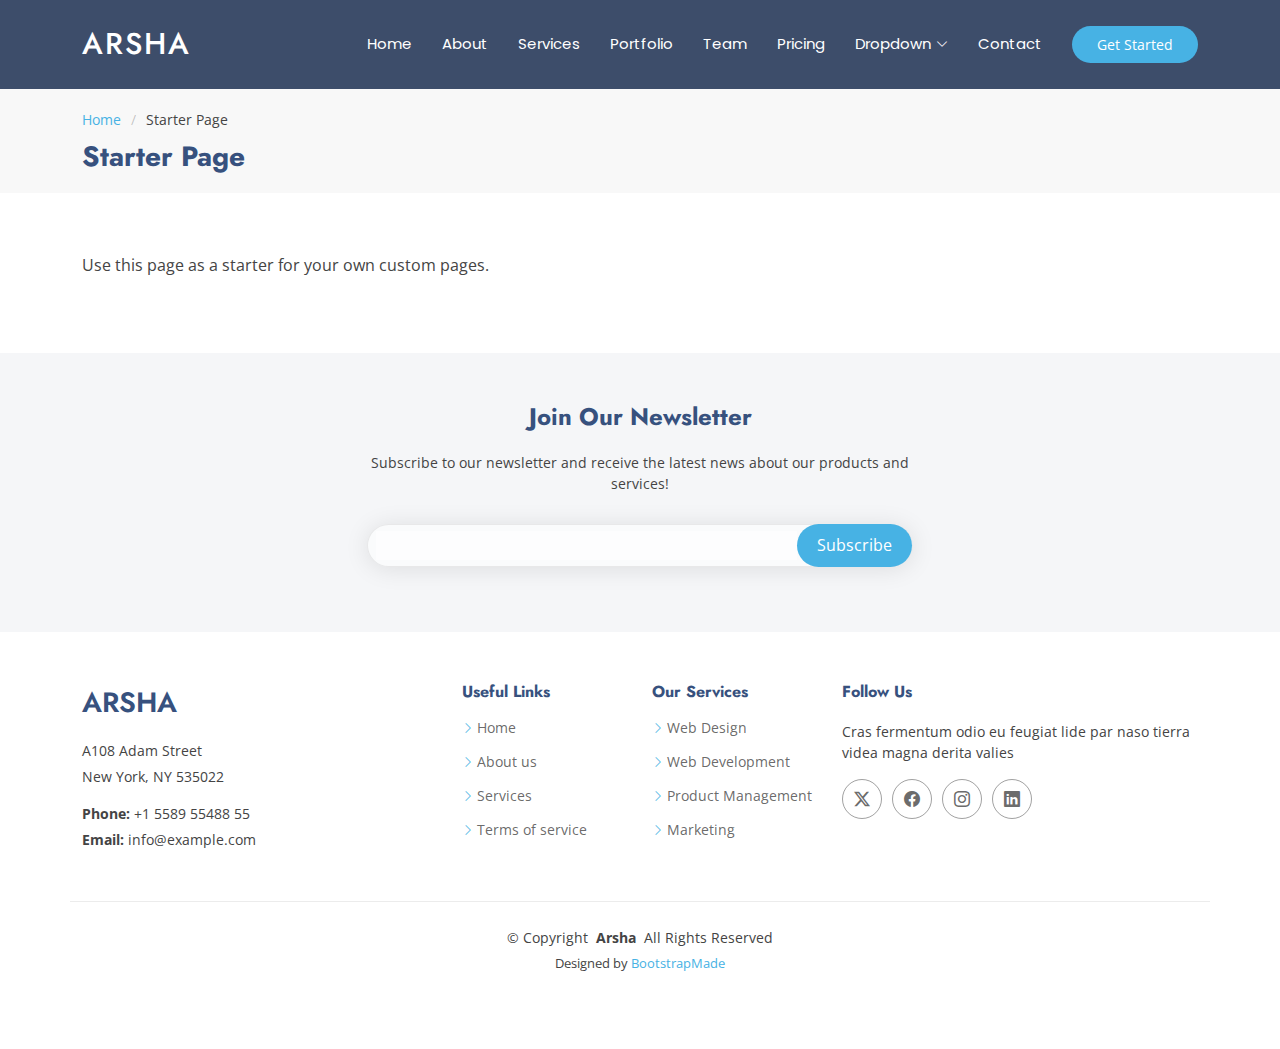
<file: DSC_Center_Website/starter-page.html>
<!DOCTYPE html>
<html lang="en">

<head>
  <meta charset="utf-8">
  <meta content="width=device-width, initial-scale=1.0" name="viewport">
  <title>Starter Page - Arsha Bootstrap Template</title>
  <meta name="description" content="">
  <meta name="keywords" content="">

  <!-- Favicons -->
  <link href="assets/img/favicon.png" rel="icon">
  <link href="assets/img/apple-touch-icon.png" rel="apple-touch-icon">

  <!-- Fonts -->
  <link href="https://fonts.googleapis.com" rel="preconnect">
  <link href="https://fonts.gstatic.com" rel="preconnect" crossorigin>
  <link href="https://fonts.googleapis.com/css2?family=Open+Sans:ital,wght@0,300;0,400;0,500;0,600;0,700;0,800;1,300;1,400;1,500;1,600;1,700;1,800&family=Poppins:ital,wght@0,100;0,200;0,300;0,400;0,500;0,600;0,700;0,800;0,900;1,100;1,200;1,300;1,400;1,500;1,600;1,700;1,800;1,900&family=Jost:ital,wght@0,100;0,200;0,300;0,400;0,500;0,600;0,700;0,800;0,900;1,100;1,200;1,300;1,400;1,500;1,600;1,700;1,800;1,900&display=swap" rel="stylesheet">

  <!-- Vendor CSS Files -->
  <link href="assets/vendor/bootstrap/css/bootstrap.min.css" rel="stylesheet">
  <link href="assets/vendor/bootstrap-icons/bootstrap-icons.css" rel="stylesheet">
  <link href="assets/vendor/aos/aos.css" rel="stylesheet">
  <link href="assets/vendor/glightbox/css/glightbox.min.css" rel="stylesheet">
  <link href="assets/vendor/swiper/swiper-bundle.min.css" rel="stylesheet">

  <!-- Main CSS File -->
  <link href="assets/css/main.css" rel="stylesheet">

  <!-- =======================================================
  * Template Name: Arsha
  * Template URL: https://bootstrapmade.com/arsha-free-bootstrap-html-template-corporate/
  * Updated: Aug 07 2024 with Bootstrap v5.3.3
  * Author: BootstrapMade.com
  * License: https://bootstrapmade.com/license/
  ======================================================== -->
</head>

<body class="starter-page-page">

  <header id="header" class="header d-flex align-items-center sticky-top">
    <div class="container-fluid container-xl position-relative d-flex align-items-center">

      <a href="index.html" class="logo d-flex align-items-center me-auto">
        <!-- Uncomment the line below if you also wish to use an image logo -->
        <!-- <img src="assets/img/logo.png" alt=""> -->
        <h1 class="sitename">Arsha</h1>
      </a>

      <nav id="navmenu" class="navmenu">
        <ul>
          <li><a href="#hero">Home</a></li>
          <li><a href="#about">About</a></li>
          <li><a href="#services">Services</a></li>
          <li><a href="#portfolio">Portfolio</a></li>
          <li><a href="#team">Team</a></li>
          <li><a href="#pricing">Pricing</a></li>
          <li class="dropdown"><a href="#"><span>Dropdown</span> <i class="bi bi-chevron-down toggle-dropdown"></i></a>
            <ul>
              <li><a href="#">Dropdown 1</a></li>
              <li class="dropdown"><a href="#"><span>Deep Dropdown</span> <i class="bi bi-chevron-down toggle-dropdown"></i></a>
                <ul>
                  <li><a href="#">Deep Dropdown 1</a></li>
                  <li><a href="#">Deep Dropdown 2</a></li>
                  <li><a href="#">Deep Dropdown 3</a></li>
                  <li><a href="#">Deep Dropdown 4</a></li>
                  <li><a href="#">Deep Dropdown 5</a></li>
                </ul>
              </li>
              <li><a href="#">Dropdown 2</a></li>
              <li><a href="#">Dropdown 3</a></li>
              <li><a href="#">Dropdown 4</a></li>
            </ul>
          </li>
          <li><a href="#contact">Contact</a></li>
        </ul>
        <i class="mobile-nav-toggle d-xl-none bi bi-list"></i>
      </nav>

      <a class="btn-getstarted" href="#about">Get Started</a>

    </div>
  </header>

  <main class="main">

    <!-- Page Title -->
    <div class="page-title" data-aos="fade">
      <div class="container">
        <nav class="breadcrumbs">
          <ol>
            <li><a href="index.html">Home</a></li>
            <li class="current">Starter Page</li>
          </ol>
        </nav>
        <h1>Starter Page</h1>
      </div>
    </div><!-- End Page Title -->

    <!-- Starter Section Section -->
    <section id="starter-section" class="starter-section section">

      <div class="container" data-aos="fade-up">
        <p>Use this page as a starter for your own custom pages.</p>
      </div>

    </section><!-- /Starter Section Section -->

  </main>

  <footer id="footer" class="footer">

    <div class="footer-newsletter">
      <div class="container">
        <div class="row justify-content-center text-center">
          <div class="col-lg-6">
            <h4>Join Our Newsletter</h4>
            <p>Subscribe to our newsletter and receive the latest news about our products and services!</p>
            <form action="forms/newsletter.php" method="post" class="php-email-form">
              <div class="newsletter-form"><input type="email" name="email"><input type="submit" value="Subscribe"></div>
              <div class="loading">Loading</div>
              <div class="error-message"></div>
              <div class="sent-message">Your subscription request has been sent. Thank you!</div>
            </form>
          </div>
        </div>
      </div>
    </div>

    <div class="container footer-top">
      <div class="row gy-4">
        <div class="col-lg-4 col-md-6 footer-about">
          <a href="index.html" class="d-flex align-items-center">
            <span class="sitename">Arsha</span>
          </a>
          <div class="footer-contact pt-3">
            <p>A108 Adam Street</p>
            <p>New York, NY 535022</p>
            <p class="mt-3"><strong>Phone:</strong> <span>+1 5589 55488 55</span></p>
            <p><strong>Email:</strong> <span>info@example.com</span></p>
          </div>
        </div>

        <div class="col-lg-2 col-md-3 footer-links">
          <h4>Useful Links</h4>
          <ul>
            <li><i class="bi bi-chevron-right"></i> <a href="#">Home</a></li>
            <li><i class="bi bi-chevron-right"></i> <a href="#">About us</a></li>
            <li><i class="bi bi-chevron-right"></i> <a href="#">Services</a></li>
            <li><i class="bi bi-chevron-right"></i> <a href="#">Terms of service</a></li>
          </ul>
        </div>

        <div class="col-lg-2 col-md-3 footer-links">
          <h4>Our Services</h4>
          <ul>
            <li><i class="bi bi-chevron-right"></i> <a href="#">Web Design</a></li>
            <li><i class="bi bi-chevron-right"></i> <a href="#">Web Development</a></li>
            <li><i class="bi bi-chevron-right"></i> <a href="#">Product Management</a></li>
            <li><i class="bi bi-chevron-right"></i> <a href="#">Marketing</a></li>
          </ul>
        </div>

        <div class="col-lg-4 col-md-12">
          <h4>Follow Us</h4>
          <p>Cras fermentum odio eu feugiat lide par naso tierra videa magna derita valies</p>
          <div class="social-links d-flex">
            <a href=""><i class="bi bi-twitter-x"></i></a>
            <a href=""><i class="bi bi-facebook"></i></a>
            <a href=""><i class="bi bi-instagram"></i></a>
            <a href=""><i class="bi bi-linkedin"></i></a>
          </div>
        </div>

      </div>
    </div>

    <div class="container copyright text-center mt-4">
      <p>© <span>Copyright</span> <strong class="px-1 sitename">Arsha</strong> <span>All Rights Reserved</span></p>
      <div class="credits">
        <!-- All the links in the footer should remain intact. -->
        <!-- You can delete the links only if you've purchased the pro version. -->
        <!-- Licensing information: https://bootstrapmade.com/license/ -->
        <!-- Purchase the pro version with working PHP/AJAX contact form: [buy-url] -->
        Designed by <a href="https://bootstrapmade.com/">BootstrapMade</a>
      </div>
    </div>

  </footer>

  <!-- Scroll Top -->
  <a href="#" id="scroll-top" class="scroll-top d-flex align-items-center justify-content-center"><i class="bi bi-arrow-up-short"></i></a>

  <!-- Preloader -->
  <div id="preloader"></div>

  <!-- Vendor JS Files -->
  <script src="assets/vendor/bootstrap/js/bootstrap.bundle.min.js"></script>
  <script src="assets/vendor/php-email-form/validate.js"></script>
  <script src="assets/vendor/aos/aos.js"></script>
  <script src="assets/vendor/glightbox/js/glightbox.min.js"></script>
  <script src="assets/vendor/swiper/swiper-bundle.min.js"></script>
  <script src="assets/vendor/waypoints/noframework.waypoints.js"></script>
  <script src="assets/vendor/imagesloaded/imagesloaded.pkgd.min.js"></script>
  <script src="assets/vendor/isotope-layout/isotope.pkgd.min.js"></script>

  <!-- Main JS File -->
  <script src="assets/js/main.js"></script>

</body>

</html>
</file>
<file: DSC_Center_Website/assets/css/main.css>
/**
* Template Name: Arsha
* Template URL: https://bootstrapmade.com/arsha-free-bootstrap-html-template-corporate/
* Updated: Aug 07 2024 with Bootstrap v5.3.3
* Author: BootstrapMade.com
* License: https://bootstrapmade.com/license/
*/

/*--------------------------------------------------------------
# Font & Color Variables
# Help: https://bootstrapmade.com/color-system/
--------------------------------------------------------------*/
/* Fonts */
:root {
  --default-font: "Open Sans",  system-ui, -apple-system, "Segoe UI", Roboto, "Helvetica Neue", Arial, "Noto Sans", "Liberation Sans", sans-serif, "Apple Color Emoji", "Segoe UI Emoji", "Segoe UI Symbol", "Noto Color Emoji";
  --heading-font: "Jost",  sans-serif;
  --nav-font: "Poppins",  sans-serif;
}

/* Global Colors - The following color variables are used throughout the website. Updating them here will change the color scheme of the entire website */
:root { 
  --background-color: #ffffff; /* Background color for the entire website, including individual sections */
  --default-color: #444444; /* Default color used for the majority of the text content across the entire website */
  --heading-color: #37517e; /* Color for headings, subheadings and title throughout the website */
  --accent-color: #47b2e4; /* Accent color that represents your brand on the website. It's used for buttons, links, and other elements that need to stand out */
  --surface-color: #ffffff; /* The surface color is used as a background of boxed elements within sections, such as cards, icon boxes, or other elements that require a visual separation from the global background. */
  --contrast-color: #ffffff; /* Contrast color for text, ensuring readability against backgrounds of accent, heading, or default colors. */
}

/* Nav Menu Colors - The following color variables are used specifically for the navigation menu. They are separate from the global colors to allow for more customization options */
:root {
  --nav-color: #ffffff;  /* The default color of the main navmenu links */
  --nav-hover-color: #47b2e4; /* Applied to main navmenu links when they are hovered over or active */
  --nav-mobile-background-color: #ffffff; /* Used as the background color for mobile navigation menu */
  --nav-dropdown-background-color: #ffffff; /* Used as the background color for dropdown items that appear when hovering over primary navigation items */
  --nav-dropdown-color: #444444; /* Used for navigation links of the dropdown items in the navigation menu. */
  --nav-dropdown-hover-color: #47b2e4; /* Similar to --nav-hover-color, this color is applied to dropdown navigation links when they are hovered over. */
}

/* Color Presets - These classes override global colors when applied to any section or element, providing reuse of the sam color scheme. */

.light-background {
  --background-color: #f5f6f8;
  --surface-color: #ffffff;
}

.dark-background {
  --background-color: #37517e;
  --default-color: #ffffff;
  --heading-color: #ffffff;
  --surface-color: #4668a2;
  --contrast-color: #ffffff;
}

/* Smooth scroll */
:root {
  scroll-behavior: smooth;
}

/*--------------------------------------------------------------
# General Styling & Shared Classes
--------------------------------------------------------------*/
body {
  color: var(--default-color);
  background-color: var(--background-color);
  font-family: var(--default-font);
}

a {
  color: var(--accent-color);
  text-decoration: none;
  transition: 0.3s;
}

a:hover {
  color: color-mix(in srgb, var(--accent-color), transparent 25%);
  text-decoration: none;
}

h1,
h2,
h3,
h4,
h5,
h6 {
  color: var(--heading-color);
  font-family: var(--heading-font);
}

/* PHP Email Form Messages
------------------------------*/
.php-email-form .error-message {
  display: none;
  background: #df1529;
  color: #ffffff;
  text-align: left;
  padding: 15px;
  margin-bottom: 24px;
  font-weight: 600;
}

.php-email-form .sent-message {
  display: none;
  color: #ffffff;
  background: #059652;
  text-align: center;
  padding: 15px;
  margin-bottom: 24px;
  font-weight: 600;
}

.php-email-form .loading {
  display: none;
  background: var(--surface-color);
  text-align: center;
  padding: 15px;
  margin-bottom: 24px;
}

.php-email-form .loading:before {
  content: "";
  display: inline-block;
  border-radius: 50%;
  width: 24px;
  height: 24px;
  margin: 0 10px -6px 0;
  border: 3px solid var(--accent-color);
  border-top-color: var(--surface-color);
  animation: php-email-form-loading 1s linear infinite;
}

@keyframes php-email-form-loading {
  0% {
    transform: rotate(0deg);
  }

  100% {
    transform: rotate(360deg);
  }
}

/*--------------------------------------------------------------
# Global Header
--------------------------------------------------------------*/
.header {
  --background-color: #3d4d6a;
  --heading-color: #ffffff;
  color: var(--default-color);
  background-color: var(--background-color);
  padding: 15px 0;
  transition: all 0.5s;
  z-index: 997;
}

.header .logo {
  line-height: 1;
}

.header .logo img {
  max-height: 36px;
  margin-right: 8px;
}

.header .logo h1 {
  font-size: 30px;
  margin: 0;
  font-weight: 500;
  color: var(--heading-color);
  letter-spacing: 2px;
  text-transform: uppercase;
}

.header .btn-getstarted,
.header .btn-getstarted:focus {
  color: var(--contrast-color);
  background: var(--accent-color);
  font-size: 14px;
  padding: 8px 25px;
  margin: 0 0 0 30px;
  border-radius: 50px;
  transition: 0.3s;
}

.header .btn-getstarted:hover,
.header .btn-getstarted:focus:hover {
  color: var(--contrast-color);
  background: color-mix(in srgb, var(--accent-color), transparent 15%);
}

@media (max-width: 1200px) {
  .header .logo {
    order: 1;
  }

  .header .btn-getstarted {
    order: 2;
    margin: 0 15px 0 0;
    padding: 6px 15px;
  }

  .header .navmenu {
    order: 3;
  }
}

/* Index Page Header
------------------------------*/
.index-page .header {
  --background-color: rgba(255, 255, 255, 0);
  --heading-color: #ffffff;
  --nav-color: #ffffff;
}

/* Index Page Header on Scroll
------------------------------*/
.index-page.scrolled .header {
  --background-color: rgba(40, 58, 90, 0.9);
}

/*--------------------------------------------------------------
# Navigation Menu
--------------------------------------------------------------*/
/* Desktop Navigation */
@media (min-width: 1200px) {
  .navmenu {
    padding: 0;
  }

  .navmenu ul {
    margin: 0;
    padding: 0;
    display: flex;
    list-style: none;
    align-items: center;
  }

  .navmenu li {
    position: relative;
  }

  .navmenu a,
  .navmenu a:focus {
    color: var(--nav-color);
    padding: 18px 15px;
    font-size: 15px;
    font-family: var(--nav-font);
    font-weight: 400;
    display: flex;
    align-items: center;
    justify-content: space-between;
    white-space: nowrap;
    transition: 0.3s;
  }

  .navmenu a i,
  .navmenu a:focus i {
    font-size: 12px;
    line-height: 0;
    margin-left: 5px;
    transition: 0.3s;
  }

  .navmenu li:last-child a {
    padding-right: 0;
  }

  .navmenu li:hover>a,
  .navmenu .active,
  .navmenu .active:focus {
    color: var(--nav-hover-color);
  }

  .navmenu .dropdown ul {
    margin: 0;
    padding: 10px 0;
    background: var(--nav-dropdown-background-color);
    display: block;
    position: absolute;
    visibility: hidden;
    left: 14px;
    top: 130%;
    opacity: 0;
    transition: 0.3s;
    border-radius: 4px;
    z-index: 99;
    box-shadow: 0px 0px 30px rgba(0, 0, 0, 0.1);
  }

  .navmenu .dropdown ul li {
    min-width: 200px;
  }

  .navmenu .dropdown ul a {
    padding: 10px 20px;
    font-size: 15px;
    text-transform: none;
    color: var(--nav-dropdown-color);
  }

  .navmenu .dropdown ul a i {
    font-size: 12px;
  }

  .navmenu .dropdown ul a:hover,
  .navmenu .dropdown ul .active:hover,
  .navmenu .dropdown ul li:hover>a {
    color: var(--nav-dropdown-hover-color);
  }

  .navmenu .dropdown:hover>ul {
    opacity: 1;
    top: 100%;
    visibility: visible;
  }

  .navmenu .dropdown .dropdown ul {
    top: 0;
    left: -90%;
    visibility: hidden;
  }

  .navmenu .dropdown .dropdown:hover>ul {
    opacity: 1;
    top: 0;
    left: -100%;
    visibility: visible;
  }

  .navmenu .megamenu {
    position: static;
  }

  .navmenu .megamenu ul {
    margin: 0;
    padding: 10px;
    background: var(--nav-dropdown-background-color);
    box-shadow: 0px 0px 20px rgba(0, 0, 0, 0.1);
    position: absolute;
    top: 130%;
    left: 0;
    right: 0;
    visibility: hidden;
    opacity: 0;
    display: flex;
    transition: 0.3s;
    border-radius: 4px;
    z-index: 99;
  }

  .navmenu .megamenu ul li {
    flex: 1;
  }

  .navmenu .megamenu ul li a,
  .navmenu .megamenu ul li:hover>a {
    padding: 10px 20px;
    font-size: 15px;
    color: var(--nav-dropdown-color);
  }

  .navmenu .megamenu ul li a:hover,
  .navmenu .megamenu ul li .active,
  .navmenu .megamenu ul li .active:hover {
    color: var(--nav-dropdown-hover-color);
  }

  .navmenu .megamenu:hover>ul {
    opacity: 1;
    top: 100%;
    visibility: visible;
  }

  .navmenu .dd-box-shadow {
    box-shadow: 0px 0px 30px rgba(0, 0, 0, 0.1);
  }
}

/* Mobile Navigation */
@media (max-width: 1199px) {
  .mobile-nav-toggle {
    color: var(--nav-color);
    font-size: 28px;
    line-height: 0;
    margin-right: 10px;
    cursor: pointer;
    transition: color 0.3s;
  }

  .navmenu {
    padding: 0;
    z-index: 9997;
  }

  .navmenu ul {
    display: none;
    list-style: none;
    position: absolute;
    inset: 60px 20px 20px 20px;
    padding: 10px 0;
    margin: 0;
    border-radius: 6px;
    background-color: var(--nav-mobile-background-color);
    overflow-y: auto;
    transition: 0.3s;
    z-index: 9998;
    box-shadow: 0px 0px 30px rgba(0, 0, 0, 0.1);
  }

  .navmenu a,
  .navmenu a:focus {
    color: var(--nav-dropdown-color);
    padding: 10px 20px;
    font-family: var(--nav-font);
    font-size: 17px;
    font-weight: 500;
    display: flex;
    align-items: center;
    justify-content: space-between;
    white-space: nowrap;
    transition: 0.3s;
  }

  .navmenu a i,
  .navmenu a:focus i {
    font-size: 12px;
    line-height: 0;
    margin-left: 5px;
    width: 30px;
    height: 30px;
    display: flex;
    align-items: center;
    justify-content: center;
    border-radius: 50%;
    transition: 0.3s;
    background-color: color-mix(in srgb, var(--accent-color), transparent 90%);
  }

  .navmenu a i:hover,
  .navmenu a:focus i:hover {
    background-color: var(--accent-color);
    color: var(--contrast-color);
  }

  .navmenu a:hover,
  .navmenu .active,
  .navmenu .active:focus {
    color: var(--nav-dropdown-hover-color);
  }

  .navmenu .active i,
  .navmenu .active:focus i {
    background-color: var(--accent-color);
    color: var(--contrast-color);
    transform: rotate(180deg);
  }

  .navmenu .dropdown ul {
    position: static;
    display: none;
    z-index: 99;
    padding: 10px 0;
    margin: 10px 20px;
    background-color: var(--nav-dropdown-background-color);
    border: 1px solid color-mix(in srgb, var(--default-color), transparent 90%);
    box-shadow: none;
    transition: all 0.5s ease-in-out;
  }

  .navmenu .dropdown ul ul {
    background-color: rgba(33, 37, 41, 0.1);
  }

  .navmenu .dropdown>.dropdown-active {
    display: block;
    background-color: rgba(33, 37, 41, 0.03);
  }

  .mobile-nav-active {
    overflow: hidden;
  }

  .mobile-nav-active .mobile-nav-toggle {
    color: #fff;
    position: absolute;
    font-size: 32px;
    top: 15px;
    right: 15px;
    margin-right: 0;
    z-index: 9999;
  }

  .mobile-nav-active .navmenu {
    position: fixed;
    overflow: hidden;
    inset: 0;
    background: rgba(33, 37, 41, 0.8);
    transition: 0.3s;
  }

  .mobile-nav-active .navmenu>ul {
    display: block;
  }
}

/*--------------------------------------------------------------
# Global Footer
--------------------------------------------------------------*/
.footer {
  color: var(--default-color);
  background-color: var(--background-color);
  font-size: 14px;
  padding-bottom: 50px;
  position: relative;
}

.footer .footer-newsletter {
  background-color: color-mix(in srgb, var(--heading-color), transparent 95%);
  padding: 50px 0;
}

.footer .footer-newsletter h4 {
  font-size: 24px;
}

.footer .footer-newsletter .newsletter-form {
  margin-top: 30px;
  margin-bottom: 15px;
  padding: 6px 8px;
  position: relative;
  background-color: color-mix(in srgb, var(--background-color), transparent 50%);
  border: 1px solid color-mix(in srgb, var(--default-color), transparent 90%);
  box-shadow: 0px 2px 25px rgba(0, 0, 0, 0.1);
  display: flex;
  transition: 0.3s;
  border-radius: 50px;
}

.footer .footer-newsletter .newsletter-form:focus-within {
  border-color: var(--accent-color);
}

.footer .footer-newsletter .newsletter-form input[type=email] {
  border: 0;
  padding: 4px;
  width: 100%;
  background-color: color-mix(in srgb, var(--background-color), transparent 50%);
  color: var(--default-color);
}

.footer .footer-newsletter .newsletter-form input[type=email]:focus-visible {
  outline: none;
}

.footer .footer-newsletter .newsletter-form input[type=submit] {
  border: 0;
  font-size: 16px;
  padding: 0 20px;
  margin: -7px -8px -7px 0;
  background: var(--accent-color);
  color: var(--contrast-color);
  transition: 0.3s;
  border-radius: 50px;
}

.footer .footer-newsletter .newsletter-form input[type=submit]:hover {
  background: color-mix(in srgb, var(--accent-color), transparent 20%);
}

.footer .footer-top {
  padding-top: 50px;
}

.footer .social-links a {
  display: flex;
  align-items: center;
  justify-content: center;
  width: 40px;
  height: 40px;
  border-radius: 50%;
  border: 1px solid color-mix(in srgb, var(--default-color), transparent 50%);
  font-size: 16px;
  color: color-mix(in srgb, var(--default-color), transparent 20%);
  margin-right: 10px;
  transition: 0.3s;
}

.footer .social-links a:hover {
  color: var(--accent-color);
  border-color: var(--accent-color);
}

.footer h4 {
  font-size: 16px;
  font-weight: bold;
  position: relative;
  padding-bottom: 12px;
}

.footer .footer-links {
  margin-bottom: 30px;
}

.footer .footer-links ul {
  list-style: none;
  padding: 0;
  margin: 0;
}

.footer .footer-links ul i {
  margin-right: 3px;
  font-size: 12px;
  line-height: 0;
  color: var(--accent-color);
}

.footer .footer-links ul li {
  padding: 10px 0;
  display: flex;
  align-items: center;
}

.footer .footer-links ul li:first-child {
  padding-top: 0;
}

.footer .footer-links ul a {
  display: inline-block;
  color: color-mix(in srgb, var(--default-color), transparent 20%);
  line-height: 1;
}

.footer .footer-links ul a:hover {
  color: var(--accent-color);
}

.footer .footer-about a {
  color: var(--heading-color);
  font-size: 28px;
  font-weight: 600;
  text-transform: uppercase;
  font-family: var(--heading-font);
}

.footer .footer-contact p {
  margin-bottom: 5px;
}

.footer .copyright {
  padding-top: 25px;
  padding-bottom: 25px;
  border-top: 1px solid color-mix(in srgb, var(--default-color), transparent 90%);
}

.footer .copyright p {
  margin-bottom: 0;
}

.footer .credits {
  margin-top: 6px;
  font-size: 13px;
}

/*--------------------------------------------------------------
# Preloader
--------------------------------------------------------------*/
#preloader {
  position: fixed;
  inset: 0;
  z-index: 999999;
  overflow: hidden;
  background: var(--background-color);
  transition: all 0.6s ease-out;
}

#preloader:before {
  content: "";
  position: fixed;
  top: calc(50% - 30px);
  left: calc(50% - 30px);
  border: 6px solid #ffffff;
  border-color: var(--accent-color) transparent var(--accent-color) transparent;
  border-radius: 50%;
  width: 60px;
  height: 60px;
  animation: animate-preloader 1.5s linear infinite;
}

@keyframes animate-preloader {
  0% {
    transform: rotate(0deg);
  }

  100% {
    transform: rotate(360deg);
  }
}

/*--------------------------------------------------------------
# Scroll Top Button
--------------------------------------------------------------*/
.scroll-top {
  position: fixed;
  visibility: hidden;
  opacity: 0;
  right: 15px;
  bottom: -15px;
  z-index: 99999;
  background-color: var(--accent-color);
  width: 44px;
  height: 44px;
  border-radius: 50px;
  transition: all 0.4s;
}

.scroll-top i {
  font-size: 24px;
  color: var(--contrast-color);
  line-height: 0;
}

.scroll-top:hover {
  background-color: color-mix(in srgb, var(--accent-color), transparent 20%);
  color: var(--contrast-color);
}

.scroll-top.active {
  visibility: visible;
  opacity: 1;
  bottom: 15px;
}

/*--------------------------------------------------------------
# Disable aos animation delay on mobile devices
--------------------------------------------------------------*/
@media screen and (max-width: 768px) {
  [data-aos-delay] {
    transition-delay: 0 !important;
  }
}

/*--------------------------------------------------------------
# Global Page Titles & Breadcrumbs
--------------------------------------------------------------*/
.page-title {
  --background-color: color-mix(in srgb, var(--default-color), transparent 96%);
  color: var(--default-color);
  background-color: var(--background-color);
  padding: 20px 0;
  position: relative;
}

.page-title h1 {
  font-size: 28px;
  font-weight: 700;
  margin: 0;
}

.page-title .breadcrumbs ol {
  display: flex;
  flex-wrap: wrap;
  list-style: none;
  padding: 0 0 10px 0;
  margin: 0;
  font-size: 14px;
}

.page-title .breadcrumbs ol li+li {
  padding-left: 10px;
}

.page-title .breadcrumbs ol li+li::before {
  content: "/";
  display: inline-block;
  padding-right: 10px;
  color: color-mix(in srgb, var(--default-color), transparent 70%);
}

/*--------------------------------------------------------------
# Global Sections
--------------------------------------------------------------*/
section,
.section {
  color: var(--default-color);
  background-color: var(--background-color);
  padding: 60px 0;
  scroll-margin-top: 88px;
  overflow: clip;
}

@media (max-width: 1199px) {

  section,
  .section {
    scroll-margin-top: 66px;
  }
}

/*--------------------------------------------------------------
# Global Section Titles
--------------------------------------------------------------*/
.section-title {
  text-align: center;
  padding-bottom: 60px;
  position: relative;
}

.section-title h2 {
  font-size: 32px;
  font-weight: 700;
  margin-bottom: 20px;
  padding-bottom: 20px;
  text-transform: uppercase;
  position: relative;
}

.section-title h2:before {
  content: "";
  position: absolute;
  display: block;
  width: 160px;
  height: 1px;
  background: color-mix(in srgb, var(--default-color), transparent 60%);
  left: 0;
  right: 0;
  bottom: 1px;
  margin: auto;
}

.section-title h2::after {
  content: "";
  position: absolute;
  display: block;
  width: 60px;
  height: 3px;
  background: var(--accent-color);
  left: 0;
  right: 0;
  bottom: 0;
  margin: auto;
}

.section-title p {
  margin-bottom: 0;
}

/*--------------------------------------------------------------
# Hero Section
--------------------------------------------------------------*/
.hero {
  width: 100%;
  min-height: 80vh;
  position: relative;
  padding: 120px 0 60px 0;
  display: flex;
  align-items: center;
}

.hero h1 {
  margin: 0;
  font-size: 48px;
  font-weight: 700;
  line-height: 56px;
}

.hero p {
  color: color-mix(in srgb, var(--default-color), transparent 30%);
  margin: 5px 0 30px 0;
  font-size: 22px;
  line-height: 1.3;
  font-weight: 600;
}

.hero .btn-get-started {
  color: var(--contrast-color);
  background: var(--accent-color);
  font-family: var(--heading-font);
  font-weight: 500;
  font-size: 15px;
  letter-spacing: 1px;
  display: inline-block;
  padding: 10px 28px 12px 28px;
  border-radius: 50px;
  transition: 0.5s;
}

.hero .btn-get-started:hover {
  color: var(--contrast-color);
  background: color-mix(in srgb, var(--accent-color), transparent 15%);
}

.hero .btn-watch-video {
  font-size: 16px;
  transition: 0.5s;
  margin-left: 25px;
  color: var(--default-color);
  font-weight: 600;
}

.hero .btn-watch-video i {
  color: var(--contrast-color);
  font-size: 32px;
  transition: 0.3s;
  line-height: 0;
  margin-right: 8px;
}

.hero .btn-watch-video:hover {
  color: var(--accent-color);
}

.hero .btn-watch-video:hover i {
  color: color-mix(in srgb, var(--accent-color), transparent 15%);
}

.hero .animated {
  animation: up-down 2s ease-in-out infinite alternate-reverse both;
}

@media (max-width: 640px) {
  .hero h1 {
    font-size: 28px;
    line-height: 36px;
  }

  .hero p {
    font-size: 18px;
    line-height: 24px;
    margin-bottom: 30px;
  }

  .hero .btn-get-started,
  .hero .btn-watch-video {
    font-size: 13px;
  }
}

@keyframes up-down {
  0% {
    transform: translateY(10px);
  }

  100% {
    transform: translateY(-10px);
  }
}

/*--------------------------------------------------------------
# Clients Section
--------------------------------------------------------------*/
.clients {
  padding: 12px 0;
}

.clients .swiper {
  padding: 10px 0;
}

.clients .swiper-wrapper {
  height: auto;
}

.clients .swiper-slide img {
  transition: 0.3s;
  padding: 0 10px;
}

.clients .swiper-slide img:hover {
  transform: scale(1.1);
}

/*--------------------------------------------------------------
# About Section
--------------------------------------------------------------*/
.about .row {
  display: flex;
  flex-direction: column;
  align-items: center;
  text-align: center;
}

.about .col-lg-6 {
  width: 100%; /* Full width for mobile view */
  margin-bottom: 20px;
}

.about ul {
  list-style: none;
  padding: 0;
}

.about ul li {
  padding-bottom: 5px;
  display: flex;
  align-items: center;
}

.about ul i {
  font-size: 20px;
  padding-right: 4px;
  color: var(--accent-color);
}

.about .read-more {
  color: var(--accent-color);
  font-family: var(--heading-font);
  font-weight: 500;
  font-size: 16px;
  letter-spacing: 1px;
  padding: 8px 28px;
  border-radius: 5px;
  transition: 0.3s;
  display: inline-flex;
  align-items: center;
  justify-content: center;
  border: 2px solid var(--accent-color);
}

.about .read-more i {
  font-size: 18px;
  margin-left: 5px;
  line-height: 0;
  transition: 0.3s;
}

.about .read-more:hover {
  background: var(--accent-color);
  color: var(--contrast-color);
}

.about .read-more:hover i {
  transform: translate(5px, 0);
}

@media (min-width: 768px) {
  .about .row {
    flex-direction: row; /* Switch to row layout */
    text-align: left;    /* Align text to the left */
  }

  .about .col-lg-6 {
    width: 50%; /* Half width for side-by-side layout */
    margin-bottom: 0; /* Remove margin for desktop layout */
  }

  .about .col-lg-6.order-1 {
    order: 1; /* Ensure image appears on the correct side */
  }

  .about .col-lg-6.order-2 {
    order: 2; /* Ensure text appears on the correct side */
  }
}


/*--------------------------------------------------------------
# Why Us Section
--------------------------------------------------------------*/
.why-us {
  padding: 30px 0;
}

.why-us .content h3 {
  font-weight: 400;
  font-size: 34px;
}

.why-us .content p {
  color: color-mix(in srgb, var(--default-color), transparent 30%);
}

.why-us .faq-container .faq-item {
  background-color: var(--surface-color);
  position: relative;
  padding: 20px;
  margin-bottom: 20px;
  box-shadow: 0px 5px 25px 0px rgba(0, 0, 0, 0.1);
  overflow: hidden;
}

.why-us .faq-container .faq-item:last-child {
  margin-bottom: 0;
}

.why-us .faq-container .faq-item h3 {
  font-weight: 500;
  font-size: 17px;
  line-height: 24px;
  margin: 0 30px 0 0;
  transition: 0.3s;
  cursor: pointer;
}

.why-us .faq-container .faq-item h3 span {
  color: var(--accent-color);
  padding-right: 5px;
  font-weight: 600;
}

.why-us .faq-container .faq-item h3:hover {
  color: var(--accent-color);
}

.why-us .faq-container .faq-item .faq-content {
  display: grid;
  grid-template-rows: 0fr;
  transition: 0.3s ease-in-out;
  visibility: hidden;
  opacity: 0;
}

.why-us .faq-container .faq-item .faq-content p {
  margin-bottom: 0;
  overflow: hidden;
}

.why-us .faq-container .faq-item .faq-icon {
  position: absolute;
  top: 22px;
  left: 20px;
  font-size: 22px;
  line-height: 0;
  transition: 0.3s;
  color: var(--accent-color);
}

.why-us .faq-container .faq-item .faq-toggle {
  position: absolute;
  top: 20px;
  right: 20px;
  font-size: 16px;
  line-height: 0;
  transition: 0.3s;
  cursor: pointer;
}

.why-us .faq-container .faq-item .faq-toggle:hover {
  color: var(--accent-color);
}

.why-us .faq-container .faq-active h3 {
  color: var(--accent-color);
}

.why-us .faq-container .faq-active .faq-content {
  grid-template-rows: 1fr;
  visibility: visible;
  opacity: 1;
  padding-top: 10px;
}

.why-us .faq-container .faq-active .faq-toggle {
  transform: rotate(90deg);
  color: var(--accent-color);
}

.why-us .why-us-img {
  display: flex;
  align-items: center;
  justify-content: center;
}

.why-us .why-us-img img {
  max-height: 70%;
}

/*--------------------------------------------------------------
# Skills Section
--------------------------------------------------------------*/
.skills .content h3 {
  font-size: 2rem;
  font-weight: 700;
}

.skills .content p {
  color: color-mix(in srgb, var(--default-color), transparent 30%);
}

.skills .content p:last-child {
  margin-bottom: 0;
}

.skills .content ul {
  list-style: none;
  padding: 0;
}

.skills .content ul li {
  padding-bottom: 10px;
}

.skills .progress {
  height: 60px;
  display: block;
  background: none;
  border-radius: 0;
}

.skills .progress .skill {
  color: var(--default-color);
  padding: 0;
  margin: 0 0 6px 0;
  text-transform: uppercase;
  display: block;
  font-weight: 600;
  font-family: var(--heading-font);
}

.skills .progress .skill .val {
  float: right;
  font-style: normal;
}

.skills .progress-bar-wrap {
  background: color-mix(in srgb, var(--heading-color), transparent 90%);
  height: 10px;
}

.skills .progress-bar {
  width: 1px;
  height: 10px;
  transition: 0.9s;
  background-color: var(--heading-color);
}

/*--------------------------------------------------------------
# Services Section
--------------------------------------------------------------*/
.services .service-item {
  background-color: var(--surface-color);
  box-shadow: 0px 5px 90px 0px rgba(0, 0, 0, 0.1);
  padding: 50px 30px;
  transition: all ease-in-out 0.4s;
  height: 100%;
}

.services .service-item .icon {
  margin-bottom: 10px;
}

.services .service-item .icon i {
  color: var(--accent-color);
  font-size: 36px;
  transition: 0.3s;
}

.services .service-item h4 {
  font-weight: 700;
  margin-bottom: 15px;
  font-size: 20px;
}

.services .service-item h4 a {
  color: var(--heading-color);
  transition: ease-in-out 0.3s;
}

.services .service-item p {
  line-height: 24px;
  font-size: 14px;
  margin-bottom: 0;
}

.services .service-item:hover {
  transform: translateY(-10px);
}

.services .service-item:hover h4 a {
  color: var(--accent-color);
}

/*--------------------------------------------------------------
# Call To Action Section
--------------------------------------------------------------*/
.call-to-action {
  padding: 120px 0;
  position: relative;
  clip-path: inset(0);
}

.call-to-action img {
  position: fixed;
  top: 0;
  left: 0;
  display: block;
  width: 100%;
  height: 100%;
  object-fit: cover;
  z-index: 1;
}

.call-to-action:before {
  content: "";
  background: color-mix(in srgb, var(--background-color), transparent 35%);
  position: absolute;
  inset: 0;
  z-index: 2;
}

.call-to-action .container {
  position: relative;
  z-index: 3;
}

.call-to-action h3 {
  color: var(--default-color);
  font-size: 28px;
  font-weight: 700;
}

.call-to-action p {
  color: var(--default-color);
}

.call-to-action .cta-btn {
  font-family: var(--heading-font);
  font-weight: 500;
  font-size: 16px;
  letter-spacing: 1px;
  display: inline-block;
  padding: 12px 40px;
  border-radius: 50px;
  transition: 0.5s;
  margin: 10px;
  border: 2px solid var(--contrast-color);
  color: var(--contrast-color);
}

.call-to-action .cta-btn:hover {
  background: var(--accent-color);
  border: 2px solid var(--accent-color);
}

/*--------------------------------------------------------------
# Portfolio Section
--------------------------------------------------------------*/
.portfolio .portfolio-filters {
  padding: 0;
  margin: 0 auto 20px auto;
  list-style: none;
  text-align: center;
}

.portfolio .portfolio-filters li {
  cursor: pointer;
  display: inline-block;
  padding: 8px 20px 10px 20px;
  margin: 0;
  font-size: 15px;
  font-weight: 500;
  line-height: 1;
  margin-bottom: 5px;
  border-radius: 50px;
  transition: all 0.3s ease-in-out;
  font-family: var(--heading-font);
}

.portfolio .portfolio-filters li:hover,
.portfolio .portfolio-filters li.filter-active {
  color: var(--contrast-color);
  background-color: var(--accent-color);
}

.portfolio .portfolio-filters li:first-child {
  margin-left: 0;
}

.portfolio .portfolio-filters li:last-child {
  margin-right: 0;
}

@media (max-width: 575px) {
  .portfolio .portfolio-filters li {
    font-size: 14px;
    margin: 0 0 10px 0;
  }
}

.portfolio .portfolio-item {
  position: relative;
  overflow: hidden;
}

.portfolio .portfolio-item .portfolio-info {
  opacity: 0;
  position: absolute;
  left: 12px;
  right: 12px;
  bottom: -100%;
  z-index: 3;
  transition: all ease-in-out 0.5s;
  background: color-mix(in srgb, var(--background-color), transparent 10%);
  padding: 15px;
}

.portfolio .portfolio-item .portfolio-info h4 {
  font-size: 18px;
  font-weight: 600;
  padding-right: 50px;
}

.portfolio .portfolio-item .portfolio-info p {
  color: color-mix(in srgb, var(--default-color), transparent 30%);
  font-size: 14px;
  margin-bottom: 0;
  padding-right: 50px;
}

.portfolio .portfolio-item .portfolio-info .preview-link,
.portfolio .portfolio-item .portfolio-info .details-link {
  position: absolute;
  right: 50px;
  font-size: 24px;
  top: calc(50% - 14px);
  color: color-mix(in srgb, var(--default-color), transparent 30%);
  transition: 0.3s;
  line-height: 0;
}

.portfolio .portfolio-item .portfolio-info .preview-link:hover,
.portfolio .portfolio-item .portfolio-info .details-link:hover {
  color: var(--accent-color);
}

.portfolio .portfolio-item .portfolio-info .details-link {
  right: 14px;
  font-size: 28px;
}

.portfolio .portfolio-item:hover .portfolio-info {
  opacity: 1;
  bottom: 0;
}

/*--------------------------------------------------------------
# Team Section
--------------------------------------------------------------*/
.team .team-member {
  background-color: var(--surface-color);
  box-shadow: 0px 2px 15px rgba(0, 0, 0, 0.1);
  position: relative;
  border-radius: 5px;
  transition: 0.5s;
  padding: 30px;
  height: 100%;
}

@media (max-width: 468px) {
  .team .team-member {
    flex-direction: column;
    justify-content: center !important;
    align-items: center !important;
  }
}

.team .team-member .pic {
  overflow: hidden;
  width: 150px;
  border-radius: 50%;
  flex-shrink: 0;
}

.team .team-member .pic img {
  transition: ease-in-out 0.3s;
}

.team .team-member:hover {
  transform: translateY(-10px);
}


@media (max-width: 468px) {
  .team .team-member .member-info {
    padding: 30px 0 0 0;
    text-align: center;
  }
}

.team .team-member h4 {
  font-weight: 700;
  margin-bottom: 5px;
  font-size: 20px;
}

.team .team-member span {
  display: block;
  font-size: 15px;
  padding-bottom: 10px;
  position: relative;
  font-weight: 500;
}

.team .team-member span::after {
  content: "";
  position: absolute;
  display: block;
  width: 50px;
  height: 1px;
  background: color-mix(in srgb, var(--default-color), transparent 85%);
  bottom: 0;
  left: 0;
}

@media (max-width: 468px) {
  .team .team-member span::after {
    left: calc(50% - 25px);
  }
}

.team .team-member p {
  margin: 10px 0 0 0;
  font-size: 14px;
}

.team .team-member .social {
  margin-top: 12px;
  display: flex;
  align-items: center;
  justify-content: start;
  width: 100%;
}

@media (max-width: 468px) {
  .team .team-member .social {
    justify-content: center;
  }
}

.team .team-member .social a {
  background: color-mix(in srgb, var(--default-color), transparent 94%);
  transition: ease-in-out 0.3s;
  display: flex;
  align-items: center;
  justify-content: center;
  border-radius: 50px;
  width: 36px;
  height: 36px;
}

.team .team-member .social a i {
  color: color-mix(in srgb, var(--default-color), transparent 20%);
  font-size: 16px;
  margin: 0 2px;
}

.team .team-member .social a:hover {
  background: var(--accent-color);
}

.team .team-member .social a:hover i {
  color: var(--contrast-color);
}

.team .team-member .social a+a {
  margin-left: 8px;
}

/*--------------------------------------------------------------
# Pricing Section
--------------------------------------------------------------*/
.pricing .pricing-item {
  background-color: var(--surface-color);
  box-shadow: 0 3px 20px -2px rgba(0, 0, 0, 0.1);
  border-top: 4px solid var(--background-color);
  padding: 60px 40px;
  height: 100%;
  border-radius: 5px;
}

.pricing h3 {
  font-weight: 600;
  margin-bottom: 15px;
  font-size: 20px;
}

.pricing h4 {
  color: var(--accent-color);
  font-size: 48px;
  font-weight: 400;
  font-family: var(--heading-font);
  margin-bottom: 0;
}

.pricing h4 sup {
  font-size: 28px;
}

.pricing h4 span {
  color: color-mix(in srgb, var(--default-color), transparent 50%);
  font-size: 18px;
}

.pricing ul {
  padding: 20px 0;
  list-style: none;
  color: color-mix(in srgb, var(--default-color), transparent 30%);
  text-align: left;
  line-height: 20px;
}

.pricing ul li {
  padding: 10px 0;
  display: flex;
  align-items: center;
}

.pricing ul i {
  color: #059652;
  font-size: 24px;
  padding-right: 3px;
}

.pricing ul .na {
  color: color-mix(in srgb, var(--default-color), transparent 60%);
}

.pricing ul .na i {
  color: color-mix(in srgb, var(--default-color), transparent 60%);
}

.pricing ul .na span {
  text-decoration: line-through;
}

.pricing .buy-btn {
  color: var(--accent-color);
  display: inline-block;
  padding: 8px 35px 10px 35px;
  border-radius: 50px;
  transition: none;
  font-size: 16px;
  font-weight: 500;
  font-family: var(--heading-font);
  transition: 0.3s;
  border: 1px solid var(--accent-color);
}

.pricing .buy-btn:hover {
  background: var(--accent-color);
  color: var(--contrast-color);
}

.pricing .featured {
  border-top-color: var(--accent-color);
}

.pricing .featured .buy-btn {
  background: var(--accent-color);
  color: var(--contrast-color);
}

@media (max-width: 992px) {
  .pricing .box {
    max-width: 60%;
    margin: 0 auto 30px auto;
  }
}

@media (max-width: 767px) {
  .pricing .box {
    max-width: 80%;
    margin: 0 auto 30px auto;
  }
}

@media (max-width: 420px) {
  .pricing .box {
    max-width: 100%;
    margin: 0 auto 30px auto;
  }
}

/*--------------------------------------------------------------
# Testimonials Section
--------------------------------------------------------------*/
.testimonials .section-header {
  margin-bottom: 40px;
}

.testimonials .testimonials-carousel,
.testimonials .testimonials-slider {
  overflow: hidden;
}

.testimonials .testimonial-item {
  text-align: center;
}

.testimonials .testimonial-item .testimonial-img {
  width: 120px;
  border-radius: 50%;
  border: 4px solid var(--background-color);
  margin: 0 auto;
}

.testimonials .testimonial-item h3 {
  font-size: 20px;
  font-weight: bold;
  margin: 10px 0 5px 0;
}

.testimonials .testimonial-item h4 {
  font-size: 14px;
  color: color-mix(in srgb, var(--default-color), transparent 40%);
  margin: 0 0 15px 0;
}

.testimonials .testimonial-item .stars {
  margin-bottom: 15px;
}

.testimonials .testimonial-item .stars i {
  color: #ffc107;
  margin: 0 1px;
}

.testimonials .testimonial-item .quote-icon-left,
.testimonials .testimonial-item .quote-icon-right {
  color: color-mix(in srgb, var(--accent-color), transparent 50%);
  font-size: 26px;
  line-height: 0;
}

.testimonials .testimonial-item .quote-icon-left {
  display: inline-block;
  left: -5px;
  position: relative;
}

.testimonials .testimonial-item .quote-icon-right {
  display: inline-block;
  right: -5px;
  position: relative;
  top: 10px;
  transform: scale(-1, -1);
}

.testimonials .testimonial-item p {
  font-style: italic;
  margin: 0 auto 15px auto;
}

.testimonials .swiper-wrapper {
  height: auto;
}

.testimonials .swiper-pagination {
  margin-top: 20px;
  position: relative;
}

.testimonials .swiper-pagination .swiper-pagination-bullet {
  width: 12px;
  height: 12px;
  opacity: 1;
  background-color: color-mix(in srgb, var(--default-color), transparent 85%);
}

.testimonials .swiper-pagination .swiper-pagination-bullet-active {
  background-color: var(--accent-color);
}

@media (min-width: 992px) {
  .testimonials .testimonial-item p {
    width: 80%;
  }
}

/*--------------------------------------------------------------
# Faq 2 Section
--------------------------------------------------------------*/
.faq-2 .faq-container {
  margin-top: 15px;
}

.faq-2 .faq-container .faq-item {
  background-color: var(--surface-color);
  position: relative;
  padding: 20px;
  margin-bottom: 20px;
  overflow: hidden;
}

.faq-2 .faq-container .faq-item:last-child {
  margin-bottom: 0;
}

.faq-2 .faq-container .faq-item h3 {
  font-weight: 600;
  font-size: 18px;
  line-height: 24px;
  margin: 0 30px 0 32px;
  transition: 0.3s;
  cursor: pointer;
}

.faq-2 .faq-container .faq-item h3 span {
  color: var(--accent-color);
  padding-right: 5px;
}

.faq-2 .faq-container .faq-item h3:hover {
  color: var(--accent-color);
}

.faq-2 .faq-container .faq-item .faq-content {
  display: grid;
  grid-template-rows: 0fr;
  transition: 0.3s ease-in-out;
  visibility: hidden;
  opacity: 0;
}

.faq-2 .faq-container .faq-item .faq-content p {
  margin-bottom: 0;
  overflow: hidden;
}

.faq-2 .faq-container .faq-item .faq-icon {
  position: absolute;
  top: 22px;
  left: 20px;
  font-size: 20px;
  line-height: 0;
  transition: 0.3s;
  color: var(--accent-color);
}

.faq-2 .faq-container .faq-item .faq-toggle {
  position: absolute;
  top: 20px;
  right: 20px;
  font-size: 16px;
  line-height: 0;
  transition: 0.3s;
  cursor: pointer;
}

.faq-2 .faq-container .faq-item .faq-toggle:hover {
  color: var(--accent-color);
}

.faq-2 .faq-container .faq-active h3 {
  color: var(--accent-color);
}

.faq-2 .faq-container .faq-active .faq-content {
  grid-template-rows: 1fr;
  visibility: visible;
  opacity: 1;
  padding-top: 10px;
}

.faq-2 .faq-container .faq-active .faq-toggle {
  transform: rotate(90deg);
  color: var(--accent-color);
}

/*--------------------------------------------------------------
# Contact Section
--------------------------------------------------------------*/
.contact .info-wrap {
  background-color: var(--surface-color);
  box-shadow: 0px 0px 20px rgba(0, 0, 0, 0.1);
  border-top: 3px solid var(--accent-color);
  border-bottom: 3px solid var(--accent-color);
  padding: 30px;
  height: 100%;
}

@media (max-width: 575px) {
  .contact .info-wrap {
    padding: 20px;
  }
}

.contact .info-item {
  margin-bottom: 40px;
}

.contact .info-item i {
  font-size: 20px;
  color: var(--accent-color);
  background: color-mix(in srgb, var(--accent-color), transparent 92%);
  width: 44px;
  height: 44px;
  display: flex;
  justify-content: center;
  align-items: center;
  border-radius: 50px;
  transition: all 0.3s ease-in-out;
  margin-right: 15px;
}

.contact .info-item h3 {
  padding: 0;
  font-size: 18px;
  font-weight: 700;
  margin-bottom: 5px;
}

.contact .info-item p {
  padding: 0;
  margin-bottom: 0;
  font-size: 14px;
}

.contact .info-item:hover i {
  background: var(--accent-color);
  color: var(--contrast-color);
}

.contact .php-email-form {
  background-color: var(--surface-color);
  height: 100%;
  padding: 30px;
  border-top: 3px solid var(--accent-color);
  border-bottom: 3px solid var(--accent-color);
  box-shadow: 0px 0px 20px rgba(0, 0, 0, 0.1);
}

@media (max-width: 575px) {
  .contact .php-email-form {
    padding: 20px;
  }
}

.contact .php-email-form input[type=text],
.contact .php-email-form input[type=email],
.contact .php-email-form textarea {
  font-size: 14px;
  padding: 10px 15px;
  box-shadow: none;
  border-radius: 0;
  color: var(--default-color);
  background-color: color-mix(in srgb, var(--background-color), transparent 50%);
  border-color: color-mix(in srgb, var(--default-color), transparent 80%);
}

.contact .php-email-form input[type=text]:focus,
.contact .php-email-form input[type=email]:focus,
.contact .php-email-form textarea:focus {
  border-color: var(--accent-color);
}

.contact .php-email-form input[type=text]::placeholder,
.contact .php-email-form input[type=email]::placeholder,
.contact .php-email-form textarea::placeholder {
  color: color-mix(in srgb, var(--default-color), transparent 70%);
}

.contact .php-email-form button[type=submit] {
  color: var(--contrast-color);
  background: var(--accent-color);
  border: 0;
  padding: 10px 30px;
  transition: 0.4s;
  border-radius: 50px;
}

.contact .php-email-form button[type=submit]:hover {
  background: color-mix(in srgb, var(--accent-color), transparent 25%);
}

/*--------------------------------------------------------------
# Portfolio Details Section
--------------------------------------------------------------*/
.portfolio-details .portfolio-details-slider img {
  width: 100%;
}

.portfolio-details .portfolio-details-slider .swiper-pagination {
  margin-top: 20px;
  position: relative;
}

.portfolio-details .portfolio-details-slider .swiper-pagination .swiper-pagination-bullet {
  width: 12px;
  height: 12px;
  background-color: color-mix(in srgb, var(--default-color), transparent 85%);
  opacity: 1;
}

.portfolio-details .portfolio-details-slider .swiper-pagination .swiper-pagination-bullet-active {
  background-color: var(--accent-color);
}

.portfolio-details .portfolio-info {
  background-color: var(--surface-color);
  padding: 30px;
  box-shadow: 0px 0 30px rgba(0, 0, 0, 0.1);
}

.portfolio-details .portfolio-info h3 {
  font-size: 22px;
  font-weight: 700;
  margin-bottom: 20px;
  padding-bottom: 20px;
  border-bottom: 1px solid color-mix(in srgb, var(--default-color), transparent 85%);
}

.portfolio-details .portfolio-info ul {
  list-style: none;
  padding: 0;
  font-size: 15px;
}

.portfolio-details .portfolio-info ul li+li {
  margin-top: 10px;
}

.portfolio-details .portfolio-description {
  padding-top: 30px;
}

.portfolio-details .portfolio-description h2 {
  font-size: 26px;
  font-weight: 700;
  margin-bottom: 20px;
}

.portfolio-details .portfolio-description p {
  padding: 0;
  color: color-mix(in srgb, var(--default-color), transparent 30%);
}

/*--------------------------------------------------------------
# Service Details Section
--------------------------------------------------------------*/
.service-details .services-list {
  background-color: var(--surface-color);
  padding: 10px 30px;
  border: 1px solid color-mix(in srgb, var(--default-color), transparent 90%);
  margin-bottom: 20px;
}

.service-details .services-list a {
  display: block;
  line-height: 1;
  padding: 8px 0 8px 15px;
  border-left: 3px solid color-mix(in srgb, var(--default-color), transparent 70%);
  margin: 20px 0;
  color: color-mix(in srgb, var(--default-color), transparent 20%);
  transition: 0.3s;
}

.service-details .services-list a.active {
  color: var(--heading-color);
  font-weight: 700;
  border-color: var(--accent-color);
}

.service-details .services-list a:hover {
  border-color: var(--accent-color);
}

.service-details .services-img {
  margin-bottom: 20px;
}

.service-details h3 {
  font-size: 26px;
  font-weight: 700;
}

.service-details h4 {
  font-size: 20px;
  font-weight: 700;
}

.service-details p {
  font-size: 15px;
}

.service-details ul {
  list-style: none;
  padding: 0;
  font-size: 15px;
}

.service-details ul li {
  padding: 5px 0;
  display: flex;
  align-items: center;
}

.service-details ul i {
  font-size: 20px;
  margin-right: 8px;
  color: var(--accent-color);
}

/*--------------------------------------------------------------
# Starter Section Section
--------------------------------------------------------------*/
/* .starter-section {
  Add your styles here
} */
</file>
